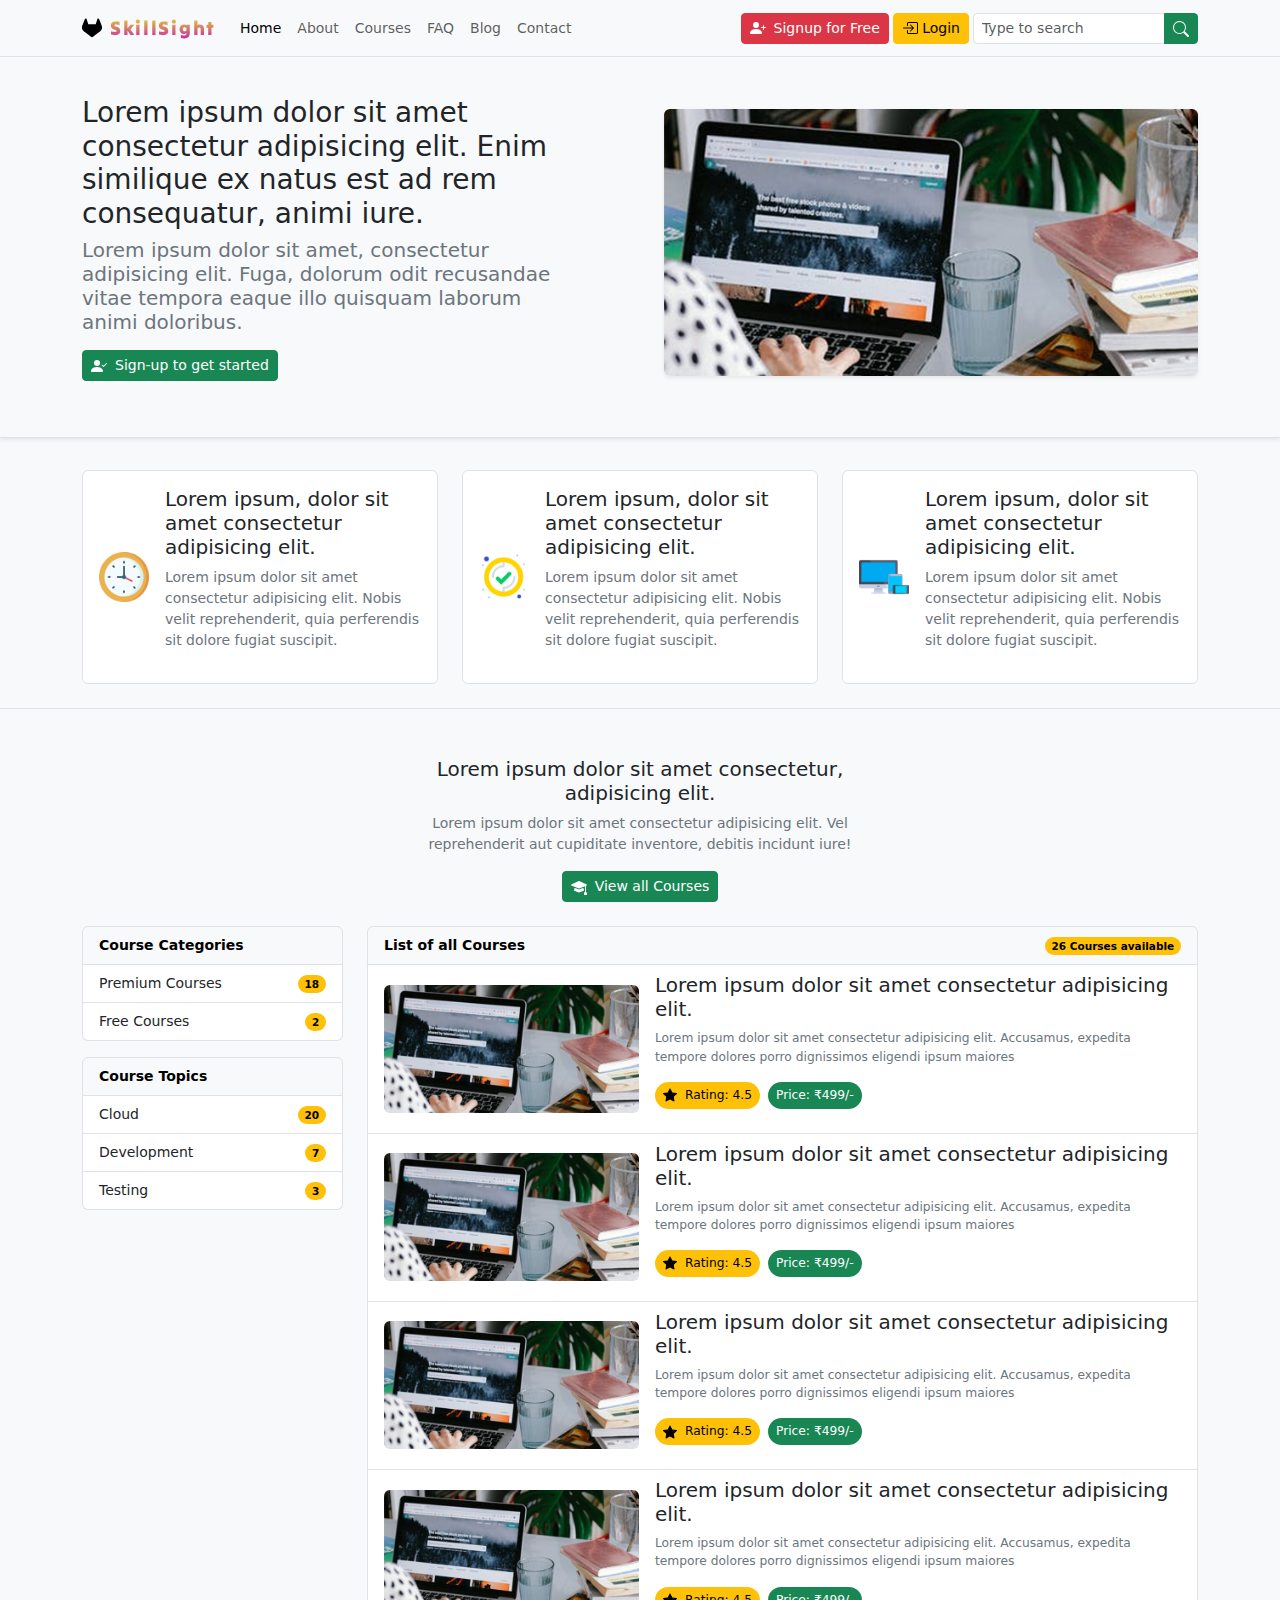
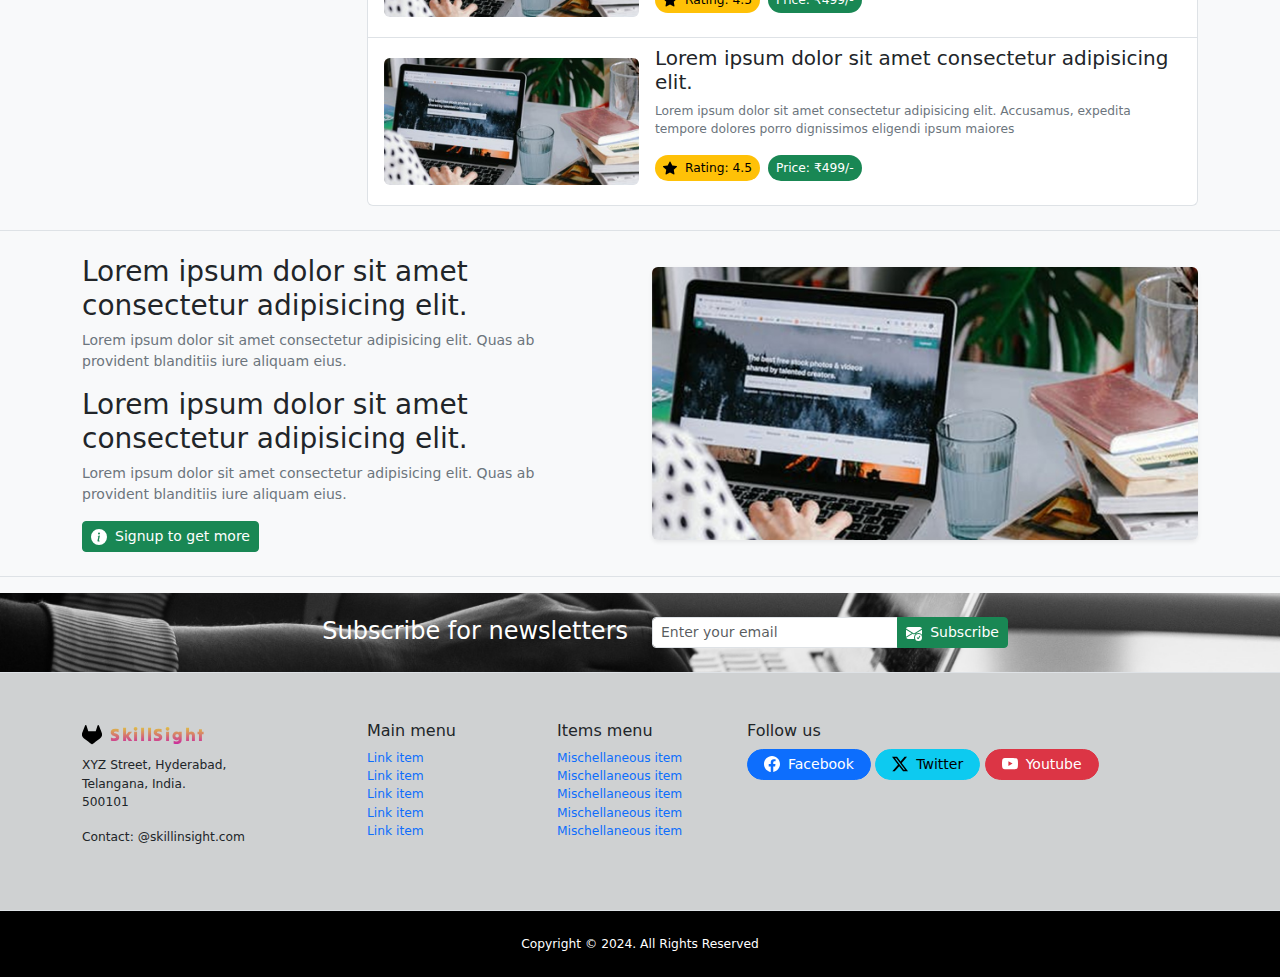
<file: index.html>
<!DOCTYPE html>
<html lang="en">

<head>
    <meta charset="UTF-8">
    <meta name="viewport" content="width=device-width, initial-scale=1.0">
    <title>Index</title>
    <link rel="stylesheet" href="https://cdn.jsdelivr.net/npm/bootstrap@5.2.3/dist/css/bootstrap.min.css">
    <link rel="stylesheet" href="style.css">
    <link rel="preconnect" href="https://fonts.googleapis.com">
    <link rel="preconnect" href="https://fonts.gstatic.com" crossorigin>
    <link href="https://fonts.googleapis.com/css2?family=Tilt+Warp&display=swap" rel="stylesheet">


</head>

<body class="bg-light">
    <!-- Navbar -->
    <nav class="navbar navbar-expand-lg bg-light fixed-top border-bottom small blur-filter">
        <div class="container">
            <a href="index.html" class="navbar-brand d-inline-flex align-items-center">
                <!-- <img src="img/Brand-logo.png" alt=""> -->
                <img src="img/gitlab.svg" alt="" class="img-fluid rounded me-2">
                <span class="brand-gradient">SkillSight</span>
            </a>
            <button type="button" class="navbar-toggler border-0 me-1" data-bs-toggle="collapse"
                data-bs-target="#navbar-content" aria-controls="navbar-content" aria-expanded="false"
                aria-label="Toggle Navigation">
                <span class="navbar-toggler-icon"></span>
            </button>

            <div class="collapse navbar-collapse" id="navbar-content">
                <ul class="navbar-nav me-auto mb-2 mb-lg-0">
                    <li class="nav-item">
                        <a href="index.html" class="nav-link active" aria-current="page">Home</a>
                    </li>
                    <li class="nav-item">
                        <a href="about.html" class="nav-link">About</a>
                    </li>
                    <li class="nav-item">
                        <a href="courses.html" class="nav-link">Courses</a>
                    </li>
                    <li class="nav-item">
                        <a href="faq.html" class="nav-link">FAQ</a>
                    </li>
                    <li class="nav-item">
                        <a href="blog.html" class="nav-link">Blog</a>
                    </li>
                    <li class="nav-item">
                        <a href="contact.html" class="nav-link">Contact</a>
                    </li>
                </ul>
                <div class="ms-auto me-1 d-grid d-md-block gap-2 mb-2 mb-md-0">
                    <a href="#" class="btn btn-sm btn-danger align-items-center d-inline-flex justify-content-center">
                        <svg xmlns="http://www.w3.org/2000/svg" width="16" height="16" fill="currentColor"
                            class="bi bi-person-plus-fill me-2" viewBox="0 0 16 16">
                            <path d="M1 14s-1 0-1-1 1-4 6-4 6 3 6 4-1 1-1 1zm5-6a3 3 0 1 0 0-6 3 3 0 0 0 0 6" />
                            <path fill-rule="evenodd"
                                d="M13.5 5a.5.5 0 0 1 .5.5V7h1.5a.5.5 0 0 1 0 1H14v1.5a.5.5 0 0 1-1 0V8h-1.5a.5.5 0 0 1 0-1H13V5.5a.5.5 0 0 1 .5-.5" />
                        </svg>
                        Signup for Free
                    </a>

                    <a href="#" class="btn btn-sm btn-warning align-items-center d-inline-flex justify-content-center">
                        <svg xmlns="http://www.w3.org/2000/svg" width="16" height="16" fill="currentColor"
                            class="bi bi-box-arrow-in-right me-1" viewBox="0 0 16 16">
                            <path fill-rule="evenodd"
                                d="M6 3.5a.5.5 0 0 1 .5-.5h8a.5.5 0 0 1 .5.5v9a.5.5 0 0 1-.5.5h-8a.5.5 0 0 1-.5-.5v-2a.5.5 0 0 0-1 0v2A1.5 1.5 0 0 0 6.5 14h8a1.5 1.5 0 0 0 1.5-1.5v-9A1.5 1.5 0 0 0 14.5 2h-8A1.5 1.5 0 0 0 5 3.5v2a.5.5 0 0 0 1 0z" />
                            <path fill-rule="evenodd"
                                d="M11.854 8.354a.5.5 0 0 0 0-.708l-3-3a.5.5 0 1 0-.708.708L10.293 7.5H1.5a.5.5 0 0 0 0 1h8.793l-2.147 2.146a.5.5 0 0 0 .708.708z" />
                        </svg>
                        Login
                    </a>
                </div>

                <form class="d-flex" role="search">
                    <div class="input-group">
                        <input type="search" class="form-control form-control-sm" placeholder="Type to search">
                        <button type="submit" class="btn btn-sm btn-success">
                            <svg xmlns="http://www.w3.org/2000/svg" width="16" height="16" fill="currentColor"
                                class="bi bi-search" viewBox="0 0 16 16">
                                <path
                                    d="M11.742 10.344a6.5 6.5 0 1 0-1.397 1.398h-.001q.044.06.098.115l3.85 3.85a1 1 0 0 0 1.415-1.414l-3.85-3.85a1 1 0 0 0-.115-.1zM12 6.5a5.5 5.5 0 1 1-11 0 5.5 5.5 0 0 1 11 0" />
                            </svg>
                        </button>
                    </div>
                </form>
            </div>
        </div>
    </nav>
    <!-- Navbar -->

    <!-- Home Banner -->
    <header class="main-header py-5 border-bottom shadow-sm">
        <div class="container mt-5">
            <div class="row align-items-center gx-5">
                <div class="col-md-6">
                    <div class="home-header-text-holder pe-md-5">
                        <h1 class="fs-3 fw-normal">Lorem ipsum dolor sit amet consectetur adipisicing elit. Enim
                            similique ex natus est ad rem consequatur, animi iure.
                        </h1>
                        <h2 class="fs-5 fw-light text-secondary">Lorem ipsum dolor sit amet, consectetur adipisicing
                            elit. Fuga, dolorum odit recusandae vitae tempora eaque illo quisquam laborum animi
                            doloribus.
                        </h2>
                        <a href="#"
                            class="btn btn-sm btn-success my-2 align-items-center d-inline-flex justify-content-center">
                            <svg xmlns="http://www.w3.org/2000/svg" width="16" height="16" fill="currentColor"
                                class="bi bi-person-check-fill me-2" viewBox="0 0 16 16">
                                <path fill-rule="evenodd"
                                    d="M15.854 5.146a.5.5 0 0 1 0 .708l-3 3a.5.5 0 0 1-.708 0l-1.5-1.5a.5.5 0 0 1 .708-.708L12.5 7.793l2.646-2.647a.5.5 0 0 1 .708 0" />
                                <path d="M1 14s-1 0-1-1 1-4 6-4 6 3 6 4-1 1-1 1zm5-6a3 3 0 1 0 0-6 3 3 0 0 0 0 6" />
                            </svg>
                            Sign-up to get started
                        </a>
                    </div>
                </div>

                <div class="col-md-6">
                    <div class="home-header-image-holder">
                        <img src="img/main-header.jpg" alt="" class="img-fluid rounded shadow-sm full-width">
                    </div>
                </div>
            </div>
        </div>
    </header>
    <!-- Home Banner -->

    <!-- Site Features -->
    <section class="site-features py-4 border-bottom">
        <div class="container mt-2">
            <div class="row">
                <div class="col-md-4">
                    <div class="feature-item d-flex align-items-center bg-white p-3 border rounded mb-md-0 mb-3">
                        <div class="flex-shrink-0">
                            <img src="img/clock.png" alt="" class="img-fluid">
                        </div>

                        <div class="flex-grow-1 ms-3">
                            <h3 class="fs-5">Lorem ipsum, dolor sit amet consectetur adipisicing elit.</h3>
                            <p class="small text-secondary">Lorem ipsum dolor sit amet consectetur adipisicing elit.
                                Nobis velit reprehenderit, quia perferendis sit dolore fugiat suscipit.
                            </p>
                        </div>
                    </div>
                </div>
                <div class="col-md-4">
                    <div class="feature-item d-flex align-items-center bg-white p-3 border rounded mb-md-0 mb-3">
                        <div class="flex-shrink-0">
                            <img src="img/tick.png" alt="" class="img-fluid">
                        </div>

                        <div class="flex-grow-1 ms-3">
                            <h3 class="fs-5">Lorem ipsum, dolor sit amet consectetur adipisicing elit.</h3>
                            <p class="small text-secondary">Lorem ipsum dolor sit amet consectetur adipisicing elit.
                                Nobis velit reprehenderit, quia perferendis sit dolore fugiat suscipit.
                            </p>
                        </div>
                    </div>
                </div>
                <div class="col-md-4">
                    <div class="feature-item d-flex align-items-center bg-white p-3 border rounded mb-md-0 mb-3">
                        <div class="flex-shrink-0">
                            <img src="img/responsive.png" alt="" class="img-fluid">
                        </div>

                        <div class="flex-grow-1 ms-3">
                            <h3 class="fs-5">Lorem ipsum, dolor sit amet consectetur adipisicing elit.</h3>
                            <p class="small text-secondary">Lorem ipsum dolor sit amet consectetur adipisicing elit.
                                Nobis velit reprehenderit, quia perferendis sit dolore fugiat suscipit.
                            </p>
                        </div>
                    </div>
                </div>
            </div>
        </div>
    </section>
    <!-- Site Features -->

    <!-- Course Loop -->
    <section class="course-loop py-4 border-bottom">
        <div class="container mt-4">
            <div class="row justify-content-center">
                <div class="col-md-5">
                    <div class="course-loop-heading text-md-center mb-4">
                        <h4 class="fs-5">Lorem ipsum dolor sit amet consectetur, adipisicing elit.</h4>
                        <p class="small text-secondary">Lorem ipsum dolor sit amet consectetur adipisicing elit. Vel
                            reprehenderit aut cupiditate inventore, debitis incidunt iure!</p>
                        <a href="courses.html"
                            class="btn btn-sm btn-success align-items-center d-inline-flex justify-content-center">
                            <svg xmlns="http://www.w3.org/2000/svg" width="16" height="16" fill="currentColor"
                                class="bi bi-mortarboard-fill me-2" viewBox="0 0 16 16">
                                <path
                                    d="M8.211 2.047a.5.5 0 0 0-.422 0l-7.5 3.5a.5.5 0 0 0 .025.917l7.5 3a.5.5 0 0 0 .372 0L14 7.14V13a1 1 0 0 0-1 1v2h3v-2a1 1 0 0 0-1-1V6.739l.686-.275a.5.5 0 0 0 .025-.917z" />
                                <path
                                    d="M4.176 9.032a.5.5 0 0 0-.656.327l-.5 1.7a.5.5 0 0 0 .294.605l4.5 1.8a.5.5 0 0 0 .372 0l4.5-1.8a.5.5 0 0 0 .294-.605l-.5-1.7a.5.5 0 0 0-.656-.327L8 10.466z" />
                            </svg>
                            View all Courses
                        </a>
                    </div>
                </div>
            </div>

            <!-- Course Loop Filter -->
            <div class="row">
                <div class="col-md-3">
                    <div class="list-group small mb-3">
                        <div class="list-group-item text-bg-light fw-bold">Course Categories</div>
                        <a href="#"
                            class="list-group-item list-group-item-action d-flex justify-content-between align-items-center">
                            Premium Courses
                            <span class="badge text-bg-warning rounded-pill">18</span>
                        </a>

                        <a href="#"
                            class="list-group-item list-group-item-action d-flex justify-content-between align-items-center">
                            Free Courses
                            <span class="badge text-bg-warning rounded-pill">2</span>
                        </a>
                    </div>

                    <div class="list-group small mb-3">
                        <div class="list-group-item text-bg-light fw-bold">Course Topics</div>
                        <a href="#"
                            class="list-group-item list-group-item-action d-flex justify-content-between align-items-center">
                            Cloud
                            <span class="badge text-bg-warning rounded-pill">20</span>
                        </a>

                        <a href="#"
                            class="list-group-item list-group-item-action d-flex justify-content-between align-items-center">
                            Development
                            <span class="badge text-bg-warning rounded-pill">7</span>
                        </a>

                        <a href="#"
                            class="list-group-item list-group-item-action d-flex justify-content-between align-items-center">
                            Testing
                            <span class="badge text-bg-warning rounded-pill">3</span>
                        </a>
                    </div>
                </div>

                <div class="col-md-9">
                    <div class="list-group small">
                        <div
                            class="list-group-item text-bg-light fw-bold d-flex align-items-center justify-content-between">
                            List of all Courses
                            <span class="badge text-bg-warning rounded-pill">26 Courses available</span>
                        </div>

                        <!-- Course List Items -->

                        <a href="single-course.html" class="list-group-item list-group-item-action">
                            <div class="row align-items-center g-3">
                                <div class="col-md-4">
                                    <div class="course-image-holder">
                                        <img src="img/main-header.jpg" alt=""
                                            class="img-fluid rounded mb-md-0 mt-md-0 mt-2">
                                    </div>
                                </div>

                                <div class="col-md-8">
                                    <h5 class="fs-5">Lorem ipsum dolor sit amet consectetur adipisicing elit.</h5>
                                    <p class="small text-secondary">Lorem ipsum dolor sit amet consectetur adipisicing
                                        elit.
                                        Accusamus, expedita tempore dolores porro dignissimos eligendi ipsum maiores</p>
                                    <p class="d-inline-flex align-items-center">
                                        <span
                                            class="me-2 rounded-pill text-bg-warning px-2 py-1 small d-inline-flex align-items-center">
                                            <svg xmlns="http://www.w3.org/2000/svg" width="14" height="14"
                                                fill="currentColor" class="bi bi-star-fill me-2" viewBox="0 0 16 16">
                                                <path
                                                    d="M3.612 15.443c-.386.198-.824-.149-.746-.592l.83-4.73L.173 6.765c-.329-.314-.158-.888.283-.95l4.898-.696L7.538.792c.197-.39.73-.39.927 0l2.184 4.327 4.898.696c.441.062.612.636.282.95l-3.522 3.356.83 4.73c.078.443-.36.79-.746.592L8 13.187l-4.389 2.256z" />
                                            </svg>
                                            Rating: 4.5
                                        </span>
                                        <span class="rounded-pill text-bg-success px-2 py-1 small">
                                            Price: &#8377;499/-
                                        </span>
                                    </p>
                                </div>
                            </div>
                        </a>

                        <a href="single-course.html" class="list-group-item list-group-item-action">
                            <div class="row align-items-center g-3">
                                <div class="col-md-4">
                                    <div class="course-image-holder">
                                        <img src="img/main-header.jpg" alt=""
                                            class="img-fluid rounded mb-md-0 mt-md-0 mt-2">
                                    </div>
                                </div>

                                <div class="col-md-8">
                                    <h5 class="fs-5">Lorem ipsum dolor sit amet consectetur adipisicing elit.</h5>
                                    <p class="small text-secondary">Lorem ipsum dolor sit amet consectetur adipisicing
                                        elit.
                                        Accusamus, expedita tempore dolores porro dignissimos eligendi ipsum maiores</p>
                                    <p class="d-inline-flex align-items-center">
                                        <span
                                            class="me-2 rounded-pill text-bg-warning px-2 py-1 small d-inline-flex align-items-center">
                                            <svg xmlns="http://www.w3.org/2000/svg" width="14" height="14"
                                                fill="currentColor" class="bi bi-star-fill me-2" viewBox="0 0 16 16">
                                                <path
                                                    d="M3.612 15.443c-.386.198-.824-.149-.746-.592l.83-4.73L.173 6.765c-.329-.314-.158-.888.283-.95l4.898-.696L7.538.792c.197-.39.73-.39.927 0l2.184 4.327 4.898.696c.441.062.612.636.282.95l-3.522 3.356.83 4.73c.078.443-.36.79-.746.592L8 13.187l-4.389 2.256z" />
                                            </svg>
                                            Rating: 4.5
                                        </span>
                                        <span class="rounded-pill text-bg-success px-2 py-1 small">
                                            Price: &#8377;499/-
                                        </span>
                                    </p>
                                </div>
                            </div>
                        </a>

                        <a href="single-course.html" class="list-group-item list-group-item-action">
                            <div class="row align-items-center g-3">
                                <div class="col-md-4">
                                    <div class="course-image-holder">
                                        <img src="img/main-header.jpg" alt=""
                                            class="img-fluid rounded mb-md-0 mt-md-0 mt-2">
                                    </div>
                                </div>

                                <div class="col-md-8">
                                    <h5 class="fs-5">Lorem ipsum dolor sit amet consectetur adipisicing elit.</h5>
                                    <p class="small text-secondary">Lorem ipsum dolor sit amet consectetur adipisicing
                                        elit.
                                        Accusamus, expedita tempore dolores porro dignissimos eligendi ipsum maiores</p>
                                    <p class="d-inline-flex align-items-center">
                                        <span
                                            class="me-2 rounded-pill text-bg-warning px-2 py-1 small d-inline-flex align-items-center">
                                            <svg xmlns="http://www.w3.org/2000/svg" width="14" height="14"
                                                fill="currentColor" class="bi bi-star-fill me-2" viewBox="0 0 16 16">
                                                <path
                                                    d="M3.612 15.443c-.386.198-.824-.149-.746-.592l.83-4.73L.173 6.765c-.329-.314-.158-.888.283-.95l4.898-.696L7.538.792c.197-.39.73-.39.927 0l2.184 4.327 4.898.696c.441.062.612.636.282.95l-3.522 3.356.83 4.73c.078.443-.36.79-.746.592L8 13.187l-4.389 2.256z" />
                                            </svg>
                                            Rating: 4.5
                                        </span>
                                        <span class="rounded-pill text-bg-success px-2 py-1 small">
                                            Price: &#8377;499/-
                                        </span>
                                    </p>
                                </div>
                            </div>
                        </a>

                        <a href="single-course.html" class="list-group-item list-group-item-action">
                            <div class="row align-items-center g-3">
                                <div class="col-md-4">
                                    <div class="course-image-holder">
                                        <img src="img/main-header.jpg" alt=""
                                            class="img-fluid rounded mb-md-0 mt-md-0 mt-2">
                                    </div>
                                </div>

                                <div class="col-md-8">
                                    <h5 class="fs-5">Lorem ipsum dolor sit amet consectetur adipisicing elit.</h5>
                                    <p class="small text-secondary">Lorem ipsum dolor sit amet consectetur adipisicing
                                        elit.
                                        Accusamus, expedita tempore dolores porro dignissimos eligendi ipsum maiores</p>
                                    <p class="d-inline-flex align-items-center">
                                        <span
                                            class="me-2 rounded-pill text-bg-warning px-2 py-1 small d-inline-flex align-items-center">
                                            <svg xmlns="http://www.w3.org/2000/svg" width="14" height="14"
                                                fill="currentColor" class="bi bi-star-fill me-2" viewBox="0 0 16 16">
                                                <path
                                                    d="M3.612 15.443c-.386.198-.824-.149-.746-.592l.83-4.73L.173 6.765c-.329-.314-.158-.888.283-.95l4.898-.696L7.538.792c.197-.39.73-.39.927 0l2.184 4.327 4.898.696c.441.062.612.636.282.95l-3.522 3.356.83 4.73c.078.443-.36.79-.746.592L8 13.187l-4.389 2.256z" />
                                            </svg>
                                            Rating: 4.5
                                        </span>
                                        <span class="rounded-pill text-bg-success px-2 py-1 small">
                                            Price: &#8377;499/-
                                        </span>
                                    </p>
                                </div>
                            </div>
                        </a>

                        <a href="single-course.html" class="list-group-item list-group-item-action">
                            <div class="row align-items-center g-3">
                                <div class="col-md-4">
                                    <div class="course-image-holder">
                                        <img src="img/main-header.jpg" alt=""
                                            class="img-fluid rounded mb-md-0 mt-md-0 mt-2">
                                    </div>
                                </div>

                                <div class="col-md-8">
                                    <h5 class="fs-5">Lorem ipsum dolor sit amet consectetur adipisicing elit.</h5>
                                    <p class="small text-secondary">Lorem ipsum dolor sit amet consectetur adipisicing
                                        elit.
                                        Accusamus, expedita tempore dolores porro dignissimos eligendi ipsum maiores</p>
                                    <p class="d-inline-flex align-items-center">
                                        <span
                                            class="me-2 rounded-pill text-bg-warning px-2 py-1 small d-inline-flex align-items-center">
                                            <svg xmlns="http://www.w3.org/2000/svg" width="14" height="14"
                                                fill="currentColor" class="bi bi-star-fill me-2" viewBox="0 0 16 16">
                                                <path
                                                    d="M3.612 15.443c-.386.198-.824-.149-.746-.592l.83-4.73L.173 6.765c-.329-.314-.158-.888.283-.95l4.898-.696L7.538.792c.197-.39.73-.39.927 0l2.184 4.327 4.898.696c.441.062.612.636.282.95l-3.522 3.356.83 4.73c.078.443-.36.79-.746.592L8 13.187l-4.389 2.256z" />
                                            </svg>
                                            Rating: 4.5
                                        </span>
                                        <span class="rounded-pill text-bg-success px-2 py-1 small">
                                            Price: &#8377;499/-
                                        </span>
                                    </p>
                                </div>
                            </div>
                        </a>
                        <!-- Course List Items -->
                    </div>
                </div>
            </div>
            <!-- Course Loop Filter -->
        </div>
    </section>
    <!-- Course Loop -->

    <!-- Home Page Content -->
    <section class="home-page-content py-4 mb-3 border-bottom">
        <div class="container">
            <div class="row align-items-center">
                <div class="col-md-6">
                    <div class="home-content-holder pe-md-5">
                        <h1 class="fs-3">Lorem ipsum dolor sit amet consectetur adipisicing elit.</h2>
                            <p class="small text-secondary">Lorem ipsum dolor sit amet consectetur adipisicing elit.
                                Quas ab
                                provident blanditiis iure aliquam eius.</p>

                            <h1 class="fs-3">Lorem ipsum dolor sit amet consectetur adipisicing elit.</h2>
                                <p class="small text-secondary">Lorem ipsum dolor sit amet consectetur adipisicing elit.
                                    Quas ab
                                    provident blanditiis iure aliquam eius.</p>

                                <a href="#"
                                    class="btn btn-sm btn-success d-inline-flex align-items-center mb-md-0 mb-3">
                                    <svg xmlns="http://www.w3.org/2000/svg" width="16" height="16" fill="currentColor"
                                        class="bi bi-info-circle-fill me-2" viewBox="0 0 16 16">
                                        <path
                                            d="M8 16A8 8 0 1 0 8 0a8 8 0 0 0 0 16m.93-9.412-1 4.705c-.07.34.029.533.304.533.194 0 .487-.07.686-.246l-.088.416c-.287.346-.92.598-1.465.598-.703 0-1.002-.422-.808-1.319l.738-3.468c.064-.293.006-.399-.287-.47l-.451-.081.082-.381 2.29-.287zM8 5.5a1 1 0 1 1 0-2 1 1 0 0 1 0 2" />
                                    </svg>
                                    Signup to get more
                                </a>

                    </div>
                </div>
                <!-- Home Content Image -->
                <div class="col-md-6">
                    <div class="home-content-image">
                        <img class="img-fluid full-width rounded shadow-sm" src="img/main-header.jpg" alt="">
                    </div>
                </div>
                <!-- Home Content Image -->
            </div>
        </div>
    </section>
    <!-- Home Page Content -->

    <!-- Subscribe Area -->
    <section class="subscribe py-4 border-bottom">
        <div class="container">
            <div class="row justify-content-center">
                <div class="col-md-4">
                    <div class="subscribe-heading text-white text-md-end text-center">
                        <h5 class="fs-4 fw-light m-0 mb-md-0 mb-3">Subscribe for newsletters</h5>
                    </div>
                </div>

                <div class="col-md-4">
                    <form class="d-flex justify-content-center">
                        <div class="input-group">
                            <input type="email" class="form-control form-control-sm" placeholder="Enter your email">
                            <button type="submit" class="btn btn-sm btn-success d-inline-flex align-items-center">
                                <svg xmlns="http://www.w3.org/2000/svg" width="16" height="16" fill="currentColor"
                                    class="bi bi-envelope-check-fill me-2" viewBox="0 0 16 16">
                                    <path
                                        d="M.05 3.555A2 2 0 0 1 2 2h12a2 2 0 0 1 1.95 1.555L8 8.414zM0 4.697v7.104l5.803-3.558zM6.761 8.83l-6.57 4.026A2 2 0 0 0 2 14h6.256A4.5 4.5 0 0 1 8 12.5a4.49 4.49 0 0 1 1.606-3.446l-.367-.225L8 9.586zM16 4.697v4.974A4.5 4.5 0 0 0 12.5 8a4.5 4.5 0 0 0-1.965.45l-.338-.207z" />
                                    <path
                                        d="M16 12.5a3.5 3.5 0 1 1-7 0 3.5 3.5 0 0 1 7 0m-1.993-1.679a.5.5 0 0 0-.686.172l-1.17 1.95-.547-.547a.5.5 0 0 0-.708.708l.774.773a.75.75 0 0 0 1.174-.144l1.335-2.226a.5.5 0 0 0-.172-.686" />
                                </svg>
                                Subscribe
                            </button>
                        </div>
                    </form>
                </div>
            </div>
        </div>
    </section>
    <!-- Subscribe Area -->

    <!-- Main Footer -->
    <footer class="main-footer py-5 small border-bottom footer-gradient">
        <div class="container">
            <div class="row justify-content-center">
                <!-- Address Bar-->
                <div class="col-md-3">
                    <div class="brand-icon mb-2 d-inline-flex align-items-center">
                        <img src="img/gitlab.svg" alt="" class="img-fluid me-2">
                        <span class="brand-gradient" style="font-size:large;">SkillSight</span>
                    </div>
                    <address class="small">
                        XYZ Street, Hyderabad, <br />
                        Telangana, India. <br />
                        500101
                    </address>
                    <p class="small">
                        Contact: &commat;skillinsight.com
                    </p>
                </div>
                <!-- Address Bar -->

                <!-- Link items -->
                <div class="col-md-2">
                    <h6>Main menu</h6>
                    <ul class="list-unstyled small">
                        <li><a href="#" class="text-decoration-none">Link item</a></li>
                        <li><a href="#" class="text-decoration-none">Link item</a></li>
                        <li><a href="#" class="text-decoration-none">Link item</a></li>
                        <li><a href="#" class="text-decoration-none">Link item</a></li>
                        <li><a href="#" class="text-decoration-none">Link item</a></li>
                    </ul>
                </div>
                <!-- Link items -->

                <!-- Mischellaneous items -->
                <div class="col-md-2">
                    <h6>Items menu</h6>
                    <ul class="list-unstyled small">
                        <li><a href="#" class="text-decoration-none">Mischellaneous item</a></li>
                        <li><a href="#" class="text-decoration-none">Mischellaneous item</a></li>
                        <li><a href="#" class="text-decoration-none">Mischellaneous item</a></li>
                        <li><a href="#" class="text-decoration-none">Mischellaneous item</a></li>
                        <li><a href="#" class="text-decoration-none">Mischellaneous item</a></li>
                    </ul>
                </div>
                <!-- Mischellaneous items -->

                <!-- Social Icons -->
                <div class="col-md-5">
                    <h6>Follow us</h6>
                    <p>
                        <a href="#"
                            class="btn btn-sm btn-primary rounded-pill px-md-3 d-inline-flex align-items-center mb-2">
                            <svg xmlns="http://www.w3.org/2000/svg" width="16" height="16" fill="currentColor"
                                class="bi bi-facebook me-md-2" viewBox="0 0 16 16">
                                <path
                                    d="M16 8.049c0-4.446-3.582-8.05-8-8.05C3.58 0-.002 3.603-.002 8.05c0 4.017 2.926 7.347 6.75 7.951v-5.625h-2.03V8.05H6.75V6.275c0-2.017 1.195-3.131 3.022-3.131.876 0 1.791.157 1.791.157v1.98h-1.009c-.993 0-1.303.621-1.303 1.258v1.51h2.218l-.354 2.326H9.25V16c3.824-.604 6.75-3.934 6.75-7.951" />
                            </svg>
                            <span class="d-md-block d-none">Facebook</span>
                        </a>

                        <a href="#"
                            class="btn btn-sm btn-info rounded-pill px-md-3 d-inline-flex align-items-center mb-2">
                            <svg xmlns="http://www.w3.org/2000/svg" width="16" height="16" fill="currentColor"
                                class="bi bi-twitter-x me-md-2" viewBox="0 0 16 16">
                                <path
                                    d="M12.6.75h2.454l-5.36 6.142L16 15.25h-4.937l-3.867-5.07-4.425 5.07H.316l5.733-6.57L0 .75h5.063l3.495 4.633L12.601.75Zm-.86 13.028h1.36L4.323 2.145H2.865z" />
                            </svg>
                            <span class="d-md-block d-none">Twitter</span>
                        </a>

                        <a href="#"
                            class="btn btn-sm btn-danger rounded-pill px-md-3 d-inline-flex align-items-center mb-2">
                            <svg xmlns="http://www.w3.org/2000/svg" width="16" height="16" fill="currentColor"
                                class="bi bi-youtube me-md-2" viewBox="0 0 16 16">
                                <path
                                    d="M8.051 1.999h.089c.822.003 4.987.033 6.11.335a2.01 2.01 0 0 1 1.415 1.42c.101.38.172.883.22 1.402l.01.104.022.26.008.104c.065.914.073 1.77.074 1.957v.075c-.001.194-.01 1.108-.082 2.06l-.008.105-.009.104c-.05.572-.124 1.14-.235 1.558a2.01 2.01 0 0 1-1.415 1.42c-1.16.312-5.569.334-6.18.335h-.142c-.309 0-1.587-.006-2.927-.052l-.17-.006-.087-.004-.171-.007-.171-.007c-1.11-.049-2.167-.128-2.654-.26a2.01 2.01 0 0 1-1.415-1.419c-.111-.417-.185-.986-.235-1.558L.09 9.82l-.008-.104A31 31 0 0 1 0 7.68v-.123c.002-.215.01-.958.064-1.778l.007-.103.003-.052.008-.104.022-.26.01-.104c.048-.519.119-1.023.22-1.402a2.01 2.01 0 0 1 1.415-1.42c.487-.13 1.544-.21 2.654-.26l.17-.007.172-.006.086-.003.171-.007A100 100 0 0 1 7.858 2zM6.4 5.209v4.818l4.157-2.408z" />
                            </svg>
                            <span class="d-md-block d-none">Youtube</span>
                        </a>

                    </p>
                </div>
                <!-- Social Icons -->
            </div>
        </div>
    </footer>
    <!-- Main Footer -->

    <!-- Copyright info -->
    <div class="copy py-4 small" style="background-color: black;">
        <div class="container">
            <div class="row justify-content-center text-center text-white">
                <p class="m-0 small">Copyright &copy; 2024. All Rights Reserved</p>
            </div>
        </div>
    </div>
    <!-- Copyright info -->

    <!-- Mobile Padding -->
    <div class="mobile-padding pt-5 pb-4 d-md-none" style="background-color: black;"></div>
    <!-- Mobile Padding -->


    <!-- Sticky Footer -->
    <div class="d-md-none d-block d-flex p-3 fixed-bottom justify-content-center blur-filter shadow-lg"
        style="width: 97%;">
        <a href="#" class="rounded-pill btn btn-sm btn-warning small px-3 fw-bold d-inline-flex align-items-center">
            <svg xmlns="http://www.w3.org/2000/svg" width="16" height="16" fill="currentColor" class="bi bi-person-plus me-md-0 me-2"
                viewBox="0 0 16 16">
                <path
                    d="M6 8a3 3 0 1 0 0-6 3 3 0 0 0 0 6m2-3a2 2 0 1 1-4 0 2 2 0 0 1 4 0m4 8c0 1-1 1-1 1H1s-1 0-1-1 1-4 6-4 6 3 6 4m-1-.004c-.001-.246-.154-.986-.832-1.664C9.516 10.68 8.289 10 6 10s-3.516.68-4.168 1.332c-.678.678-.83 1.418-.832 1.664z" />
                <path fill-rule="evenodd"
                    d="M13.5 5a.5.5 0 0 1 .5.5V7h1.5a.5.5 0 0 1 0 1H14v1.5a.5.5 0 0 1-1 0V8h-1.5a.5.5 0 0 1 0-1H13V5.5a.5.5 0 0 1 .5-.5" />
            </svg>
            Signup for free
        </a>
    </div>
    <!-- Sticky Footer -->

    <script src="https://cdn.jsdelivr.net/npm/bootstrap@5.2.3/dist/js/bootstrap.bundle.min.js"></script>
</body>

</html>
</file>
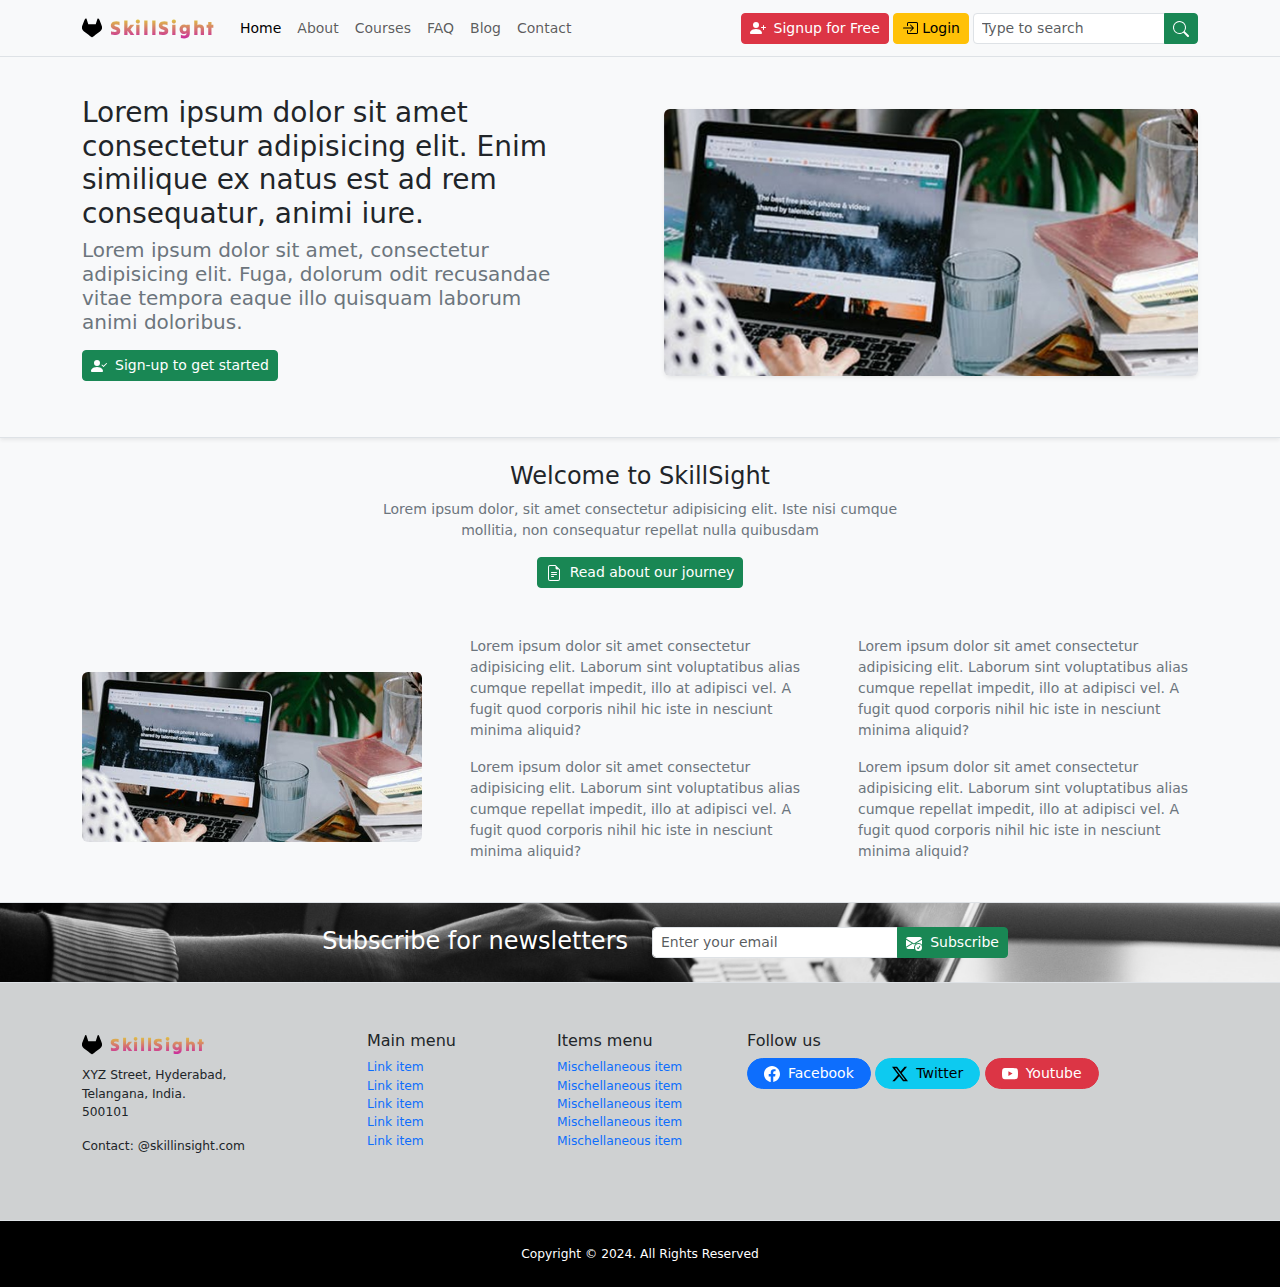
<file: about.html>
<!DOCTYPE html>
<html lang="en">

<head>
    <meta charset="UTF-8">
    <meta name="viewport" content="width=device-width, initial-scale=1.0">
    <title>About</title>
    <link rel="stylesheet" href="https://cdn.jsdelivr.net/npm/bootstrap@5.2.3/dist/css/bootstrap.min.css">
    <link rel="stylesheet" href="style.css">
    <link rel="preconnect" href="https://fonts.googleapis.com">
    <link rel="preconnect" href="https://fonts.gstatic.com" crossorigin>
    <link href="https://fonts.googleapis.com/css2?family=Tilt+Warp&display=swap" rel="stylesheet">
</head>

<body class="bg-light">
    <!-- Navbar -->
    <nav class="navbar navbar-expand-lg bg-light fixed-top border-bottom small blur-filter">
        <div class="container">
            <a href="index.html" class="navbar-brand d-inline-flex align-items-center">
                <!-- <img src="img/Brand-logo.png" alt=""> -->
                <img src="img/gitlab.svg" alt="" class="img-fluid rounded me-2">
                <span class="brand-gradient">SkillSight</span>
            </a>
            <button type="button" class="navbar-toggler border-0 me-1" data-bs-toggle="collapse"
                data-bs-target="#navbar-content" aria-controls="navbar-content" aria-expanded="false"
                aria-label="Toggle Navigation">
                <span class="navbar-toggler-icon"></span>
            </button>

            <div class="collapse navbar-collapse" id="navbar-content">
                <ul class="navbar-nav me-auto mb-2 mb-lg-0">
                    <li class="nav-item">
                        <a href="index.html" class="nav-link active" aria-current="page">Home</a>
                    </li>
                    <li class="nav-item">
                        <a href="about.html" class="nav-link">About</a>
                    </li>
                    <li class="nav-item">
                        <a href="courses.html" class="nav-link">Courses</a>
                    </li>
                    <li class="nav-item">
                        <a href="faq.html" class="nav-link">FAQ</a>
                    </li>
                    <li class="nav-item">
                        <a href="blog.html" class="nav-link">Blog</a>
                    </li>
                    <li class="nav-item">
                        <a href="contact.html" class="nav-link">Contact</a>
                    </li>
                </ul>
                <div class="ms-auto me-1 d-grid d-md-block gap-2 mb-2 mb-md-0">
                    <a href="#" class="btn btn-sm btn-danger align-items-center d-inline-flex justify-content-center">
                        <svg xmlns="http://www.w3.org/2000/svg" width="16" height="16" fill="currentColor"
                            class="bi bi-person-plus-fill me-2" viewBox="0 0 16 16">
                            <path d="M1 14s-1 0-1-1 1-4 6-4 6 3 6 4-1 1-1 1zm5-6a3 3 0 1 0 0-6 3 3 0 0 0 0 6" />
                            <path fill-rule="evenodd"
                                d="M13.5 5a.5.5 0 0 1 .5.5V7h1.5a.5.5 0 0 1 0 1H14v1.5a.5.5 0 0 1-1 0V8h-1.5a.5.5 0 0 1 0-1H13V5.5a.5.5 0 0 1 .5-.5" />
                        </svg>
                        Signup for Free
                    </a>

                    <a href="#" class="btn btn-sm btn-warning align-items-center d-inline-flex justify-content-center">
                        <svg xmlns="http://www.w3.org/2000/svg" width="16" height="16" fill="currentColor"
                            class="bi bi-box-arrow-in-right me-1" viewBox="0 0 16 16">
                            <path fill-rule="evenodd"
                                d="M6 3.5a.5.5 0 0 1 .5-.5h8a.5.5 0 0 1 .5.5v9a.5.5 0 0 1-.5.5h-8a.5.5 0 0 1-.5-.5v-2a.5.5 0 0 0-1 0v2A1.5 1.5 0 0 0 6.5 14h8a1.5 1.5 0 0 0 1.5-1.5v-9A1.5 1.5 0 0 0 14.5 2h-8A1.5 1.5 0 0 0 5 3.5v2a.5.5 0 0 0 1 0z" />
                            <path fill-rule="evenodd"
                                d="M11.854 8.354a.5.5 0 0 0 0-.708l-3-3a.5.5 0 1 0-.708.708L10.293 7.5H1.5a.5.5 0 0 0 0 1h8.793l-2.147 2.146a.5.5 0 0 0 .708.708z" />
                        </svg>
                        Login
                    </a>
                </div>

                <form class="d-flex" role="search">
                    <div class="input-group">
                        <input type="search" class="form-control form-control-sm" placeholder="Type to search">
                        <button type="submit" class="btn btn-sm btn-success">
                            <svg xmlns="http://www.w3.org/2000/svg" width="16" height="16" fill="currentColor"
                                class="bi bi-search" viewBox="0 0 16 16">
                                <path
                                    d="M11.742 10.344a6.5 6.5 0 1 0-1.397 1.398h-.001q.044.06.098.115l3.85 3.85a1 1 0 0 0 1.415-1.414l-3.85-3.85a1 1 0 0 0-.115-.1zM12 6.5a5.5 5.5 0 1 1-11 0 5.5 5.5 0 0 1 11 0" />
                            </svg>
                        </button>
                    </div>
                </form>
            </div>
        </div>
    </nav>
    <!-- Navbar -->

    <!-- About Banner -->
    <header class="about-header py-5 border-bottom shadow-sm">
        <div class="container mt-5">
            <div class="row align-items-center gx-5">
                <div class="col-md-6">
                    <div class="about-header-text-holder pe-md-5">
                        <h1 class="fs-3 fw-normal">Lorem ipsum dolor sit amet consectetur adipisicing elit. Enim
                            similique ex natus est ad rem consequatur, animi iure.
                        </h1>
                        <h2 class="fs-5 fw-light text-secondary">Lorem ipsum dolor sit amet, consectetur adipisicing
                            elit. Fuga, dolorum odit recusandae vitae tempora eaque illo quisquam laborum animi
                            doloribus.
                        </h2>
                        <a href="#"
                            class="btn btn-sm btn-success my-2 align-items-center d-inline-flex justify-content-center">
                            <svg xmlns="http://www.w3.org/2000/svg" width="16" height="16" fill="currentColor"
                                class="bi bi-person-check-fill me-2" viewBox="0 0 16 16">
                                <path fill-rule="evenodd"
                                    d="M15.854 5.146a.5.5 0 0 1 0 .708l-3 3a.5.5 0 0 1-.708 0l-1.5-1.5a.5.5 0 0 1 .708-.708L12.5 7.793l2.646-2.647a.5.5 0 0 1 .708 0" />
                                <path d="M1 14s-1 0-1-1 1-4 6-4 6 3 6 4-1 1-1 1zm5-6a3 3 0 1 0 0-6 3 3 0 0 0 0 6" />
                            </svg>
                            Sign-up to get started
                        </a>
                    </div>
                </div>

                <div class="col-md-6">
                    <div class="about-header-image-holder">
                        <img src="img/main-header.jpg" alt="" class="img-fluid rounded shadow-sm full-width">
                    </div>
                </div>
            </div>
        </div>
    </header>
    <!-- About Banner -->

    <!-- About Content -->
    <section class="about-content py-4 border-bottom">
        <div class="container">
            <div class="row justify-content-center">
                <div class="col-md-6">
                    <div class="about-content-header text-center pb-5">
                        <h3 class="fs-4 fw-normal">Welcome to SkillSight</h3>
                        <p class="text-secondary small">Lorem ipsum dolor, sit amet consectetur adipisicing elit. Iste
                            nisi cumque mollitia, non consequatur repellat nulla quibusdam</p>
                        <a href="#" class="btn btn-sm btn-success d-inline-flex align-items-center">
                            <svg xmlns="http://www.w3.org/2000/svg" width="16" height="16" fill="currentColor"
                                class="bi bi-file-earmark-text me-md-2" viewBox="0 0 16 16">
                                <path
                                    d="M5.5 7a.5.5 0 0 0 0 1h5a.5.5 0 0 0 0-1zM5 9.5a.5.5 0 0 1 .5-.5h5a.5.5 0 0 1 0 1h-5a.5.5 0 0 1-.5-.5m0 2a.5.5 0 0 1 .5-.5h2a.5.5 0 0 1 0 1h-2a.5.5 0 0 1-.5-.5" />
                                <path
                                    d="M9.5 0H4a2 2 0 0 0-2 2v12a2 2 0 0 0 2 2h8a2 2 0 0 0 2-2V4.5zm0 1v2A1.5 1.5 0 0 0 11 4.5h2V14a1 1 0 0 1-1 1H4a1 1 0 0 1-1-1V2a1 1 0 0 1 1-1z" />
                            </svg>
                            Read about our journey
                        </a>
                    </div>
                </div>
            </div>

            <div class="row gx-5 align-items-center">
                <div class="col-md-4">
                    <div class="about-content-image">
                        <img class="img-fluid rounded full-width mb-md-0 mb-3" src="img/main-header.jpg" alt="">
                    </div>
                </div>
                <div class="col-md-4">
                    <div class="about-content-holder">
                        <p class="text-secondary small">Lorem ipsum dolor sit amet consectetur adipisicing elit. Laborum
                            sint voluptatibus alias cumque repellat impedit, illo at adipisci vel. A fugit quod corporis
                            nihil hic iste in nesciunt minima aliquid?</p>
                        <p class="text-secondary small">Lorem ipsum dolor sit amet consectetur adipisicing elit. Laborum
                            sint voluptatibus alias cumque repellat impedit, illo at adipisci vel. A fugit quod corporis
                            nihil hic iste in nesciunt minima aliquid?</p>
                    </div>
                </div>
                <div class="col-md-4">
                    <div class="about-content-holder">
                        <p class="text-secondary small">Lorem ipsum dolor sit amet consectetur adipisicing elit. Laborum
                            sint voluptatibus alias cumque repellat impedit, illo at adipisci vel. A fugit quod corporis
                            nihil hic iste in nesciunt minima aliquid?</p>
                        <p class="text-secondary small">Lorem ipsum dolor sit amet consectetur adipisicing elit. Laborum
                            sint voluptatibus alias cumque repellat impedit, illo at adipisci vel. A fugit quod corporis
                            nihil hic iste in nesciunt minima aliquid?</p>
                    </div>
                </div>
            </div>
        </div>
    </section>
    <!-- About Content -->

    <!-- Subscribe Area -->
    <section class="subscribe py-4 border-bottom">
        <div class="container">
            <div class="row justify-content-center">
                <div class="col-md-4">
                    <div class="subscribe-heading text-white text-md-end text-center">
                        <h5 class="fs-4 fw-light m-0 mb-md-0 mb-3">Subscribe for newsletters</h5>
                    </div>
                </div>

                <div class="col-md-4">
                    <form class="d-flex justify-content-center">
                        <div class="input-group">
                            <input type="email" class="form-control form-control-sm" placeholder="Enter your email">
                            <button type="submit" class="btn btn-sm btn-success d-inline-flex align-items-center">
                                <svg xmlns="http://www.w3.org/2000/svg" width="16" height="16" fill="currentColor"
                                    class="bi bi-envelope-check-fill me-2" viewBox="0 0 16 16">
                                    <path
                                        d="M.05 3.555A2 2 0 0 1 2 2h12a2 2 0 0 1 1.95 1.555L8 8.414zM0 4.697v7.104l5.803-3.558zM6.761 8.83l-6.57 4.026A2 2 0 0 0 2 14h6.256A4.5 4.5 0 0 1 8 12.5a4.49 4.49 0 0 1 1.606-3.446l-.367-.225L8 9.586zM16 4.697v4.974A4.5 4.5 0 0 0 12.5 8a4.5 4.5 0 0 0-1.965.45l-.338-.207z" />
                                    <path
                                        d="M16 12.5a3.5 3.5 0 1 1-7 0 3.5 3.5 0 0 1 7 0m-1.993-1.679a.5.5 0 0 0-.686.172l-1.17 1.95-.547-.547a.5.5 0 0 0-.708.708l.774.773a.75.75 0 0 0 1.174-.144l1.335-2.226a.5.5 0 0 0-.172-.686" />
                                </svg>
                                Subscribe
                            </button>
                        </div>
                    </form>
                </div>
            </div>
        </div>
    </section>
    <!-- Subscribe Area -->

    <!-- About Footer -->
    <footer class="about-footer py-5 small border-bottom footer-gradient">
        <div class="container">
            <div class="row justify-content-center">
                <!-- Address Bar-->
                <div class="col-md-3">
                    <div class="brand-icon mb-2 d-inline-flex align-items-center">
                        <img src="img/gitlab.svg" alt="" class="img-fluid me-2">
                        <span class="brand-gradient" style="font-size:large;">SkillSight</span>
                    </div>
                    <address class="small">
                        XYZ Street, Hyderabad, <br />
                        Telangana, India. <br />
                        500101
                    </address>
                    <p class="small">
                        Contact: &commat;skillinsight.com
                    </p>
                </div>
                <!-- Address Bar -->

                <!-- Link items -->
                <div class="col-md-2">
                    <h6>Main menu</h6>
                    <ul class="list-unstyled small">
                        <li><a href="#" class="text-decoration-none">Link item</a></li>
                        <li><a href="#" class="text-decoration-none">Link item</a></li>
                        <li><a href="#" class="text-decoration-none">Link item</a></li>
                        <li><a href="#" class="text-decoration-none">Link item</a></li>
                        <li><a href="#" class="text-decoration-none">Link item</a></li>
                    </ul>
                </div>
                <!-- Link items -->

                <!-- Mischellaneous items -->
                <div class="col-md-2">
                    <h6>Items menu</h6>
                    <ul class="list-unstyled small">
                        <li><a href="#" class="text-decoration-none">Mischellaneous item</a></li>
                        <li><a href="#" class="text-decoration-none">Mischellaneous item</a></li>
                        <li><a href="#" class="text-decoration-none">Mischellaneous item</a></li>
                        <li><a href="#" class="text-decoration-none">Mischellaneous item</a></li>
                        <li><a href="#" class="text-decoration-none">Mischellaneous item</a></li>
                    </ul>
                </div>
                <!-- Mischellaneous items -->

                <!-- Social Icons -->
                <div class="col-md-5">
                    <h6>Follow us</h6>
                    <p>
                        <a href="#"
                            class="btn btn-sm btn-primary rounded-pill px-md-3 d-inline-flex align-items-center mb-2">
                            <svg xmlns="http://www.w3.org/2000/svg" width="16" height="16" fill="currentColor"
                                class="bi bi-facebook me-md-2" viewBox="0 0 16 16">
                                <path
                                    d="M16 8.049c0-4.446-3.582-8.05-8-8.05C3.58 0-.002 3.603-.002 8.05c0 4.017 2.926 7.347 6.75 7.951v-5.625h-2.03V8.05H6.75V6.275c0-2.017 1.195-3.131 3.022-3.131.876 0 1.791.157 1.791.157v1.98h-1.009c-.993 0-1.303.621-1.303 1.258v1.51h2.218l-.354 2.326H9.25V16c3.824-.604 6.75-3.934 6.75-7.951" />
                            </svg>
                            <span class="d-md-block d-none">Facebook</span>
                        </a>

                        <a href="#"
                            class="btn btn-sm btn-info rounded-pill px-md-3 d-inline-flex align-items-center mb-2">
                            <svg xmlns="http://www.w3.org/2000/svg" width="16" height="16" fill="currentColor"
                                class="bi bi-twitter-x me-md-2" viewBox="0 0 16 16">
                                <path
                                    d="M12.6.75h2.454l-5.36 6.142L16 15.25h-4.937l-3.867-5.07-4.425 5.07H.316l5.733-6.57L0 .75h5.063l3.495 4.633L12.601.75Zm-.86 13.028h1.36L4.323 2.145H2.865z" />
                            </svg>
                            <span class="d-md-block d-none">Twitter</span>
                        </a>

                        <a href="#"
                            class="btn btn-sm btn-danger rounded-pill px-md-3 d-inline-flex align-items-center mb-2">
                            <svg xmlns="http://www.w3.org/2000/svg" width="16" height="16" fill="currentColor"
                                class="bi bi-youtube me-md-2" viewBox="0 0 16 16">
                                <path
                                    d="M8.051 1.999h.089c.822.003 4.987.033 6.11.335a2.01 2.01 0 0 1 1.415 1.42c.101.38.172.883.22 1.402l.01.104.022.26.008.104c.065.914.073 1.77.074 1.957v.075c-.001.194-.01 1.108-.082 2.06l-.008.105-.009.104c-.05.572-.124 1.14-.235 1.558a2.01 2.01 0 0 1-1.415 1.42c-1.16.312-5.569.334-6.18.335h-.142c-.309 0-1.587-.006-2.927-.052l-.17-.006-.087-.004-.171-.007-.171-.007c-1.11-.049-2.167-.128-2.654-.26a2.01 2.01 0 0 1-1.415-1.419c-.111-.417-.185-.986-.235-1.558L.09 9.82l-.008-.104A31 31 0 0 1 0 7.68v-.123c.002-.215.01-.958.064-1.778l.007-.103.003-.052.008-.104.022-.26.01-.104c.048-.519.119-1.023.22-1.402a2.01 2.01 0 0 1 1.415-1.42c.487-.13 1.544-.21 2.654-.26l.17-.007.172-.006.086-.003.171-.007A100 100 0 0 1 7.858 2zM6.4 5.209v4.818l4.157-2.408z" />
                            </svg>
                            <span class="d-md-block d-none">Youtube</span>
                        </a>

                    </p>
                </div>
                <!-- Social Icons -->
            </div>
        </div>
    </footer>
    <!-- About Footer -->

    <!-- Copyright info -->
    <div class="copy py-4 small" style="background-color: black;">
        <div class="container">
            <div class="row justify-content-center text-center text-white">
                <p class="m-0 small">Copyright &copy; 2024. All Rights Reserved</p>
            </div>
        </div>
    </div>
    <!-- Copyright info -->

    <!-- Mobile Padding -->
    <div class="mobile-padding pt-5 pb-4 d-md-none" style="background-color: black;"></div>
    <!-- Mobile Padding -->


    <!-- Sticky Footer -->
    <div class="d-md-none d-block d-flex p-3 fixed-bottom justify-content-center blur-filter shadow-lg"
        style="width: 97%;">
        <a href="#" class="rounded-pill btn btn-sm btn-warning small px-3 fw-bold d-inline-flex align-items-center">
            <svg xmlns="http://www.w3.org/2000/svg" width="16" height="16" fill="currentColor"
                class="bi bi-person-plus me-md-0 me-2" viewBox="0 0 16 16">
                <path
                    d="M6 8a3 3 0 1 0 0-6 3 3 0 0 0 0 6m2-3a2 2 0 1 1-4 0 2 2 0 0 1 4 0m4 8c0 1-1 1-1 1H1s-1 0-1-1 1-4 6-4 6 3 6 4m-1-.004c-.001-.246-.154-.986-.832-1.664C9.516 10.68 8.289 10 6 10s-3.516.68-4.168 1.332c-.678.678-.83 1.418-.832 1.664z" />
                <path fill-rule="evenodd"
                    d="M13.5 5a.5.5 0 0 1 .5.5V7h1.5a.5.5 0 0 1 0 1H14v1.5a.5.5 0 0 1-1 0V8h-1.5a.5.5 0 0 1 0-1H13V5.5a.5.5 0 0 1 .5-.5" />
            </svg>
            Signup for free
        </a>
    </div>
    <!-- Sticky Footer -->

    <script src="https://cdn.jsdelivr.net/npm/bootstrap@5.2.3/dist/js/bootstrap.bundle.min.js"></script>
</body>
</file>
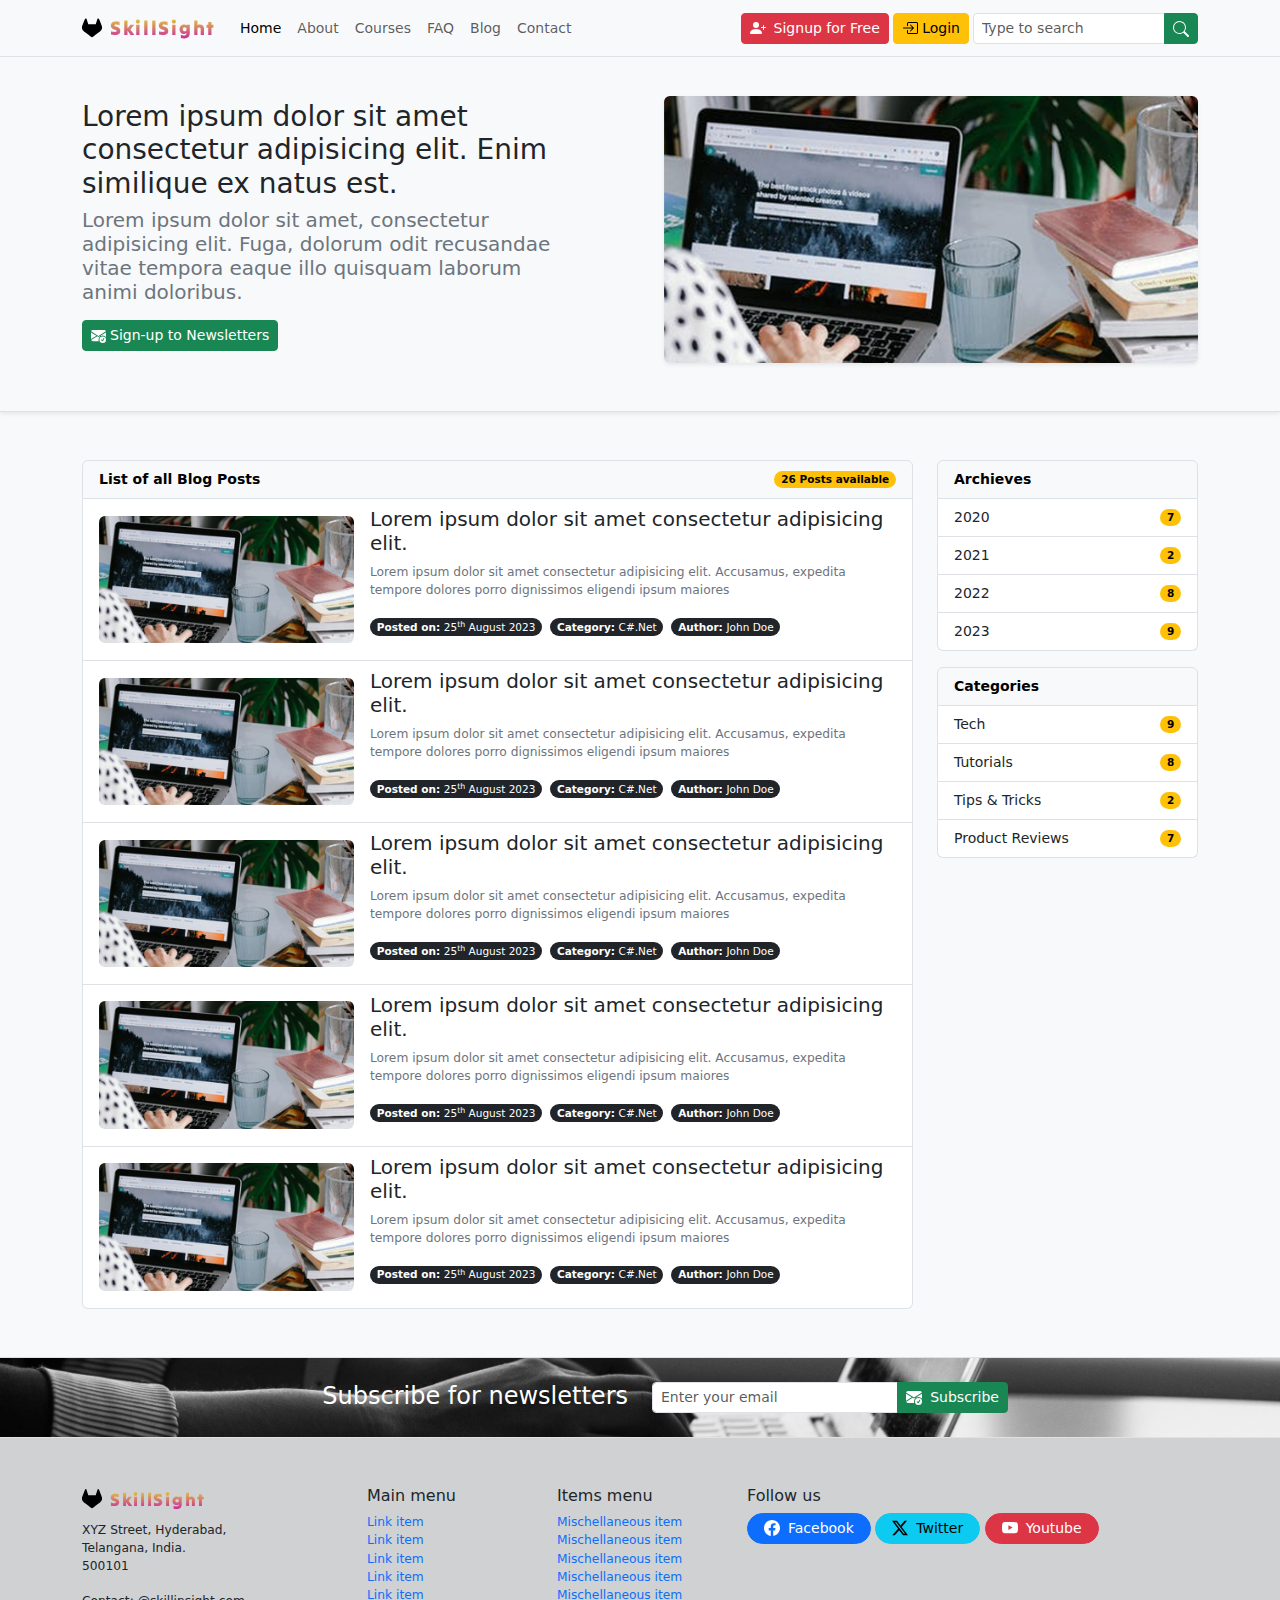
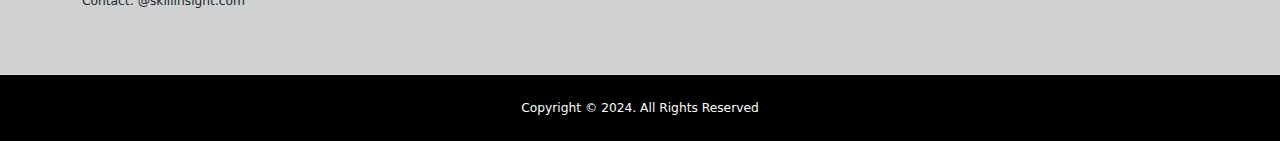
<file: blog.html>
<!DOCTYPE html>
<html lang="en">

<head>
    <meta charset="UTF-8">
    <meta name="viewport" content="width=device-width, initial-scale=1.0">
    <title>Blog</title>
    <link rel="stylesheet" href="https://cdn.jsdelivr.net/npm/bootstrap@5.2.3/dist/css/bootstrap.min.css">
    <link rel="stylesheet" href="style.css">
    <link rel="preconnect" href="https://fonts.googleapis.com">
    <link rel="preconnect" href="https://fonts.gstatic.com" crossorigin>
    <link href="https://fonts.googleapis.com/css2?family=Tilt+Warp&display=swap" rel="stylesheet">


</head>

<body class="bg-light">
    <!-- Navbar -->
    <nav class="navbar navbar-expand-lg bg-light fixed-top border-bottom small blur-filter">
        <div class="container">
            <a href="index.html" class="navbar-brand d-inline-flex align-items-center">
                <!-- <img src="img/Brand-logo.png" alt=""> -->
                <img src="img/gitlab.svg" alt="" class="img-fluid rounded me-2">
                <span class="brand-gradient">SkillSight</span>
            </a>
            <button type="button" class="navbar-toggler border-0 me-1" data-bs-toggle="collapse"
                data-bs-target="#navbar-content" aria-controls="navbar-content" aria-expanded="false"
                aria-label="Toggle Navigation">
                <span class="navbar-toggler-icon"></span>
            </button>

            <div class="collapse navbar-collapse" id="navbar-content">
                <ul class="navbar-nav me-auto mb-2 mb-lg-0">
                    <li class="nav-item">
                        <a href="index.html" class="nav-link active" aria-current="page">Home</a>
                    </li>
                    <li class="nav-item">
                        <a href="about.html" class="nav-link">About</a>
                    </li>
                    <li class="nav-item">
                        <a href="courses.html" class="nav-link">Courses</a>
                    </li>
                    <li class="nav-item">
                        <a href="faq.html" class="nav-link">FAQ</a>
                    </li>
                    <li class="nav-item">
                        <a href="blog.html" class="nav-link">Blog</a>
                    </li>
                    <li class="nav-item">
                        <a href="contact.html" class="nav-link">Contact</a>
                    </li>
                </ul>
                <div class="ms-auto me-1 d-grid d-md-block gap-2 mb-2 mb-md-0">
                    <a href="#" class="btn btn-sm btn-danger align-items-center d-inline-flex justify-content-center">
                        <svg xmlns="http://www.w3.org/2000/svg" width="16" height="16" fill="currentColor"
                            class="bi bi-person-plus-fill me-2" viewBox="0 0 16 16">
                            <path d="M1 14s-1 0-1-1 1-4 6-4 6 3 6 4-1 1-1 1zm5-6a3 3 0 1 0 0-6 3 3 0 0 0 0 6" />
                            <path fill-rule="evenodd"
                                d="M13.5 5a.5.5 0 0 1 .5.5V7h1.5a.5.5 0 0 1 0 1H14v1.5a.5.5 0 0 1-1 0V8h-1.5a.5.5 0 0 1 0-1H13V5.5a.5.5 0 0 1 .5-.5" />
                        </svg>
                        Signup for Free
                    </a>

                    <a href="#" class="btn btn-sm btn-warning align-items-center d-inline-flex justify-content-center">
                        <svg xmlns="http://www.w3.org/2000/svg" width="16" height="16" fill="currentColor"
                            class="bi bi-box-arrow-in-right me-1" viewBox="0 0 16 16">
                            <path fill-rule="evenodd"
                                d="M6 3.5a.5.5 0 0 1 .5-.5h8a.5.5 0 0 1 .5.5v9a.5.5 0 0 1-.5.5h-8a.5.5 0 0 1-.5-.5v-2a.5.5 0 0 0-1 0v2A1.5 1.5 0 0 0 6.5 14h8a1.5 1.5 0 0 0 1.5-1.5v-9A1.5 1.5 0 0 0 14.5 2h-8A1.5 1.5 0 0 0 5 3.5v2a.5.5 0 0 0 1 0z" />
                            <path fill-rule="evenodd"
                                d="M11.854 8.354a.5.5 0 0 0 0-.708l-3-3a.5.5 0 1 0-.708.708L10.293 7.5H1.5a.5.5 0 0 0 0 1h8.793l-2.147 2.146a.5.5 0 0 0 .708.708z" />
                        </svg>
                        Login
                    </a>
                </div>

                <form class="d-flex" role="search">
                    <div class="input-group">
                        <input type="search" class="form-control form-control-sm" placeholder="Type to search">
                        <button type="submit" class="btn btn-sm btn-success">
                            <svg xmlns="http://www.w3.org/2000/svg" width="16" height="16" fill="currentColor"
                                class="bi bi-search" viewBox="0 0 16 16">
                                <path
                                    d="M11.742 10.344a6.5 6.5 0 1 0-1.397 1.398h-.001q.044.06.098.115l3.85 3.85a1 1 0 0 0 1.415-1.414l-3.85-3.85a1 1 0 0 0-.115-.1zM12 6.5a5.5 5.5 0 1 1-11 0 5.5 5.5 0 0 1 11 0" />
                            </svg>
                        </button>
                    </div>
                </form>
            </div>
        </div>
    </nav>
    <!-- Navbar -->

    <!-- Blog Banner -->
    <header class="blog-header py-5 border-bottom shadow-sm">
        <div class="container mt-5">
            <div class="row align-items-center gx-5">
                <div class="col-md-6">
                    <div class="blog-header-text-holder pe-md-5">
                        <h1 class="fs-3 fw-normal">Lorem ipsum dolor sit amet consectetur adipisicing elit. Enim
                            similique ex natus est.
                        </h1>
                        <h2 class="fs-5 fw-light text-secondary">Lorem ipsum dolor sit amet, consectetur adipisicing
                            elit. Fuga, dolorum odit recusandae vitae tempora eaque illo quisquam laborum animi
                            doloribus.
                        </h2>
                        <a href="#"
                            class="btn btn-sm btn-success my-2 align-items-center d-inline-flex justify-content-center"
                            data-bs-toggle="modal" data-bs-target="#subscribe-modal">
                            <svg xmlns="http://www.w3.org/2000/svg" width="15" height="15" fill="currentColor"
                                class="bi bi-envelope-check-fill me-1" viewBox="0 0 16 16">
                                <path
                                    d="M.05 3.555A2 2 0 0 1 2 2h12a2 2 0 0 1 1.95 1.555L8 8.414zM0 4.697v7.104l5.803-3.558zM6.761 8.83l-6.57 4.026A2 2 0 0 0 2 14h6.256A4.5 4.5 0 0 1 8 12.5a4.49 4.49 0 0 1 1.606-3.446l-.367-.225L8 9.586zM16 4.697v4.974A4.5 4.5 0 0 0 12.5 8a4.5 4.5 0 0 0-1.965.45l-.338-.207z" />
                                <path
                                    d="M16 12.5a3.5 3.5 0 1 1-7 0 3.5 3.5 0 0 1 7 0m-1.993-1.679a.5.5 0 0 0-.686.172l-1.17 1.95-.547-.547a.5.5 0 0 0-.708.708l.774.773a.75.75 0 0 0 1.174-.144l1.335-2.226a.5.5 0 0 0-.172-.686" />
                            </svg>
                            Sign-up to Newsletters
                        </a>
                    </div>
                </div>

                <div class="col-md-6">
                    <div class="blog-header-image-holder">
                        <img src="img/main-header.jpg" alt="" class="img-fluid rounded shadow-sm full-width">
                    </div>
                </div>
            </div>
        </div>
    </header>
    <!-- Blog Banner -->

    <!-- Blog Post List -->
    <section class="blog-post-list py-5 border-bottom">
        <div class="container">
            <div class="row">
                <div class="col-md-9">
                    <div class="list-group small">
                        <div
                            class="list-group-item text-bg-light fw-bold d-flex align-items-center justify-content-between">
                            List of all Blog Posts
                            <span class="badge text-bg-warning rounded-pill">26 Posts available</span>
                        </div>

                        <!-- Blog List Items -->
                        <a href="single-post.html" class="list-group-item list-group-item-action">
                            <div class="row align-items-center g-3">
                                <div class="col-md-4">
                                    <div class="course-image-holder">
                                        <img src="img/main-header.jpg" alt=""
                                            class="img-fluid rounded mb-md-0 mt-md-0 mt-2">
                                    </div>
                                </div>

                                <div class="col-md-8">
                                    <h5 class="fs-5">Lorem ipsum dolor sit amet consectetur adipisicing elit.</h5>
                                    <p class="small text-secondary">Lorem ipsum dolor sit amet consectetur adipisicing
                                        elit.
                                        Accusamus, expedita tempore dolores porro dignissimos eligendi ipsum maiores</p>
                                    <p class="d-inline-flex align-items-center">
                                        <span class="badge text-bg-dark rounded-pill me-2">
                                            <strong>Posted on: </strong>
                                            <span class="fw-normal">25<sup>th</sup> August 2023</span>
                                        </span>

                                        <span class="badge text-bg-dark rounded-pill me-2">
                                            <strong>Category: </strong>
                                            <span class="fw-normal">C#.Net</span>
                                        </span>

                                        <span class="badge text-bg-dark rounded-pill me-2">
                                            <strong>Author: </strong>
                                            <span class="fw-normal">John Doe</span>
                                        </span>
                                    </p>
                                </div>
                            </div>
                        </a>
                        <a href="single-post.html" class="list-group-item list-group-item-action">
                            <div class="row align-items-center g-3">
                                <div class="col-md-4">
                                    <div class="course-image-holder">
                                        <img src="img/main-header.jpg" alt=""
                                            class="img-fluid rounded mb-md-0 mt-md-0 mt-2">
                                    </div>
                                </div>

                                <div class="col-md-8">
                                    <h5 class="fs-5">Lorem ipsum dolor sit amet consectetur adipisicing elit.</h5>
                                    <p class="small text-secondary">Lorem ipsum dolor sit amet consectetur adipisicing
                                        elit.
                                        Accusamus, expedita tempore dolores porro dignissimos eligendi ipsum maiores</p>
                                    <p class="d-inline-flex align-items-center">
                                        <span class="badge text-bg-dark rounded-pill me-2">
                                            <strong>Posted on: </strong>
                                            <span class="fw-normal">25<sup>th</sup> August 2023</span>
                                        </span>

                                        <span class="badge text-bg-dark rounded-pill me-2">
                                            <strong>Category: </strong>
                                            <span class="fw-normal">C#.Net</span>
                                        </span>

                                        <span class="badge text-bg-dark rounded-pill me-2">
                                            <strong>Author: </strong>
                                            <span class="fw-normal">John Doe</span>
                                        </span>
                                    </p>
                                </div>
                            </div>
                        </a>
                        <a href="single-post.html" class="list-group-item list-group-item-action">
                            <div class="row align-items-center g-3">
                                <div class="col-md-4">
                                    <div class="course-image-holder">
                                        <img src="img/main-header.jpg" alt=""
                                            class="img-fluid rounded mb-md-0 mt-md-0 mt-2">
                                    </div>
                                </div>

                                <div class="col-md-8">
                                    <h5 class="fs-5">Lorem ipsum dolor sit amet consectetur adipisicing elit.</h5>
                                    <p class="small text-secondary">Lorem ipsum dolor sit amet consectetur adipisicing
                                        elit.
                                        Accusamus, expedita tempore dolores porro dignissimos eligendi ipsum maiores</p>
                                    <p class="d-inline-flex align-items-center">
                                        <span class="badge text-bg-dark rounded-pill me-2">
                                            <strong>Posted on: </strong>
                                            <span class="fw-normal">25<sup>th</sup> August 2023</span>
                                        </span>

                                        <span class="badge text-bg-dark rounded-pill me-2">
                                            <strong>Category: </strong>
                                            <span class="fw-normal">C#.Net</span>
                                        </span>

                                        <span class="badge text-bg-dark rounded-pill me-2">
                                            <strong>Author: </strong>
                                            <span class="fw-normal">John Doe</span>
                                        </span>
                                    </p>
                                </div>
                            </div>
                        </a>
                        <a href="single-post.html" class="list-group-item list-group-item-action">
                            <div class="row align-items-center g-3">
                                <div class="col-md-4">
                                    <div class="course-image-holder">
                                        <img src="img/main-header.jpg" alt=""
                                            class="img-fluid rounded mb-md-0 mt-md-0 mt-2">
                                    </div>
                                </div>

                                <div class="col-md-8">
                                    <h5 class="fs-5">Lorem ipsum dolor sit amet consectetur adipisicing elit.</h5>
                                    <p class="small text-secondary">Lorem ipsum dolor sit amet consectetur adipisicing
                                        elit.
                                        Accusamus, expedita tempore dolores porro dignissimos eligendi ipsum maiores</p>
                                    <p class="d-inline-flex align-items-center">
                                        <span class="badge text-bg-dark rounded-pill me-2">
                                            <strong>Posted on: </strong>
                                            <span class="fw-normal">25<sup>th</sup> August 2023</span>
                                        </span>

                                        <span class="badge text-bg-dark rounded-pill me-2">
                                            <strong>Category: </strong>
                                            <span class="fw-normal">C#.Net</span>
                                        </span>

                                        <span class="badge text-bg-dark rounded-pill me-2">
                                            <strong>Author: </strong>
                                            <span class="fw-normal">John Doe</span>
                                        </span>
                                    </p>
                                </div>
                            </div>
                        </a>
                        <a href="single-post.html" class="list-group-item list-group-item-action">
                            <div class="row align-items-center g-3">
                                <div class="col-md-4">
                                    <div class="course-image-holder">
                                        <img src="img/main-header.jpg" alt=""
                                            class="img-fluid rounded mb-md-0 mt-md-0 mt-2">
                                    </div>
                                </div>

                                <div class="col-md-8">
                                    <h5 class="fs-5">Lorem ipsum dolor sit amet consectetur adipisicing elit.</h5>
                                    <p class="small text-secondary">Lorem ipsum dolor sit amet consectetur adipisicing
                                        elit.
                                        Accusamus, expedita tempore dolores porro dignissimos eligendi ipsum maiores</p>
                                    <p class="d-inline-flex align-items-center">
                                        <span class="badge text-bg-dark rounded-pill me-2">
                                            <strong>Posted on: </strong>
                                            <span class="fw-normal">25<sup>th</sup> August 2023</span>
                                        </span>

                                        <span class="badge text-bg-dark rounded-pill me-2">
                                            <strong>Category: </strong>
                                            <span class="fw-normal">C#.Net</span>
                                        </span>

                                        <span class="badge text-bg-dark rounded-pill me-2">
                                            <strong>Author: </strong>
                                            <span class="fw-normal">John Doe</span>
                                        </span>
                                    </p>
                                </div>
                            </div>
                        </a>
                        <!-- Blog List Items -->
                    </div>
                </div>


                <div class="col-md-3">
                    <div class="list-group small mb-3">
                        <div class="list-group-item text-bg-light fw-bold">Archieves</div>
                        <a href="#"
                            class="list-group-item list-group-item-action d-flex justify-content-between align-items-center">
                            2020
                            <span class="badge text-bg-warning rounded-pill">7</span>
                        </a>

                        <a href="#"
                            class="list-group-item list-group-item-action d-flex justify-content-between align-items-center">
                            2021
                            <span class="badge text-bg-warning rounded-pill">2</span>
                        </a>

                        <a href="#"
                            class="list-group-item list-group-item-action d-flex justify-content-between align-items-center">
                            2022
                            <span class="badge text-bg-warning rounded-pill">8</span>
                        </a>

                        <a href="#"
                            class="list-group-item list-group-item-action d-flex justify-content-between align-items-center">
                            2023
                            <span class="badge text-bg-warning rounded-pill">9</span>
                        </a>
                    </div>

                    <div class="list-group small mb-3">
                        <div class="list-group-item text-bg-light fw-bold">Categories</div>
                        <a href="#"
                            class="list-group-item list-group-item-action d-flex justify-content-between align-items-center">
                            Tech
                            <span class="badge text-bg-warning rounded-pill">9</span>
                        </a>

                        <a href="#"
                            class="list-group-item list-group-item-action d-flex justify-content-between align-items-center">
                            Tutorials
                            <span class="badge text-bg-warning rounded-pill">8</span>
                        </a>

                        <a href="#"
                            class="list-group-item list-group-item-action d-flex justify-content-between align-items-center">
                            Tips &amp; Tricks
                            <span class="badge text-bg-warning rounded-pill">2</span>
                        </a>

                        <a href="#"
                            class="list-group-item list-group-item-action d-flex justify-content-between align-items-center">
                            Product Reviews
                            <span class="badge text-bg-warning rounded-pill">7</span>
                        </a>
                    </div>
                </div>
            </div>
        </div>
    </section>
    <!-- Blog Post List -->


    <!-- Subscribe Area -->
    <section class="subscribe py-4 border-bottom">
        <div class="container">
            <div class="row justify-content-center">
                <div class="col-md-4">
                    <div class="subscribe-heading text-white text-md-end text-center">
                        <h5 class="fs-4 fw-light m-0 mb-md-0 mb-3">Subscribe for newsletters</h5>
                    </div>
                </div>

                <div class="col-md-4">
                    <form class="d-flex justify-content-center">
                        <div class="input-group">
                            <input type="email" class="form-control form-control-sm" placeholder="Enter your email">
                            <button type="submit" class="btn btn-sm btn-success d-inline-flex align-items-center">
                                <svg xmlns="http://www.w3.org/2000/svg" width="16" height="16" fill="currentColor"
                                    class="bi bi-envelope-check-fill me-2" viewBox="0 0 16 16">
                                    <path
                                        d="M.05 3.555A2 2 0 0 1 2 2h12a2 2 0 0 1 1.95 1.555L8 8.414zM0 4.697v7.104l5.803-3.558zM6.761 8.83l-6.57 4.026A2 2 0 0 0 2 14h6.256A4.5 4.5 0 0 1 8 12.5a4.49 4.49 0 0 1 1.606-3.446l-.367-.225L8 9.586zM16 4.697v4.974A4.5 4.5 0 0 0 12.5 8a4.5 4.5 0 0 0-1.965.45l-.338-.207z" />
                                    <path
                                        d="M16 12.5a3.5 3.5 0 1 1-7 0 3.5 3.5 0 0 1 7 0m-1.993-1.679a.5.5 0 0 0-.686.172l-1.17 1.95-.547-.547a.5.5 0 0 0-.708.708l.774.773a.75.75 0 0 0 1.174-.144l1.335-2.226a.5.5 0 0 0-.172-.686" />
                                </svg>
                                Subscribe
                            </button>
                        </div>
                    </form>
                </div>
            </div>
        </div>
    </section>
    <!-- Subscribe Area -->

    <!-- Main Footer -->
    <footer class="main-footer py-5 small border-bottom footer-gradient">
        <div class="container">
            <div class="row justify-content-center">
                <!-- Address Bar-->
                <div class="col-md-3">
                    <div class="brand-icon mb-2 d-inline-flex align-items-center">
                        <img src="img/gitlab.svg" alt="" class="img-fluid me-2">
                        <span class="brand-gradient" style="font-size:large;">SkillSight</span>
                    </div>
                    <address class="small">
                        XYZ Street, Hyderabad, <br />
                        Telangana, India. <br />
                        500101
                    </address>
                    <p class="small">
                        Contact: &commat;skillinsight.com
                    </p>
                </div>
                <!-- Address Bar -->

                <!-- Link items -->
                <div class="col-md-2">
                    <h6>Main menu</h6>
                    <ul class="list-unstyled small">
                        <li><a href="#" class="text-decoration-none">Link item</a></li>
                        <li><a href="#" class="text-decoration-none">Link item</a></li>
                        <li><a href="#" class="text-decoration-none">Link item</a></li>
                        <li><a href="#" class="text-decoration-none">Link item</a></li>
                        <li><a href="#" class="text-decoration-none">Link item</a></li>
                    </ul>
                </div>
                <!-- Link items -->

                <!-- Mischellaneous items -->
                <div class="col-md-2">
                    <h6>Items menu</h6>
                    <ul class="list-unstyled small">
                        <li><a href="#" class="text-decoration-none">Mischellaneous item</a></li>
                        <li><a href="#" class="text-decoration-none">Mischellaneous item</a></li>
                        <li><a href="#" class="text-decoration-none">Mischellaneous item</a></li>
                        <li><a href="#" class="text-decoration-none">Mischellaneous item</a></li>
                        <li><a href="#" class="text-decoration-none">Mischellaneous item</a></li>
                    </ul>
                </div>
                <!-- Mischellaneous items -->

                <!-- Social Icons -->
                <div class="col-md-5">
                    <h6>Follow us</h6>
                    <p>
                        <a href="#"
                            class="btn btn-sm btn-primary rounded-pill px-md-3 d-inline-flex align-items-center mb-2">
                            <svg xmlns="http://www.w3.org/2000/svg" width="16" height="16" fill="currentColor"
                                class="bi bi-facebook me-md-2" viewBox="0 0 16 16">
                                <path
                                    d="M16 8.049c0-4.446-3.582-8.05-8-8.05C3.58 0-.002 3.603-.002 8.05c0 4.017 2.926 7.347 6.75 7.951v-5.625h-2.03V8.05H6.75V6.275c0-2.017 1.195-3.131 3.022-3.131.876 0 1.791.157 1.791.157v1.98h-1.009c-.993 0-1.303.621-1.303 1.258v1.51h2.218l-.354 2.326H9.25V16c3.824-.604 6.75-3.934 6.75-7.951" />
                            </svg>
                            <span class="d-md-block d-none">Facebook</span>
                        </a>

                        <a href="#"
                            class="btn btn-sm btn-info rounded-pill px-md-3 d-inline-flex align-items-center mb-2">
                            <svg xmlns="http://www.w3.org/2000/svg" width="16" height="16" fill="currentColor"
                                class="bi bi-twitter-x me-md-2" viewBox="0 0 16 16">
                                <path
                                    d="M12.6.75h2.454l-5.36 6.142L16 15.25h-4.937l-3.867-5.07-4.425 5.07H.316l5.733-6.57L0 .75h5.063l3.495 4.633L12.601.75Zm-.86 13.028h1.36L4.323 2.145H2.865z" />
                            </svg>
                            <span class="d-md-block d-none">Twitter</span>
                        </a>

                        <a href="#"
                            class="btn btn-sm btn-danger rounded-pill px-md-3 d-inline-flex align-items-center mb-2">
                            <svg xmlns="http://www.w3.org/2000/svg" width="16" height="16" fill="currentColor"
                                class="bi bi-youtube me-md-2" viewBox="0 0 16 16">
                                <path
                                    d="M8.051 1.999h.089c.822.003 4.987.033 6.11.335a2.01 2.01 0 0 1 1.415 1.42c.101.38.172.883.22 1.402l.01.104.022.26.008.104c.065.914.073 1.77.074 1.957v.075c-.001.194-.01 1.108-.082 2.06l-.008.105-.009.104c-.05.572-.124 1.14-.235 1.558a2.01 2.01 0 0 1-1.415 1.42c-1.16.312-5.569.334-6.18.335h-.142c-.309 0-1.587-.006-2.927-.052l-.17-.006-.087-.004-.171-.007-.171-.007c-1.11-.049-2.167-.128-2.654-.26a2.01 2.01 0 0 1-1.415-1.419c-.111-.417-.185-.986-.235-1.558L.09 9.82l-.008-.104A31 31 0 0 1 0 7.68v-.123c.002-.215.01-.958.064-1.778l.007-.103.003-.052.008-.104.022-.26.01-.104c.048-.519.119-1.023.22-1.402a2.01 2.01 0 0 1 1.415-1.42c.487-.13 1.544-.21 2.654-.26l.17-.007.172-.006.086-.003.171-.007A100 100 0 0 1 7.858 2zM6.4 5.209v4.818l4.157-2.408z" />
                            </svg>
                            <span class="d-md-block d-none">Youtube</span>
                        </a>

                    </p>
                </div>
                <!-- Social Icons -->
            </div>
        </div>
    </footer>
    <!-- Main Footer -->

    <!-- Copyright info -->
    <div class="copy py-4 small" style="background-color: black;">
        <div class="container">
            <div class="row justify-content-center text-center text-white">
                <p class="m-0 small">Copyright &copy; 2024. All Rights Reserved</p>
            </div>
        </div>
    </div>
    <!-- Copyright info -->

    <!-- Mobile Padding -->
    <div class="mobile-padding pt-5 pb-4 d-md-none" style="background-color: black;"></div>
    <!-- Mobile Padding -->


    <!-- Sticky Footer -->
    <div class="d-md-none d-block d-flex p-3 fixed-bottom justify-content-center blur-filter shadow-lg"
        style="width: 97%;">
        <a href="#" class="rounded-pill btn btn-sm btn-warning small px-3 fw-bold d-inline-flex align-items-center">
            <svg xmlns="http://www.w3.org/2000/svg" width="16" height="16" fill="currentColor"
                class="bi bi-person-plus me-md-0 me-2" viewBox="0 0 16 16">
                <path
                    d="M6 8a3 3 0 1 0 0-6 3 3 0 0 0 0 6m2-3a2 2 0 1 1-4 0 2 2 0 0 1 4 0m4 8c0 1-1 1-1 1H1s-1 0-1-1 1-4 6-4 6 3 6 4m-1-.004c-.001-.246-.154-.986-.832-1.664C9.516 10.68 8.289 10 6 10s-3.516.68-4.168 1.332c-.678.678-.83 1.418-.832 1.664z" />
                <path fill-rule="evenodd"
                    d="M13.5 5a.5.5 0 0 1 .5.5V7h1.5a.5.5 0 0 1 0 1H14v1.5a.5.5 0 0 1-1 0V8h-1.5a.5.5 0 0 1 0-1H13V5.5a.5.5 0 0 1 .5-.5" />
            </svg>
            Signup for free
        </a>
    </div>
    <!-- Sticky Footer -->

    <!-- Subscribe Modal -->
    <div class="modal fade" id="subscribe-modal" aria-labelledby="subscribe-modal" data-bs-backdrop="static"
        data-bs-keyboard="false" tabindex="-1" aria-hidden="true" style="backdrop-filter: blur(8px);">
        <div class="modal-dialog modal-dialog-centered">
            <div class="modal-content">
                <div class="modal-header text-bg-dark">
                    <h5 class="modal-title">Subscribe to Newsletters</h5>
                    <button type="button" class="btn-close btn-close-white" data-bs-dismiss="modal"
                        aria-label="Close"></button>
                </div>
                <div class="modal-body">
                    <form>
                        <div class="row gx-2">
                            <div class="col-md-6">
                                <div class="mb-2">
                                    <input type="text" class="form-control form-control-sm" placeholder="First Name"
                                        required>
                                </div>
                            </div>
                            <div class="col-md-6">
                                <div class="mb-2">
                                    <input type="text" class="form-control form-control-sm" placeholder="Last Name"
                                        required>
                                </div>
                            </div>
                            <div class="col-md-12">
                                <div class="mb-2">
                                    <input type="email" class="form-control form-control-sm" placeholder="Email Address"
                                        required>
                                </div>
                            </div>
                            <div class="col-md-9">
                                <div class="d-grid">
                                    <button type="submit"
                                        class="btn btn-sm btn-success d-inline-flex align-items-center justify-content-center">
                                        <svg xmlns="http://www.w3.org/2000/svg" width="13" height="13"
                                            fill="currentColor" class="bi bi-envelope-check-fill me-1"
                                            viewBox="0 0 16 16">
                                            <path
                                                d="M.05 3.555A2 2 0 0 1 2 2h12a2 2 0 0 1 1.95 1.555L8 8.414zM0 4.697v7.104l5.803-3.558zM6.761 8.83l-6.57 4.026A2 2 0 0 0 2 14h6.256A4.5 4.5 0 0 1 8 12.5a4.49 4.49 0 0 1 1.606-3.446l-.367-.225L8 9.586zM16 4.697v4.974A4.5 4.5 0 0 0 12.5 8a4.5 4.5 0 0 0-1.965.45l-.338-.207z" />
                                            <path
                                                d="M16 12.5a3.5 3.5 0 1 1-7 0 3.5 3.5 0 0 1 7 0m-1.993-1.679a.5.5 0 0 0-.686.172l-1.17 1.95-.547-.547a.5.5 0 0 0-.708.708l.774.773a.75.75 0 0 0 1.174-.144l1.335-2.226a.5.5 0 0 0-.172-.686" />
                                        </svg>
                                        Subscribe
                                    </button>
                                </div>
                            </div>
                            <div class="col-md-3">
                                <div class="d-grid">
                                    <button type="button"
                                        class="btn btn-sm btn-secondary d-inline-flex align-items-center justify-content-center"
                                        data-bs-dismiss="modal" aria-label="Close">
                                        <svg xmlns="http://www.w3.org/2000/svg" width="13" height="13"
                                            fill="currentColor" class="bi bi-box-arrow-left me-1" viewBox="0 0 16 16">
                                            <path fill-rule="evenodd"
                                                d="M6 12.5a.5.5 0 0 0 .5.5h8a.5.5 0 0 0 .5-.5v-9a.5.5 0 0 0-.5-.5h-8a.5.5 0 0 0-.5.5v2a.5.5 0 0 1-1 0v-2A1.5 1.5 0 0 1 6.5 2h8A1.5 1.5 0 0 1 16 3.5v9a1.5 1.5 0 0 1-1.5 1.5h-8A1.5 1.5 0 0 1 5 12.5v-2a.5.5 0 0 1 1 0z" />
                                            <path fill-rule="evenodd"
                                                d="M.146 8.354a.5.5 0 0 1 0-.708l3-3a.5.5 0 1 1 .708.708L1.707 7.5H10.5a.5.5 0 0 1 0 1H1.707l2.147 2.146a.5.5 0 0 1-.708.708z" />
                                        </svg>
                                        Close
                                    </button>
                                </div>
                            </div>
                        </div>
                    </form>
                </div>
            </div>
        </div>
    </div>
    <!-- Subscribe Modal -->

    <script src="https://cdn.jsdelivr.net/npm/bootstrap@5.2.3/dist/js/bootstrap.bundle.min.js"></script>
</body>

</html>
</file>
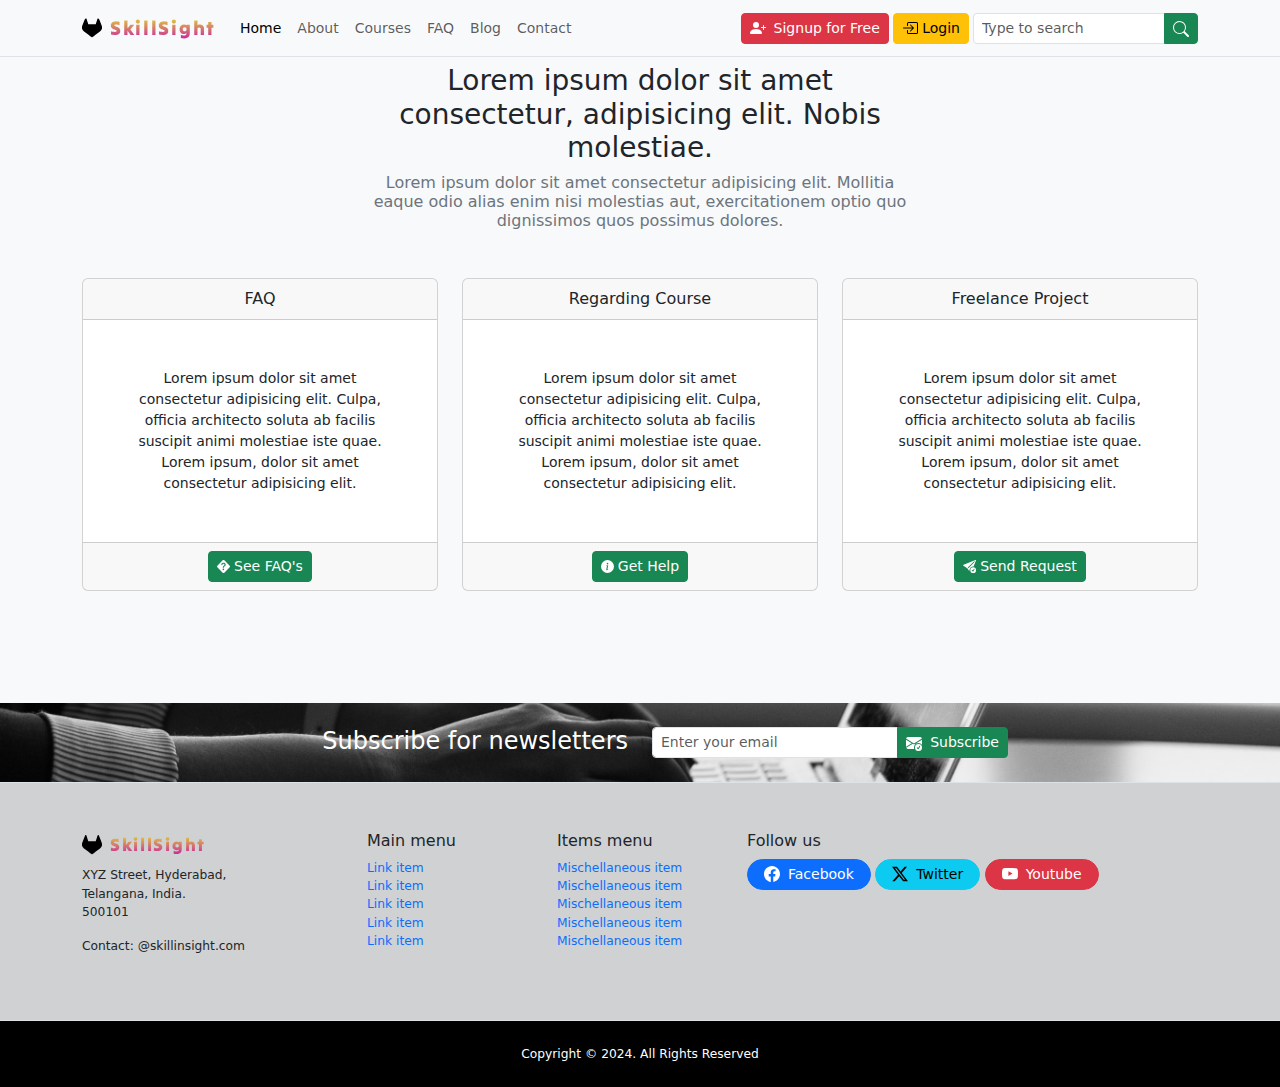
<file: contact.html>
<!DOCTYPE html>
<html lang="en">

<head>
    <meta charset="UTF-8">
    <meta name="viewport" content="width=device-width, initial-scale=1.0">
    <title>Contact</title>
    <link rel="stylesheet" href="https://cdn.jsdelivr.net/npm/bootstrap@5.2.3/dist/css/bootstrap.min.css">
    <link rel="stylesheet" href="style.css">
    <link rel="preconnect" href="https://fonts.googleapis.com">
    <link rel="preconnect" href="https://fonts.gstatic.com" crossorigin>
    <link href="https://fonts.googleapis.com/css2?family=Tilt+Warp&display=swap" rel="stylesheet">


</head>

<body class="bg-light">
    <!-- Navbar -->
    <nav class="navbar navbar-expand-lg bg-light fixed-top border-bottom small blur-filter">
        <div class="container">
            <a href="index.html" class="navbar-brand d-inline-flex align-items-center">
                <!-- <img src="img/Brand-logo.png" alt=""> -->
                <img src="img/gitlab.svg" alt="" class="img-fluid rounded me-2">
                <span class="brand-gradient">SkillSight</span>
            </a>
            <button type="button" class="navbar-toggler border-0 me-1" data-bs-toggle="collapse"
                data-bs-target="#navbar-content" aria-controls="navbar-content" aria-expanded="false"
                aria-label="Toggle Navigation">
                <span class="navbar-toggler-icon"></span>
            </button>

            <div class="collapse navbar-collapse" id="navbar-content">
                <ul class="navbar-nav me-auto mb-2 mb-lg-0">
                    <li class="nav-item">
                        <a href="index.html" class="nav-link active" aria-current="page">Home</a>
                    </li>
                    <li class="nav-item">
                        <a href="about.html" class="nav-link">About</a>
                    </li>
                    <li class="nav-item">
                        <a href="courses.html" class="nav-link">Courses</a>
                    </li>
                    <li class="nav-item">
                        <a href="faq.html" class="nav-link">FAQ</a>
                    </li>
                    <li class="nav-item">
                        <a href="blog.html" class="nav-link">Blog</a>
                    </li>
                    <li class="nav-item">
                        <a href="contact.html" class="nav-link">Contact</a>
                    </li>
                </ul>
                <div class="ms-auto me-1 d-grid d-md-block gap-2 mb-2 mb-md-0">
                    <a href="#" class="btn btn-sm btn-danger align-items-center d-inline-flex justify-content-center">
                        <svg xmlns="http://www.w3.org/2000/svg" width="16" height="16" fill="currentColor"
                            class="bi bi-person-plus-fill me-2" viewBox="0 0 16 16">
                            <path d="M1 14s-1 0-1-1 1-4 6-4 6 3 6 4-1 1-1 1zm5-6a3 3 0 1 0 0-6 3 3 0 0 0 0 6" />
                            <path fill-rule="evenodd"
                                d="M13.5 5a.5.5 0 0 1 .5.5V7h1.5a.5.5 0 0 1 0 1H14v1.5a.5.5 0 0 1-1 0V8h-1.5a.5.5 0 0 1 0-1H13V5.5a.5.5 0 0 1 .5-.5" />
                        </svg>
                        Signup for Free
                    </a>

                    <a href="#" class="btn btn-sm btn-warning align-items-center d-inline-flex justify-content-center">
                        <svg xmlns="http://www.w3.org/2000/svg" width="16" height="16" fill="currentColor"
                            class="bi bi-box-arrow-in-right me-1" viewBox="0 0 16 16">
                            <path fill-rule="evenodd"
                                d="M6 3.5a.5.5 0 0 1 .5-.5h8a.5.5 0 0 1 .5.5v9a.5.5 0 0 1-.5.5h-8a.5.5 0 0 1-.5-.5v-2a.5.5 0 0 0-1 0v2A1.5 1.5 0 0 0 6.5 14h8a1.5 1.5 0 0 0 1.5-1.5v-9A1.5 1.5 0 0 0 14.5 2h-8A1.5 1.5 0 0 0 5 3.5v2a.5.5 0 0 0 1 0z" />
                            <path fill-rule="evenodd"
                                d="M11.854 8.354a.5.5 0 0 0 0-.708l-3-3a.5.5 0 1 0-.708.708L10.293 7.5H1.5a.5.5 0 0 0 0 1h8.793l-2.147 2.146a.5.5 0 0 0 .708.708z" />
                        </svg>
                        Login
                    </a>
                </div>

                <form class="d-flex" role="search">
                    <div class="input-group">
                        <input type="search" class="form-control form-control-sm" placeholder="Type to search">
                        <button type="submit" class="btn btn-sm btn-success">
                            <svg xmlns="http://www.w3.org/2000/svg" width="16" height="16" fill="currentColor"
                                class="bi bi-search" viewBox="0 0 16 16">
                                <path
                                    d="M11.742 10.344a6.5 6.5 0 1 0-1.397 1.398h-.001q.044.06.098.115l3.85 3.85a1 1 0 0 0 1.415-1.414l-3.85-3.85a1 1 0 0 0-.115-.1zM12 6.5a5.5 5.5 0 1 1-11 0 5.5 5.5 0 0 1 11 0" />
                            </svg>
                        </button>
                    </div>
                </form>
            </div>
        </div>
    </nav>
    <!-- Navbar -->

    <!-- Contact Content -->
    <header class="contact-content-header py-5 mb-5">
        <div class="container">
            <div class="row justify-content-center">
                <div class="col-md-6">
                    <div class="contact-content-holder text-center py-3 mb-4">
                        <h1 class="fs-3 fw-light">Lorem ipsum dolor sit amet consectetur, adipisicing elit. Nobis
                            molestiae.
                        </h1>
                        <h2 class="fs-6 fw-normal text-secondary">
                            Lorem ipsum dolor sit amet consectetur adipisicing elit. Mollitia eaque odio alias enim nisi
                            molestias aut, exercitationem optio quo dignissimos quos possimus dolores.
                        </h2>

                    </div>
                </div>
            </div>

            <!-- Contact Page Cards -->
            <div class="row justify-content-center">
                <div class="col-md-4">
                    <div class="card text-center mb-3">
                        <div class="card-header">FAQ</div>
                        <div class="card-body p-5">
                            <p class="m-0 small">
                                Lorem ipsum dolor sit amet consectetur adipisicing elit. Culpa, officia architecto
                                soluta ab facilis suscipit animi molestiae iste quae. Lorem ipsum, dolor sit amet
                                consectetur adipisicing elit.
                            </p>
                        </div>
                        <div class="card-footer">
                            <a href="faq.html" class="btn btn-sm btn-success d-inline-flex align-items-center">
                                <svg xmlns="http://www.w3.org/2000/svg" width="13" height="13" fill="currentColor"
                                    class="bi bi-question-diamond-fill me-1" viewBox="0 0 16 16">
                                    <path
                                        d="M9.05.435c-.58-.58-1.52-.58-2.1 0L.436 6.95c-.58.58-.58 1.519 0 2.098l6.516 6.516c.58.58 1.519.58 2.098 0l6.516-6.516c.58-.58.58-1.519 0-2.098zM5.495 6.033a.237.237 0 0 1-.24-.247C5.35 4.091 6.737 3.5 8.005 3.5c1.396 0 2.672.73 2.672 2.24 0 1.08-.635 1.594-1.244 2.057-.737.559-1.01.768-1.01 1.486v.105a.25.25 0 0 1-.25.25h-.81a.25.25 0 0 1-.25-.246l-.004-.217c-.038-.927.495-1.498 1.168-1.987.59-.444.965-.736.965-1.371 0-.825-.628-1.168-1.314-1.168-.803 0-1.253.478-1.342 1.134-.018.137-.128.25-.266.25zm2.325 6.443c-.584 0-1.009-.394-1.009-.927 0-.552.425-.94 1.01-.94.609 0 1.028.388 1.028.94 0 .533-.42.927-1.029.927" />
                                </svg>
                                See FAQ's
                            </a>
                        </div>
                    </div>
                </div>
                <div class="col-md-4">
                    <div class="card text-center mb-3">
                        <div class="card-header">Regarding Course</div>
                        <div class="card-body p-5">
                            <p class="m-0 small">
                                Lorem ipsum dolor sit amet consectetur adipisicing elit. Culpa, officia architecto
                                soluta ab facilis suscipit animi molestiae iste quae. Lorem ipsum, dolor sit amet
                                consectetur adipisicing elit.
                            </p>
                        </div>
                        <div class="card-footer">
                            <a href="#" class="btn btn-sm btn-success d-inline-flex align-items-center"
                                data-bs-toggle="modal" data-bs-target="#contact-modal">
                                <svg xmlns="http://www.w3.org/2000/svg" width="13" height="13" fill="currentColor"
                                    class="bi bi-info-circle-fill me-1" viewBox="0 0 16 16">
                                    <path
                                        d="M8 16A8 8 0 1 0 8 0a8 8 0 0 0 0 16m.93-9.412-1 4.705c-.07.34.029.533.304.533.194 0 .487-.07.686-.246l-.088.416c-.287.346-.92.598-1.465.598-.703 0-1.002-.422-.808-1.319l.738-3.468c.064-.293.006-.399-.287-.47l-.451-.081.082-.381 2.29-.287zM8 5.5a1 1 0 1 1 0-2 1 1 0 0 1 0 2" />
                                </svg>
                                Get Help
                            </a>
                        </div>
                    </div>
                </div>
                <div class="col-md-4">
                    <div class="card text-center mb-3">
                        <div class="card-header">Freelance Project</div>
                        <div class="card-body p-5">
                            <p class="m-0 small">
                                Lorem ipsum dolor sit amet consectetur adipisicing elit. Culpa, officia architecto
                                soluta ab facilis suscipit animi molestiae iste quae. Lorem ipsum, dolor sit amet
                                consectetur adipisicing elit.
                            </p>
                        </div>
                        <div class="card-footer">
                            <a href="https://www.google.com/"
                                class="btn btn-sm btn-success d-inline-flex align-items-center" target="_blank">
                                <svg xmlns="http://www.w3.org/2000/svg" width="13" height="13" fill="currentColor"
                                    class="bi bi-send-check-fill me-1" viewBox="0 0 16 16">
                                    <path
                                        d="M15.964.686a.5.5 0 0 0-.65-.65L.767 5.855H.766l-.452.18a.5.5 0 0 0-.082.887l.41.26.001.002 4.995 3.178 1.59 2.498C8 14 8 13 8 12.5a4.5 4.5 0 0 1 5.026-4.47zm-1.833 1.89L6.637 10.07l-.215-.338a.5.5 0 0 0-.154-.154l-.338-.215 7.494-7.494 1.178-.471z" />
                                    <path
                                        d="M16 12.5a3.5 3.5 0 1 1-7 0 3.5 3.5 0 0 1 7 0m-1.993-1.679a.5.5 0 0 0-.686.172l-1.17 1.95-.547-.547a.5.5 0 0 0-.708.708l.774.773a.75.75 0 0 0 1.174-.144l1.335-2.226a.5.5 0 0 0-.172-.686" />
                                </svg>
                                Send Request
                            </a>
                        </div>
                    </div>
                </div>
            </div>
            <!-- Contact Page Cards -->
        </div>
    </header>
    <!-- Contact Content -->


    <!-- Subscribe Area -->
    <section class="subscribe py-4 border-bottom">
        <div class="container">
            <div class="row justify-content-center">
                <div class="col-md-4">
                    <div class="subscribe-heading text-white text-md-end text-center">
                        <h5 class="fs-4 fw-light m-0 mb-md-0 mb-3">Subscribe for newsletters</h5>
                    </div>
                </div>

                <div class="col-md-4">
                    <form class="d-flex justify-content-center">
                        <div class="input-group">
                            <input type="email" class="form-control form-control-sm" placeholder="Enter your email">
                            <button type="submit" class="btn btn-sm btn-success d-inline-flex align-items-center">
                                <svg xmlns="http://www.w3.org/2000/svg" width="16" height="16" fill="currentColor"
                                    class="bi bi-envelope-check-fill me-2" viewBox="0 0 16 16">
                                    <path
                                        d="M.05 3.555A2 2 0 0 1 2 2h12a2 2 0 0 1 1.95 1.555L8 8.414zM0 4.697v7.104l5.803-3.558zM6.761 8.83l-6.57 4.026A2 2 0 0 0 2 14h6.256A4.5 4.5 0 0 1 8 12.5a4.49 4.49 0 0 1 1.606-3.446l-.367-.225L8 9.586zM16 4.697v4.974A4.5 4.5 0 0 0 12.5 8a4.5 4.5 0 0 0-1.965.45l-.338-.207z" />
                                    <path
                                        d="M16 12.5a3.5 3.5 0 1 1-7 0 3.5 3.5 0 0 1 7 0m-1.993-1.679a.5.5 0 0 0-.686.172l-1.17 1.95-.547-.547a.5.5 0 0 0-.708.708l.774.773a.75.75 0 0 0 1.174-.144l1.335-2.226a.5.5 0 0 0-.172-.686" />
                                </svg>
                                Subscribe
                            </button>
                        </div>
                    </form>
                </div>
            </div>
        </div>
    </section>
    <!-- Subscribe Area -->

    <!-- Main Footer -->
    <footer class="main-footer py-5 small border-bottom footer-gradient">
        <div class="container">
            <div class="row justify-content-center">
                <!-- Address Bar-->
                <div class="col-md-3">
                    <div class="brand-icon mb-2 d-inline-flex align-items-center">
                        <img src="img/gitlab.svg" alt="" class="img-fluid me-2">
                        <span class="brand-gradient" style="font-size:large;">SkillSight</span>
                    </div>
                    <address class="small">
                        XYZ Street, Hyderabad, <br />
                        Telangana, India. <br />
                        500101
                    </address>
                    <p class="small">
                        Contact: &commat;skillinsight.com
                    </p>
                </div>
                <!-- Address Bar -->

                <!-- Link items -->
                <div class="col-md-2">
                    <h6>Main menu</h6>
                    <ul class="list-unstyled small">
                        <li><a href="#" class="text-decoration-none">Link item</a></li>
                        <li><a href="#" class="text-decoration-none">Link item</a></li>
                        <li><a href="#" class="text-decoration-none">Link item</a></li>
                        <li><a href="#" class="text-decoration-none">Link item</a></li>
                        <li><a href="#" class="text-decoration-none">Link item</a></li>
                    </ul>
                </div>
                <!-- Link items -->

                <!-- Mischellaneous items -->
                <div class="col-md-2">
                    <h6>Items menu</h6>
                    <ul class="list-unstyled small">
                        <li><a href="#" class="text-decoration-none">Mischellaneous item</a></li>
                        <li><a href="#" class="text-decoration-none">Mischellaneous item</a></li>
                        <li><a href="#" class="text-decoration-none">Mischellaneous item</a></li>
                        <li><a href="#" class="text-decoration-none">Mischellaneous item</a></li>
                        <li><a href="#" class="text-decoration-none">Mischellaneous item</a></li>
                    </ul>
                </div>
                <!-- Mischellaneous items -->

                <!-- Social Icons -->
                <div class="col-md-5">
                    <h6>Follow us</h6>
                    <p>
                        <a href="#"
                            class="btn btn-sm btn-primary rounded-pill px-md-3 d-inline-flex align-items-center mb-2">
                            <svg xmlns="http://www.w3.org/2000/svg" width="16" height="16" fill="currentColor"
                                class="bi bi-facebook me-md-2" viewBox="0 0 16 16">
                                <path
                                    d="M16 8.049c0-4.446-3.582-8.05-8-8.05C3.58 0-.002 3.603-.002 8.05c0 4.017 2.926 7.347 6.75 7.951v-5.625h-2.03V8.05H6.75V6.275c0-2.017 1.195-3.131 3.022-3.131.876 0 1.791.157 1.791.157v1.98h-1.009c-.993 0-1.303.621-1.303 1.258v1.51h2.218l-.354 2.326H9.25V16c3.824-.604 6.75-3.934 6.75-7.951" />
                            </svg>
                            <span class="d-md-block d-none">Facebook</span>
                        </a>

                        <a href="#"
                            class="btn btn-sm btn-info rounded-pill px-md-3 d-inline-flex align-items-center mb-2">
                            <svg xmlns="http://www.w3.org/2000/svg" width="16" height="16" fill="currentColor"
                                class="bi bi-twitter-x me-md-2" viewBox="0 0 16 16">
                                <path
                                    d="M12.6.75h2.454l-5.36 6.142L16 15.25h-4.937l-3.867-5.07-4.425 5.07H.316l5.733-6.57L0 .75h5.063l3.495 4.633L12.601.75Zm-.86 13.028h1.36L4.323 2.145H2.865z" />
                            </svg>
                            <span class="d-md-block d-none">Twitter</span>
                        </a>

                        <a href="#"
                            class="btn btn-sm btn-danger rounded-pill px-md-3 d-inline-flex align-items-center mb-2">
                            <svg xmlns="http://www.w3.org/2000/svg" width="16" height="16" fill="currentColor"
                                class="bi bi-youtube me-md-2" viewBox="0 0 16 16">
                                <path
                                    d="M8.051 1.999h.089c.822.003 4.987.033 6.11.335a2.01 2.01 0 0 1 1.415 1.42c.101.38.172.883.22 1.402l.01.104.022.26.008.104c.065.914.073 1.77.074 1.957v.075c-.001.194-.01 1.108-.082 2.06l-.008.105-.009.104c-.05.572-.124 1.14-.235 1.558a2.01 2.01 0 0 1-1.415 1.42c-1.16.312-5.569.334-6.18.335h-.142c-.309 0-1.587-.006-2.927-.052l-.17-.006-.087-.004-.171-.007-.171-.007c-1.11-.049-2.167-.128-2.654-.26a2.01 2.01 0 0 1-1.415-1.419c-.111-.417-.185-.986-.235-1.558L.09 9.82l-.008-.104A31 31 0 0 1 0 7.68v-.123c.002-.215.01-.958.064-1.778l.007-.103.003-.052.008-.104.022-.26.01-.104c.048-.519.119-1.023.22-1.402a2.01 2.01 0 0 1 1.415-1.42c.487-.13 1.544-.21 2.654-.26l.17-.007.172-.006.086-.003.171-.007A100 100 0 0 1 7.858 2zM6.4 5.209v4.818l4.157-2.408z" />
                            </svg>
                            <span class="d-md-block d-none">Youtube</span>
                        </a>

                    </p>
                </div>
                <!-- Social Icons -->
            </div>
        </div>
    </footer>
    <!-- Main Footer -->

    <!-- Copyright info -->
    <div class="copy py-4 small" style="background-color: black;">
        <div class="container">
            <div class="row justify-content-center text-center text-white">
                <p class="m-0 small">Copyright &copy; 2024. All Rights Reserved</p>
            </div>
        </div>
    </div>
    <!-- Copyright info -->

    <!-- Mobile Padding -->
    <div class="mobile-padding pt-5 pb-4 d-md-none" style="background-color: black;"></div>
    <!-- Mobile Padding -->


    <!-- Sticky Footer -->
    <div class="d-md-none d-block d-flex p-3 fixed-bottom justify-content-center blur-filter shadow-lg"
        style="width: 97%;">
        <a href="#" class="rounded-pill btn btn-sm btn-warning small px-3 fw-bold d-inline-flex align-items-center">
            <svg xmlns="http://www.w3.org/2000/svg" width="16" height="16" fill="currentColor"
                class="bi bi-person-plus me-md-0 me-2" viewBox="0 0 16 16">
                <path
                    d="M6 8a3 3 0 1 0 0-6 3 3 0 0 0 0 6m2-3a2 2 0 1 1-4 0 2 2 0 0 1 4 0m4 8c0 1-1 1-1 1H1s-1 0-1-1 1-4 6-4 6 3 6 4m-1-.004c-.001-.246-.154-.986-.832-1.664C9.516 10.68 8.289 10 6 10s-3.516.68-4.168 1.332c-.678.678-.83 1.418-.832 1.664z" />
                <path fill-rule="evenodd"
                    d="M13.5 5a.5.5 0 0 1 .5.5V7h1.5a.5.5 0 0 1 0 1H14v1.5a.5.5 0 0 1-1 0V8h-1.5a.5.5 0 0 1 0-1H13V5.5a.5.5 0 0 1 .5-.5" />
            </svg>
            Signup for free
        </a>
    </div>
    <!-- Sticky Footer -->

    <!-- Contact Modal -->
    <div class="modal fade" id="contact-modal" aria-labelledby="contact-modal" data-bs-backdrop="static"
        data-bs-keyboard="false" tabindex="-1" aria-hidden="true" style="backdrop-filter: blur(8px);">
        <div class="modal-dialog modal-dialog-centered">
            <div class="modal-content">
                <div class="modal-header text-bg-dark">
                    <h5 class="modal-title">Get Help</h5>
                    <button type="button" class="btn-close btn-close-white" data-bs-dismiss="modal"
                        aria-label="Close"></button>
                </div>
                <div class="modal-body">
                    <form>
                        <div class="row gx-2">
                            <div class="col-md-6">
                                <div class="mb-2">
                                    <input type="text" class="form-control form-control-sm" placeholder="First Name"
                                        required>
                                </div>
                            </div>
                            <div class="col-md-6">
                                <div class="mb-2">
                                    <input type="text" class="form-control form-control-sm" placeholder="Last Name"
                                        required>
                                </div>
                            </div>
                            <div class="col-md-12">
                                <div class="mb-2">
                                    <input type="email" class="form-control form-control-sm" placeholder="Email Address"
                                        required>
                                </div>
                            </div>
                            <div class="col-md-12">
                                <div class="mb-2">
                                    <input type="text" class="form-control form-control-sm" placeholder="Subject"
                                        required>
                                </div>
                            </div>
                            <div class="col-md-12">
                                <div class="mb-2">
                                    <textarea rows="5" class="form-control form-control-sm"
                                        placeholder="Message"></textarea>
                                </div>
                            </div>
                            <div class="col-md-9">
                                <div class="d-grid">
                                    <button type="submit"
                                        class="btn btn-sm btn-success d-inline-flex align-items-center justify-content-center">
                                        <svg xmlns="http://www.w3.org/2000/svg" width="13" height="13"
                                            fill="currentColor" class="bi bi-envelope-check-fill me-1"
                                            viewBox="0 0 16 16">
                                            <path
                                                d="M.05 3.555A2 2 0 0 1 2 2h12a2 2 0 0 1 1.95 1.555L8 8.414zM0 4.697v7.104l5.803-3.558zM6.761 8.83l-6.57 4.026A2 2 0 0 0 2 14h6.256A4.5 4.5 0 0 1 8 12.5a4.49 4.49 0 0 1 1.606-3.446l-.367-.225L8 9.586zM16 4.697v4.974A4.5 4.5 0 0 0 12.5 8a4.5 4.5 0 0 0-1.965.45l-.338-.207z" />
                                            <path
                                                d="M16 12.5a3.5 3.5 0 1 1-7 0 3.5 3.5 0 0 1 7 0m-1.993-1.679a.5.5 0 0 0-.686.172l-1.17 1.95-.547-.547a.5.5 0 0 0-.708.708l.774.773a.75.75 0 0 0 1.174-.144l1.335-2.226a.5.5 0 0 0-.172-.686" />
                                        </svg>
                                        Subscribe
                                    </button>
                                </div>
                            </div>
                            <div class="col-md-3">
                                <div class="d-grid">
                                    <button type="button"
                                        class="btn btn-sm btn-secondary d-inline-flex align-items-center justify-content-center"
                                        data-bs-dismiss="modal" aria-label="Close">
                                        <svg xmlns="http://www.w3.org/2000/svg" width="13" height="13"
                                            fill="currentColor" class="bi bi-box-arrow-left me-1" viewBox="0 0 16 16">
                                            <path fill-rule="evenodd"
                                                d="M6 12.5a.5.5 0 0 0 .5.5h8a.5.5 0 0 0 .5-.5v-9a.5.5 0 0 0-.5-.5h-8a.5.5 0 0 0-.5.5v2a.5.5 0 0 1-1 0v-2A1.5 1.5 0 0 1 6.5 2h8A1.5 1.5 0 0 1 16 3.5v9a1.5 1.5 0 0 1-1.5 1.5h-8A1.5 1.5 0 0 1 5 12.5v-2a.5.5 0 0 1 1 0z" />
                                            <path fill-rule="evenodd"
                                                d="M.146 8.354a.5.5 0 0 1 0-.708l3-3a.5.5 0 1 1 .708.708L1.707 7.5H10.5a.5.5 0 0 1 0 1H1.707l2.147 2.146a.5.5 0 0 1-.708.708z" />
                                        </svg>
                                        Close
                                    </button>
                                </div>
                            </div>
                        </div>
                    </form>
                </div>
            </div>
        </div>
    </div>
    <!-- Contact Modal -->


    <script src="https://cdn.jsdelivr.net/npm/bootstrap@5.2.3/dist/js/bootstrap.bundle.min.js"></script>
</body>

</html>
</file>
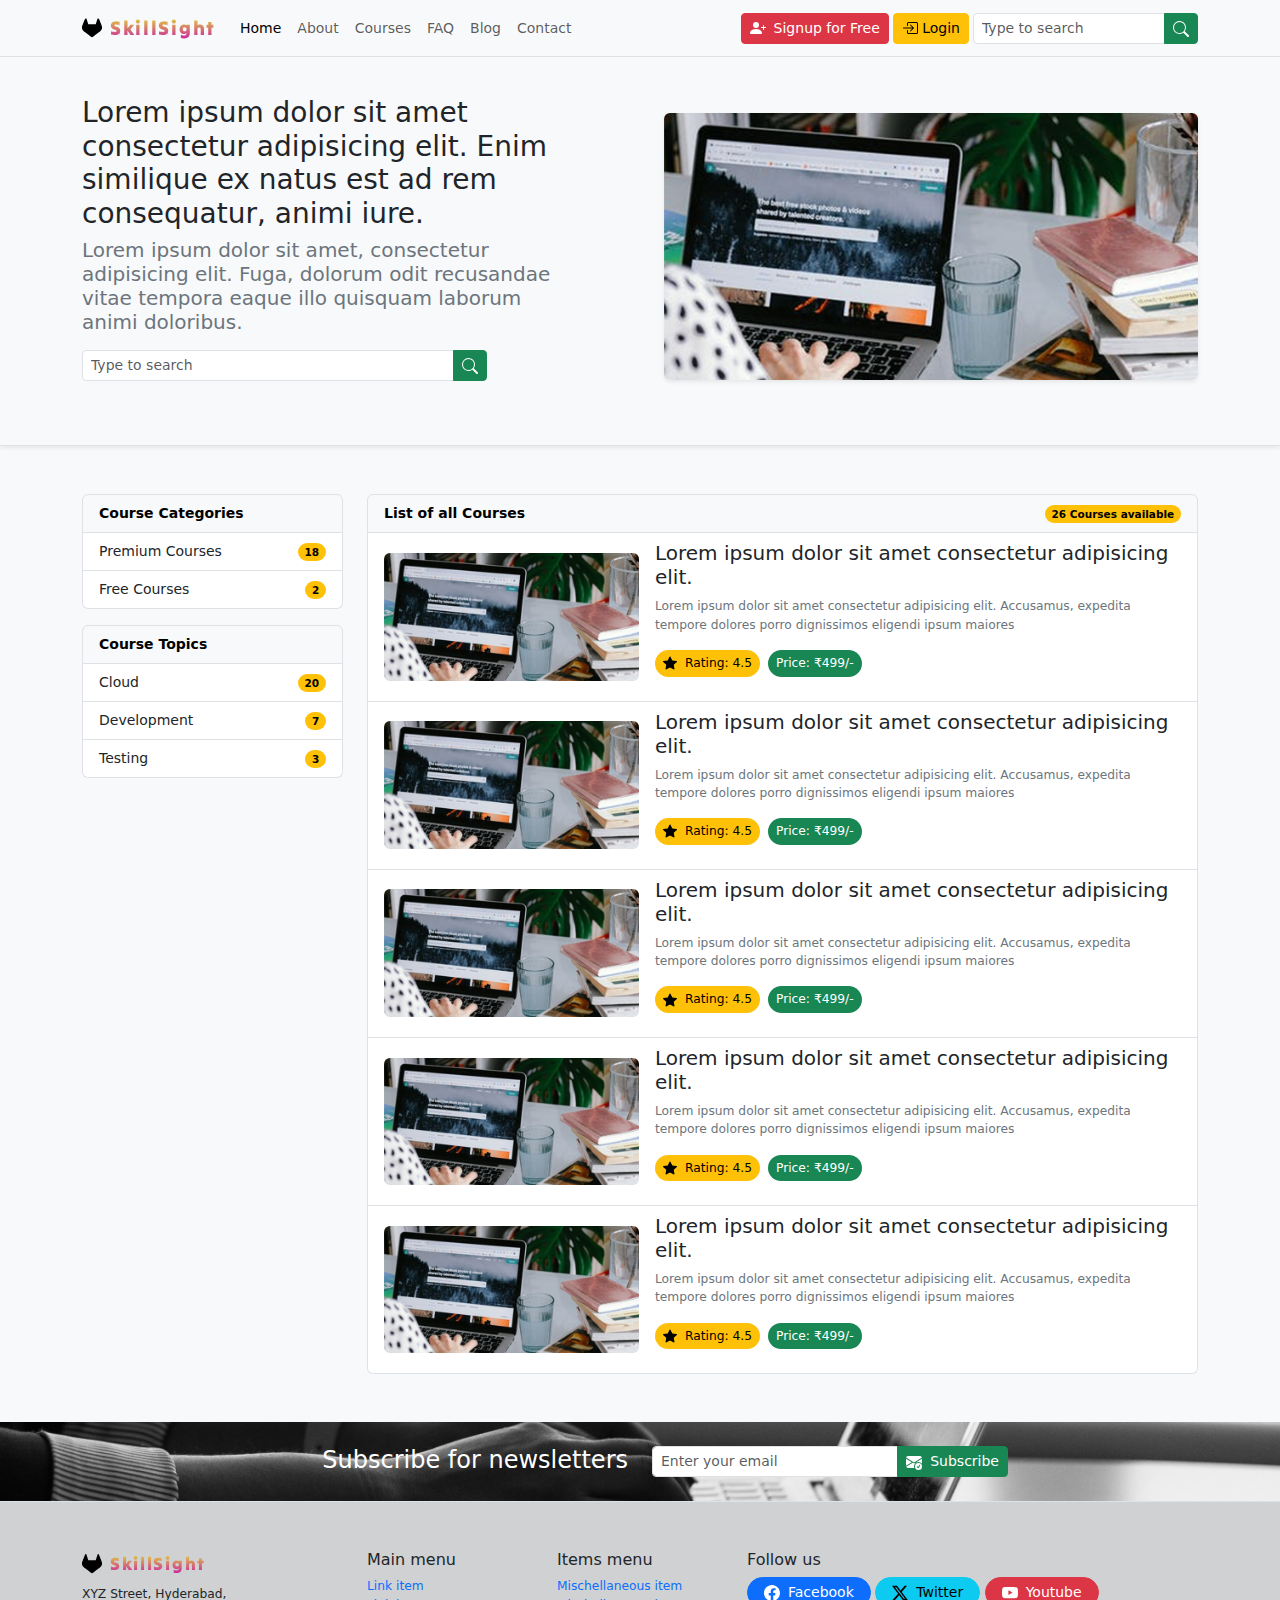
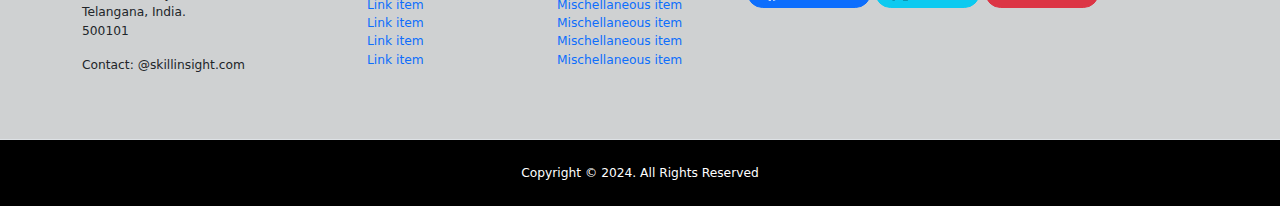
<file: courses.html>
<!DOCTYPE html>
<html lang="en">

<head>
    <meta charset="UTF-8">
    <meta name="viewport" content="width=device-width, initial-scale=1.0">
    <title>Courses</title>
    <link rel="stylesheet" href="https://cdn.jsdelivr.net/npm/bootstrap@5.2.3/dist/css/bootstrap.min.css">
    <link rel="stylesheet" href="style.css">
    <link rel="preconnect" href="https://fonts.googleapis.com">
    <link rel="preconnect" href="https://fonts.gstatic.com" crossorigin>
    <link href="https://fonts.googleapis.com/css2?family=Tilt+Warp&display=swap" rel="stylesheet">
</head>

<body class="bg-light">
    <!-- Navbar -->
    <nav class="navbar navbar-expand-lg bg-light fixed-top border-bottom small blur-filter">
        <div class="container">
            <a href="index.html" class="navbar-brand d-inline-flex align-items-center">
                <!-- <img src="img/Brand-logo.png" alt=""> -->
                <img src="img/gitlab.svg" alt="" class="img-fluid rounded me-2">
                <span class="brand-gradient">SkillSight</span>
            </a>
            <button type="button" class="navbar-toggler border-0 me-1" data-bs-toggle="collapse"
                data-bs-target="#navbar-content" aria-controls="navbar-content" aria-expanded="false"
                aria-label="Toggle Navigation">
                <span class="navbar-toggler-icon"></span>
            </button>

            <div class="collapse navbar-collapse" id="navbar-content">
                <ul class="navbar-nav me-auto mb-2 mb-lg-0">
                    <li class="nav-item">
                        <a href="index.html" class="nav-link active" aria-current="page">Home</a>
                    </li>
                    <li class="nav-item">
                        <a href="about.html" class="nav-link">About</a>
                    </li>
                    <li class="nav-item">
                        <a href="courses.html" class="nav-link">Courses</a>
                    </li>
                    <li class="nav-item">
                        <a href="faq.html" class="nav-link">FAQ</a>
                    </li>
                    <li class="nav-item">
                        <a href="blog.html" class="nav-link">Blog</a>
                    </li>
                    <li class="nav-item">
                        <a href="contact.html" class="nav-link">Contact</a>
                    </li>
                </ul>
                <div class="ms-auto me-1 d-grid d-md-block gap-2 mb-2 mb-md-0">
                    <a href="#" class="btn btn-sm btn-danger align-items-center d-inline-flex justify-content-center">
                        <svg xmlns="http://www.w3.org/2000/svg" width="16" height="16" fill="currentColor"
                            class="bi bi-person-plus-fill me-2" viewBox="0 0 16 16">
                            <path d="M1 14s-1 0-1-1 1-4 6-4 6 3 6 4-1 1-1 1zm5-6a3 3 0 1 0 0-6 3 3 0 0 0 0 6" />
                            <path fill-rule="evenodd"
                                d="M13.5 5a.5.5 0 0 1 .5.5V7h1.5a.5.5 0 0 1 0 1H14v1.5a.5.5 0 0 1-1 0V8h-1.5a.5.5 0 0 1 0-1H13V5.5a.5.5 0 0 1 .5-.5" />
                        </svg>
                        Signup for Free
                    </a>

                    <a href="#" class="btn btn-sm btn-warning align-items-center d-inline-flex justify-content-center">
                        <svg xmlns="http://www.w3.org/2000/svg" width="16" height="16" fill="currentColor"
                            class="bi bi-box-arrow-in-right me-1" viewBox="0 0 16 16">
                            <path fill-rule="evenodd"
                                d="M6 3.5a.5.5 0 0 1 .5-.5h8a.5.5 0 0 1 .5.5v9a.5.5 0 0 1-.5.5h-8a.5.5 0 0 1-.5-.5v-2a.5.5 0 0 0-1 0v2A1.5 1.5 0 0 0 6.5 14h8a1.5 1.5 0 0 0 1.5-1.5v-9A1.5 1.5 0 0 0 14.5 2h-8A1.5 1.5 0 0 0 5 3.5v2a.5.5 0 0 0 1 0z" />
                            <path fill-rule="evenodd"
                                d="M11.854 8.354a.5.5 0 0 0 0-.708l-3-3a.5.5 0 1 0-.708.708L10.293 7.5H1.5a.5.5 0 0 0 0 1h8.793l-2.147 2.146a.5.5 0 0 0 .708.708z" />
                        </svg>
                        Login
                    </a>
                </div>

                <form class="d-flex" role="search">
                    <div class="input-group">
                        <input type="search" class="form-control form-control-sm" placeholder="Type to search">
                        <button type="submit" class="btn btn-sm btn-success">
                            <svg xmlns="http://www.w3.org/2000/svg" width="16" height="16" fill="currentColor"
                                class="bi bi-search" viewBox="0 0 16 16">
                                <path
                                    d="M11.742 10.344a6.5 6.5 0 1 0-1.397 1.398h-.001q.044.06.098.115l3.85 3.85a1 1 0 0 0 1.415-1.414l-3.85-3.85a1 1 0 0 0-.115-.1zM12 6.5a5.5 5.5 0 1 1-11 0 5.5 5.5 0 0 1 11 0" />
                            </svg>
                        </button>
                    </div>
                </form>
            </div>
        </div>
    </nav>
    <!-- Navbar -->

    <!-- Courses Banner -->
    <header class="courses-header py-5 border-bottom shadow-sm">
        <div class="container mt-5">
            <div class="row align-items-center gx-5">
                <div class="col-md-6">
                    <div class="courses-header-text-holder pe-md-5">
                        <h1 class="fs-3 fw-normal">Lorem ipsum dolor sit amet consectetur adipisicing elit. Enim
                            similique ex natus est ad rem consequatur, animi iure.
                        </h1>
                        <h2 class="fs-5 fw-light text-secondary">Lorem ipsum dolor sit amet, consectetur adipisicing
                            elit. Fuga, dolorum odit recusandae vitae tempora eaque illo quisquam laborum animi
                            doloribus.
                        </h2>
                        <div class="col-md-10 my-3 courses-search-form">
                            <form class="d-flex" role="search">
                                <div class="input-group">
                                    <input type="search" class="form-control form-control-sm"
                                        placeholder="Type to search">
                                    <button type="submit" class="btn btn-sm btn-success">
                                        <svg xmlns="http://www.w3.org/2000/svg" width="16" height="16"
                                            fill="currentColor" class="bi bi-search" viewBox="0 0 16 16">
                                            <path
                                                d="M11.742 10.344a6.5 6.5 0 1 0-1.397 1.398h-.001q.044.06.098.115l3.85 3.85a1 1 0 0 0 1.415-1.414l-3.85-3.85a1 1 0 0 0-.115-.1zM12 6.5a5.5 5.5 0 1 1-11 0 5.5 5.5 0 0 1 11 0" />
                                        </svg>
                                    </button>
                                </div>
                            </form>
                        </div>
                    </div>
                </div>

                <div class="col-md-6">
                    <div class="about-header-image-holder">
                        <img src="img/main-header.jpg" alt="" class="img-fluid rounded shadow-sm full-width">
                    </div>
                </div>
            </div>
        </div>
    </header>
    <!-- Courses Banner -->

    <!-- Courses List -->
    <section class="courses-list py-5">
        <div class="container">
            <!-- Course Loop Filter -->
            <div class="row">
                <div class="col-md-3">
                    <div class="list-group small mb-3">
                        <div class="list-group-item text-bg-light fw-bold">Course Categories</div>
                        <a href="#"
                            class="list-group-item list-group-item-action d-flex justify-content-between align-items-center">
                            Premium Courses
                            <span class="badge text-bg-warning rounded-pill">18</span>
                        </a>

                        <a href="#"
                            class="list-group-item list-group-item-action d-flex justify-content-between align-items-center">
                            Free Courses
                            <span class="badge text-bg-warning rounded-pill">2</span>
                        </a>
                    </div>

                    <div class="list-group small mb-3">
                        <div class="list-group-item text-bg-light fw-bold">Course Topics</div>
                        <a href="#"
                            class="list-group-item list-group-item-action d-flex justify-content-between align-items-center">
                            Cloud
                            <span class="badge text-bg-warning rounded-pill">20</span>
                        </a>

                        <a href="#"
                            class="list-group-item list-group-item-action d-flex justify-content-between align-items-center">
                            Development
                            <span class="badge text-bg-warning rounded-pill">7</span>
                        </a>

                        <a href="#"
                            class="list-group-item list-group-item-action d-flex justify-content-between align-items-center">
                            Testing
                            <span class="badge text-bg-warning rounded-pill">3</span>
                        </a>
                    </div>
                </div>

                <div class="col-md-9">
                    <div class="list-group small">
                        <div
                            class="list-group-item text-bg-light fw-bold d-flex align-items-center justify-content-between">
                            List of all Courses
                            <span class="badge text-bg-warning rounded-pill">26 Courses available</span>
                        </div>

                        <!-- Course List Items -->

                        <a href="single-course.html" class="list-group-item list-group-item-action">
                            <div class="row align-items-center g-3">
                                <div class="col-md-4">
                                    <div class="course-image-holder">
                                        <img src="img/main-header.jpg" alt=""
                                            class="img-fluid rounded mb-md-0 mt-md-0 mt-2">
                                    </div>
                                </div>

                                <div class="col-md-8">
                                    <h5 class="fs-5">Lorem ipsum dolor sit amet consectetur adipisicing elit.</h5>
                                    <p class="small text-secondary">Lorem ipsum dolor sit amet consectetur adipisicing
                                        elit.
                                        Accusamus, expedita tempore dolores porro dignissimos eligendi ipsum maiores</p>
                                    <p class="d-inline-flex align-items-center">
                                        <span
                                            class="me-2 rounded-pill text-bg-warning px-2 py-1 small d-inline-flex align-items-center">
                                            <svg xmlns="http://www.w3.org/2000/svg" width="14" height="14"
                                                fill="currentColor" class="bi bi-star-fill me-2" viewBox="0 0 16 16">
                                                <path
                                                    d="M3.612 15.443c-.386.198-.824-.149-.746-.592l.83-4.73L.173 6.765c-.329-.314-.158-.888.283-.95l4.898-.696L7.538.792c.197-.39.73-.39.927 0l2.184 4.327 4.898.696c.441.062.612.636.282.95l-3.522 3.356.83 4.73c.078.443-.36.79-.746.592L8 13.187l-4.389 2.256z" />
                                            </svg>
                                            Rating: 4.5
                                        </span>
                                        <span class="rounded-pill text-bg-success px-2 py-1 small">
                                            Price: &#8377;499/-
                                        </span>
                                    </p>
                                </div>
                            </div>
                        </a>

                        <a href="single-course.html" class="list-group-item list-group-item-action">
                            <div class="row align-items-center g-3">
                                <div class="col-md-4">
                                    <div class="course-image-holder">
                                        <img src="img/main-header.jpg" alt=""
                                            class="img-fluid rounded mb-md-0 mt-md-0 mt-2">
                                    </div>
                                </div>

                                <div class="col-md-8">
                                    <h5 class="fs-5">Lorem ipsum dolor sit amet consectetur adipisicing elit.</h5>
                                    <p class="small text-secondary">Lorem ipsum dolor sit amet consectetur adipisicing
                                        elit.
                                        Accusamus, expedita tempore dolores porro dignissimos eligendi ipsum maiores</p>
                                    <p class="d-inline-flex align-items-center">
                                        <span
                                            class="me-2 rounded-pill text-bg-warning px-2 py-1 small d-inline-flex align-items-center">
                                            <svg xmlns="http://www.w3.org/2000/svg" width="14" height="14"
                                                fill="currentColor" class="bi bi-star-fill me-2" viewBox="0 0 16 16">
                                                <path
                                                    d="M3.612 15.443c-.386.198-.824-.149-.746-.592l.83-4.73L.173 6.765c-.329-.314-.158-.888.283-.95l4.898-.696L7.538.792c.197-.39.73-.39.927 0l2.184 4.327 4.898.696c.441.062.612.636.282.95l-3.522 3.356.83 4.73c.078.443-.36.79-.746.592L8 13.187l-4.389 2.256z" />
                                            </svg>
                                            Rating: 4.5
                                        </span>
                                        <span class="rounded-pill text-bg-success px-2 py-1 small">
                                            Price: &#8377;499/-
                                        </span>
                                    </p>
                                </div>
                            </div>
                        </a>

                        <a href="single-course.html" class="list-group-item list-group-item-action">
                            <div class="row align-items-center g-3">
                                <div class="col-md-4">
                                    <div class="course-image-holder">
                                        <img src="img/main-header.jpg" alt=""
                                            class="img-fluid rounded mb-md-0 mt-md-0 mt-2">
                                    </div>
                                </div>

                                <div class="col-md-8">
                                    <h5 class="fs-5">Lorem ipsum dolor sit amet consectetur adipisicing elit.</h5>
                                    <p class="small text-secondary">Lorem ipsum dolor sit amet consectetur adipisicing
                                        elit.
                                        Accusamus, expedita tempore dolores porro dignissimos eligendi ipsum maiores</p>
                                    <p class="d-inline-flex align-items-center">
                                        <span
                                            class="me-2 rounded-pill text-bg-warning px-2 py-1 small d-inline-flex align-items-center">
                                            <svg xmlns="http://www.w3.org/2000/svg" width="14" height="14"
                                                fill="currentColor" class="bi bi-star-fill me-2" viewBox="0 0 16 16">
                                                <path
                                                    d="M3.612 15.443c-.386.198-.824-.149-.746-.592l.83-4.73L.173 6.765c-.329-.314-.158-.888.283-.95l4.898-.696L7.538.792c.197-.39.73-.39.927 0l2.184 4.327 4.898.696c.441.062.612.636.282.95l-3.522 3.356.83 4.73c.078.443-.36.79-.746.592L8 13.187l-4.389 2.256z" />
                                            </svg>
                                            Rating: 4.5
                                        </span>
                                        <span class="rounded-pill text-bg-success px-2 py-1 small">
                                            Price: &#8377;499/-
                                        </span>
                                    </p>
                                </div>
                            </div>
                        </a>

                        <a href="single-course.html" class="list-group-item list-group-item-action">
                            <div class="row align-items-center g-3">
                                <div class="col-md-4">
                                    <div class="course-image-holder">
                                        <img src="img/main-header.jpg" alt=""
                                            class="img-fluid rounded mb-md-0 mt-md-0 mt-2">
                                    </div>
                                </div>

                                <div class="col-md-8">
                                    <h5 class="fs-5">Lorem ipsum dolor sit amet consectetur adipisicing elit.</h5>
                                    <p class="small text-secondary">Lorem ipsum dolor sit amet consectetur adipisicing
                                        elit.
                                        Accusamus, expedita tempore dolores porro dignissimos eligendi ipsum maiores</p>
                                    <p class="d-inline-flex align-items-center">
                                        <span
                                            class="me-2 rounded-pill text-bg-warning px-2 py-1 small d-inline-flex align-items-center">
                                            <svg xmlns="http://www.w3.org/2000/svg" width="14" height="14"
                                                fill="currentColor" class="bi bi-star-fill me-2" viewBox="0 0 16 16">
                                                <path
                                                    d="M3.612 15.443c-.386.198-.824-.149-.746-.592l.83-4.73L.173 6.765c-.329-.314-.158-.888.283-.95l4.898-.696L7.538.792c.197-.39.73-.39.927 0l2.184 4.327 4.898.696c.441.062.612.636.282.95l-3.522 3.356.83 4.73c.078.443-.36.79-.746.592L8 13.187l-4.389 2.256z" />
                                            </svg>
                                            Rating: 4.5
                                        </span>
                                        <span class="rounded-pill text-bg-success px-2 py-1 small">
                                            Price: &#8377;499/-
                                        </span>
                                    </p>
                                </div>
                            </div>
                        </a>

                        <a href="single-course.html" class="list-group-item list-group-item-action">
                            <div class="row align-items-center g-3">
                                <div class="col-md-4">
                                    <div class="course-image-holder">
                                        <img src="img/main-header.jpg" alt=""
                                            class="img-fluid rounded mb-md-0 mt-md-0 mt-2">
                                    </div>
                                </div>

                                <div class="col-md-8">
                                    <h5 class="fs-5">Lorem ipsum dolor sit amet consectetur adipisicing elit.</h5>
                                    <p class="small text-secondary">Lorem ipsum dolor sit amet consectetur adipisicing
                                        elit.
                                        Accusamus, expedita tempore dolores porro dignissimos eligendi ipsum maiores</p>
                                    <p class="d-inline-flex align-items-center">
                                        <span
                                            class="me-2 rounded-pill text-bg-warning px-2 py-1 small d-inline-flex align-items-center">
                                            <svg xmlns="http://www.w3.org/2000/svg" width="14" height="14"
                                                fill="currentColor" class="bi bi-star-fill me-2" viewBox="0 0 16 16">
                                                <path
                                                    d="M3.612 15.443c-.386.198-.824-.149-.746-.592l.83-4.73L.173 6.765c-.329-.314-.158-.888.283-.95l4.898-.696L7.538.792c.197-.39.73-.39.927 0l2.184 4.327 4.898.696c.441.062.612.636.282.95l-3.522 3.356.83 4.73c.078.443-.36.79-.746.592L8 13.187l-4.389 2.256z" />
                                            </svg>
                                            Rating: 4.5
                                        </span>
                                        <span class="rounded-pill text-bg-success px-2 py-1 small">
                                            Price: &#8377;499/-
                                        </span>
                                    </p>
                                </div>
                            </div>
                        </a>
                        <!-- Course List Items -->
                    </div>
                </div>
            </div>
            <!-- Course Loop Filter -->
        </div>
    </section>
    <!-- Courses List -->

    <!-- Subscribe Area -->
    <section class="subscribe py-4 border-bottom">
        <div class="container">
            <div class="row justify-content-center">
                <div class="col-md-4">
                    <div class="subscribe-heading text-white text-md-end text-center">
                        <h5 class="fs-4 fw-light m-0 mb-md-0 mb-3">Subscribe for newsletters</h5>
                    </div>
                </div>

                <div class="col-md-4">
                    <form class="d-flex justify-content-center">
                        <div class="input-group">
                            <input type="email" class="form-control form-control-sm" placeholder="Enter your email">
                            <button type="submit" class="btn btn-sm btn-success d-inline-flex align-items-center">
                                <svg xmlns="http://www.w3.org/2000/svg" width="16" height="16" fill="currentColor"
                                    class="bi bi-envelope-check-fill me-2" viewBox="0 0 16 16">
                                    <path
                                        d="M.05 3.555A2 2 0 0 1 2 2h12a2 2 0 0 1 1.95 1.555L8 8.414zM0 4.697v7.104l5.803-3.558zM6.761 8.83l-6.57 4.026A2 2 0 0 0 2 14h6.256A4.5 4.5 0 0 1 8 12.5a4.49 4.49 0 0 1 1.606-3.446l-.367-.225L8 9.586zM16 4.697v4.974A4.5 4.5 0 0 0 12.5 8a4.5 4.5 0 0 0-1.965.45l-.338-.207z" />
                                    <path
                                        d="M16 12.5a3.5 3.5 0 1 1-7 0 3.5 3.5 0 0 1 7 0m-1.993-1.679a.5.5 0 0 0-.686.172l-1.17 1.95-.547-.547a.5.5 0 0 0-.708.708l.774.773a.75.75 0 0 0 1.174-.144l1.335-2.226a.5.5 0 0 0-.172-.686" />
                                </svg>
                                Subscribe
                            </button>
                        </div>
                    </form>
                </div>
            </div>
        </div>
    </section>
    <!-- Subscribe Area -->

    <!-- Courses Footer -->
    <footer class="courses-footer py-5 small border-bottom footer-gradient">
        <div class="container">
            <div class="row justify-content-center">
                <!-- Address Bar-->
                <div class="col-md-3">
                    <div class="brand-icon mb-2 d-inline-flex align-items-center">
                        <img src="img/gitlab.svg" alt="" class="img-fluid me-2">
                        <span class="brand-gradient" style="font-size:large;">SkillSight</span>
                    </div>
                    <address class="small">
                        XYZ Street, Hyderabad, <br />
                        Telangana, India. <br />
                        500101
                    </address>
                    <p class="small">
                        Contact: &commat;skillinsight.com
                    </p>
                </div>
                <!-- Address Bar -->

                <!-- Link items -->
                <div class="col-md-2">
                    <h6>Main menu</h6>
                    <ul class="list-unstyled small">
                        <li><a href="#" class="text-decoration-none">Link item</a></li>
                        <li><a href="#" class="text-decoration-none">Link item</a></li>
                        <li><a href="#" class="text-decoration-none">Link item</a></li>
                        <li><a href="#" class="text-decoration-none">Link item</a></li>
                        <li><a href="#" class="text-decoration-none">Link item</a></li>
                    </ul>
                </div>
                <!-- Link items -->

                <!-- Mischellaneous items -->
                <div class="col-md-2">
                    <h6>Items menu</h6>
                    <ul class="list-unstyled small">
                        <li><a href="#" class="text-decoration-none">Mischellaneous item</a></li>
                        <li><a href="#" class="text-decoration-none">Mischellaneous item</a></li>
                        <li><a href="#" class="text-decoration-none">Mischellaneous item</a></li>
                        <li><a href="#" class="text-decoration-none">Mischellaneous item</a></li>
                        <li><a href="#" class="text-decoration-none">Mischellaneous item</a></li>
                    </ul>
                </div>
                <!-- Mischellaneous items -->

                <!-- Social Icons -->
                <div class="col-md-5">
                    <h6>Follow us</h6>
                    <p>
                        <a href="#"
                            class="btn btn-sm btn-primary rounded-pill px-md-3 d-inline-flex align-items-center mb-2">
                            <svg xmlns="http://www.w3.org/2000/svg" width="16" height="16" fill="currentColor"
                                class="bi bi-facebook me-md-2" viewBox="0 0 16 16">
                                <path
                                    d="M16 8.049c0-4.446-3.582-8.05-8-8.05C3.58 0-.002 3.603-.002 8.05c0 4.017 2.926 7.347 6.75 7.951v-5.625h-2.03V8.05H6.75V6.275c0-2.017 1.195-3.131 3.022-3.131.876 0 1.791.157 1.791.157v1.98h-1.009c-.993 0-1.303.621-1.303 1.258v1.51h2.218l-.354 2.326H9.25V16c3.824-.604 6.75-3.934 6.75-7.951" />
                            </svg>
                            <span class="d-md-block d-none">Facebook</span>
                        </a>

                        <a href="#"
                            class="btn btn-sm btn-info rounded-pill px-md-3 d-inline-flex align-items-center mb-2">
                            <svg xmlns="http://www.w3.org/2000/svg" width="16" height="16" fill="currentColor"
                                class="bi bi-twitter-x me-md-2" viewBox="0 0 16 16">
                                <path
                                    d="M12.6.75h2.454l-5.36 6.142L16 15.25h-4.937l-3.867-5.07-4.425 5.07H.316l5.733-6.57L0 .75h5.063l3.495 4.633L12.601.75Zm-.86 13.028h1.36L4.323 2.145H2.865z" />
                            </svg>
                            <span class="d-md-block d-none">Twitter</span>
                        </a>

                        <a href="#"
                            class="btn btn-sm btn-danger rounded-pill px-md-3 d-inline-flex align-items-center mb-2">
                            <svg xmlns="http://www.w3.org/2000/svg" width="16" height="16" fill="currentColor"
                                class="bi bi-youtube me-md-2" viewBox="0 0 16 16">
                                <path
                                    d="M8.051 1.999h.089c.822.003 4.987.033 6.11.335a2.01 2.01 0 0 1 1.415 1.42c.101.38.172.883.22 1.402l.01.104.022.26.008.104c.065.914.073 1.77.074 1.957v.075c-.001.194-.01 1.108-.082 2.06l-.008.105-.009.104c-.05.572-.124 1.14-.235 1.558a2.01 2.01 0 0 1-1.415 1.42c-1.16.312-5.569.334-6.18.335h-.142c-.309 0-1.587-.006-2.927-.052l-.17-.006-.087-.004-.171-.007-.171-.007c-1.11-.049-2.167-.128-2.654-.26a2.01 2.01 0 0 1-1.415-1.419c-.111-.417-.185-.986-.235-1.558L.09 9.82l-.008-.104A31 31 0 0 1 0 7.68v-.123c.002-.215.01-.958.064-1.778l.007-.103.003-.052.008-.104.022-.26.01-.104c.048-.519.119-1.023.22-1.402a2.01 2.01 0 0 1 1.415-1.42c.487-.13 1.544-.21 2.654-.26l.17-.007.172-.006.086-.003.171-.007A100 100 0 0 1 7.858 2zM6.4 5.209v4.818l4.157-2.408z" />
                            </svg>
                            <span class="d-md-block d-none">Youtube</span>
                        </a>

                    </p>
                </div>
                <!-- Social Icons -->
            </div>
        </div>
    </footer>
    <!-- Courses Footer -->

    <!-- Copyright info -->
    <div class="copy py-4 small" style="background-color: black;">
        <div class="container">
            <div class="row justify-content-center text-center text-white">
                <p class="m-0 small">Copyright &copy; 2024. All Rights Reserved</p>
            </div>
        </div>
    </div>
    <!-- Copyright info -->

    <!-- Mobile Padding -->
    <div class="mobile-padding pt-5 pb-4 d-md-none" style="background-color: black;"></div>
    <!-- Mobile Padding -->


    <!-- Sticky Footer -->
    <div class="d-md-none d-block d-flex p-3 fixed-bottom justify-content-center blur-filter shadow-lg"
        style="width: 97%;">
        <a href="#" class="rounded-pill btn btn-sm btn-warning small px-3 fw-bold d-inline-flex align-items-center">
            <svg xmlns="http://www.w3.org/2000/svg" width="16" height="16" fill="currentColor"
                class="bi bi-person-plus me-md-0 me-2" viewBox="0 0 16 16">
                <path
                    d="M6 8a3 3 0 1 0 0-6 3 3 0 0 0 0 6m2-3a2 2 0 1 1-4 0 2 2 0 0 1 4 0m4 8c0 1-1 1-1 1H1s-1 0-1-1 1-4 6-4 6 3 6 4m-1-.004c-.001-.246-.154-.986-.832-1.664C9.516 10.68 8.289 10 6 10s-3.516.68-4.168 1.332c-.678.678-.83 1.418-.832 1.664z" />
                <path fill-rule="evenodd"
                    d="M13.5 5a.5.5 0 0 1 .5.5V7h1.5a.5.5 0 0 1 0 1H14v1.5a.5.5 0 0 1-1 0V8h-1.5a.5.5 0 0 1 0-1H13V5.5a.5.5 0 0 1 .5-.5" />
            </svg>
            Signup for free
        </a>
    </div>
    <!-- Sticky Footer -->

    <script src="https://cdn.jsdelivr.net/npm/bootstrap@5.2.3/dist/js/bootstrap.bundle.min.js"></script>
</body>
</file>
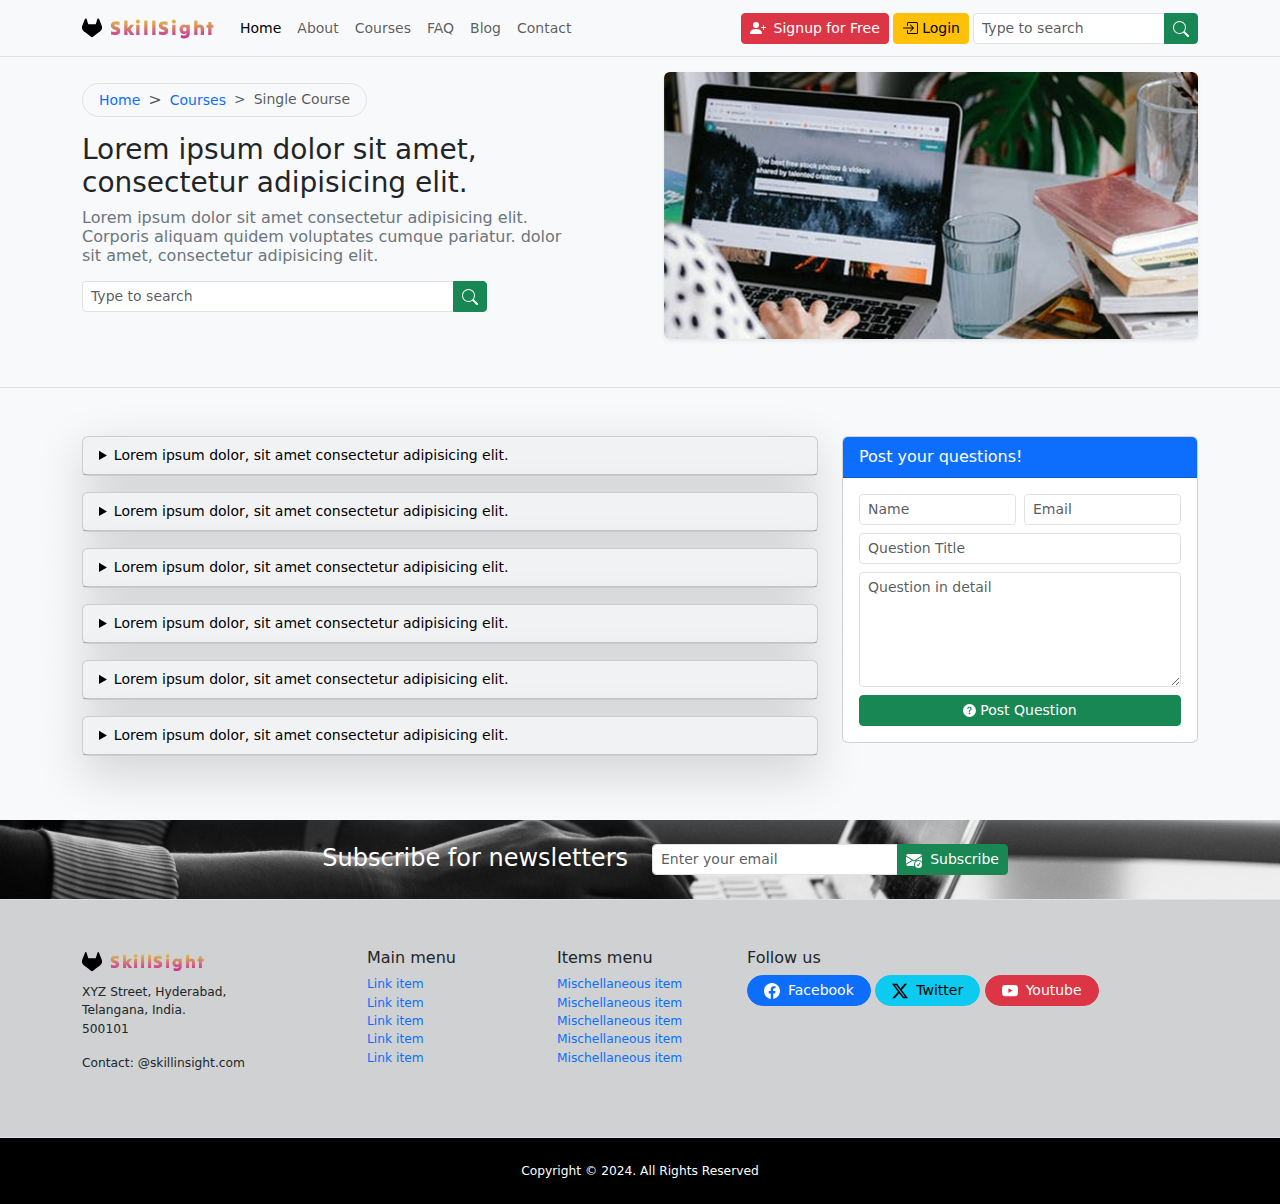
<file: faq.html>
<!DOCTYPE html>
<html lang="en">

<head>
    <meta charset="UTF-8">
    <meta name="viewport" content="width=device-width, initial-scale=1.0">
    <title>FAQ</title>
    <link rel="stylesheet" href="https://cdn.jsdelivr.net/npm/bootstrap@5.2.3/dist/css/bootstrap.min.css">
    <link rel="stylesheet" href="style.css">
    <link rel="preconnect" href="https://fonts.googleapis.com">
    <link rel="preconnect" href="https://fonts.gstatic.com" crossorigin>
    <link href="https://fonts.googleapis.com/css2?family=Tilt+Warp&display=swap" rel="stylesheet">
</head>

<body class="bg-light">
    <!-- Navbar -->
    <nav class="navbar navbar-expand-lg bg-light fixed-top border-bottom small blur-filter">
        <div class="container">
            <a href="index.html" class="navbar-brand d-inline-flex align-items-center">
                <!-- <img src="img/Brand-logo.png" alt=""> -->
                <img src="img/gitlab.svg" alt="" class="img-fluid rounded me-2">
                <span class="brand-gradient">SkillSight</span>
            </a>
            <button type="button" class="navbar-toggler border-0 me-1" data-bs-toggle="collapse"
                data-bs-target="#navbar-content" aria-controls="navbar-content" aria-expanded="false"
                aria-label="Toggle Navigation">
                <span class="navbar-toggler-icon"></span>
            </button>

            <div class="collapse navbar-collapse" id="navbar-content">
                <ul class="navbar-nav me-auto mb-2 mb-lg-0">
                    <li class="nav-item">
                        <a href="index.html" class="nav-link active" aria-current="page">Home</a>
                    </li>
                    <li class="nav-item">
                        <a href="about.html" class="nav-link">About</a>
                    </li>
                    <li class="nav-item">
                        <a href="courses.html" class="nav-link">Courses</a>
                    </li>
                    <li class="nav-item">
                        <a href="faq.html" class="nav-link">FAQ</a>
                    </li>
                    <li class="nav-item">
                        <a href="blog.html" class="nav-link">Blog</a>
                    </li>
                    <li class="nav-item">
                        <a href="contact.html" class="nav-link">Contact</a>
                    </li>
                </ul>
                <div class="ms-auto me-1 d-grid d-md-block gap-2 mb-2 mb-md-0">
                    <a href="#" class="btn btn-sm btn-danger align-items-center d-inline-flex justify-content-center">
                        <svg xmlns="http://www.w3.org/2000/svg" width="16" height="16" fill="currentColor"
                            class="bi bi-person-plus-fill me-2" viewBox="0 0 16 16">
                            <path d="M1 14s-1 0-1-1 1-4 6-4 6 3 6 4-1 1-1 1zm5-6a3 3 0 1 0 0-6 3 3 0 0 0 0 6" />
                            <path fill-rule="evenodd"
                                d="M13.5 5a.5.5 0 0 1 .5.5V7h1.5a.5.5 0 0 1 0 1H14v1.5a.5.5 0 0 1-1 0V8h-1.5a.5.5 0 0 1 0-1H13V5.5a.5.5 0 0 1 .5-.5" />
                        </svg>
                        Signup for Free
                    </a>

                    <a href="#" class="btn btn-sm btn-warning align-items-center d-inline-flex justify-content-center">
                        <svg xmlns="http://www.w3.org/2000/svg" width="16" height="16" fill="currentColor"
                            class="bi bi-box-arrow-in-right me-1" viewBox="0 0 16 16">
                            <path fill-rule="evenodd"
                                d="M6 3.5a.5.5 0 0 1 .5-.5h8a.5.5 0 0 1 .5.5v9a.5.5 0 0 1-.5.5h-8a.5.5 0 0 1-.5-.5v-2a.5.5 0 0 0-1 0v2A1.5 1.5 0 0 0 6.5 14h8a1.5 1.5 0 0 0 1.5-1.5v-9A1.5 1.5 0 0 0 14.5 2h-8A1.5 1.5 0 0 0 5 3.5v2a.5.5 0 0 0 1 0z" />
                            <path fill-rule="evenodd"
                                d="M11.854 8.354a.5.5 0 0 0 0-.708l-3-3a.5.5 0 1 0-.708.708L10.293 7.5H1.5a.5.5 0 0 0 0 1h8.793l-2.147 2.146a.5.5 0 0 0 .708.708z" />
                        </svg>
                        Login
                    </a>
                </div>

                <form class="d-flex" role="search">
                    <div class="input-group">
                        <input type="search" class="form-control form-control-sm" placeholder="Type to search">
                        <button type="submit" class="btn btn-sm btn-success">
                            <svg xmlns="http://www.w3.org/2000/svg" width="16" height="16" fill="currentColor"
                                class="bi bi-search" viewBox="0 0 16 16">
                                <path
                                    d="M11.742 10.344a6.5 6.5 0 1 0-1.397 1.398h-.001q.044.06.098.115l3.85 3.85a1 1 0 0 0 1.415-1.414l-3.85-3.85a1 1 0 0 0-.115-.1zM12 6.5a5.5 5.5 0 1 1-11 0 5.5 5.5 0 0 1 11 0" />
                            </svg>
                        </button>
                    </div>
                </form>
            </div>
        </div>
    </nav>
    <!-- Navbar -->

    <!-- FAQ Header -->
    <header class="faq-header py-5 border-bottom">
        <div class="container mt-4">
            <div class="row gx-md-5 align-items-center">
                <div class="col-md-6 order-md-0 order-2">
                    <div class="breadcrumb-holder">
                        <nav aria-label="breadcrumb" style="--bs-breadcrumb-divider: '&gt;'" ;>
                            <ol
                                class="breadcrumb text-bg-light border d-inline-flex align-items-center px-3 py-1 rounded-pill">
                                <li class="breadcrumb-item">
                                    <a href="#" class="text-decoration-none small">Home</a>
                                </li>
                                <li class="breadcrumb-item">
                                    <a href="#" class="text-decoration-none small">Courses</a>
                                </li>
                                <li class="breadcrumb-item active small" aria-current="page">
                                    Single Course
                                </li>
                            </ol>

                        </nav>
                    </div>

                    <!-- FAQ Header description-->
                    <div class="faq-content-holder pe-md-5 mb-3">
                        <h1 class="fw-normal fs-3">Lorem ipsum dolor sit amet, consectetur adipisicing elit.</h1>
                        <h2 class="fs-6 fw-light text-secondary">Lorem ipsum dolor sit amet consectetur adipisicing
                            elit. Corporis aliquam quidem voluptates cumque pariatur. dolor sit amet, consectetur
                            adipisicing elit.
                        </h2>

                        <div class="col-md-10 my-3 faq-search-form">
                            <form class="d-flex" role="search">
                                <div class="input-group">
                                    <input type="search" class="form-control form-control-sm"
                                        placeholder="Type to search">
                                    <button type="submit" class="btn btn-sm btn-success">
                                        <svg xmlns="http://www.w3.org/2000/svg" width="16" height="16"
                                            fill="currentColor" class="bi bi-search" viewBox="0 0 16 16">
                                            <path
                                                d="M11.742 10.344a6.5 6.5 0 1 0-1.397 1.398h-.001q.044.06.098.115l3.85 3.85a1 1 0 0 0 1.415-1.414l-3.85-3.85a1 1 0 0 0-.115-.1zM12 6.5a5.5 5.5 0 1 1-11 0 5.5 5.5 0 0 1 11 0" />
                                        </svg>
                                    </button>
                                </div>
                            </form>
                        </div>
                    </div>
                    <!-- FAQ Header description-->
                </div>

                <!-- Single-Course Image -->
                <div class="col-md-6">
                    <div class="single-course-image mb-md-0 mb-3">
                        <img class="img-fluid rounded full-width shadow-sm" src="img/main-header.jpg" alt="">
                    </div>
                </div>
                <!-- Single-Course Image -->
            </div>
        </div>
    </header>
    <!-- FAQ Header -->

    <!-- FAQ List -->
    <section class="faq-list py-5">
        <div class="container">
            <div class="row">
                <div class="col-md-8">
                    <details class="card text-bg-light small shadow-lg mb-3">
                        <summary class="card-header">Lorem ipsum dolor, sit amet consectetur adipisicing elit.</summary>
                        <div class="card-body">
                            <p>Lorem ipsum dolor sit amet, consectetur adipisicing elit. In, facere quae cupiditate
                                magni ab ad. Soluta a totam officia, laboriosam fugiat accusantium reprehenderit!
                                Adipisci similique voluptate sunt non voluptatum ratione.</p>
                        </div>
                    </details>
                    <details class="card text-bg-light small shadow-lg mb-3">
                        <summary class="card-header">Lorem ipsum dolor, sit amet consectetur adipisicing elit.</summary>
                        <div class="card-body">
                            <p>Lorem ipsum dolor sit amet, consectetur adipisicing elit. In, facere quae cupiditate
                                magni ab ad. Soluta a totam officia, laboriosam fugiat accusantium reprehenderit!
                                Adipisci similique voluptate sunt non voluptatum ratione.</p>
                        </div>
                    </details>
                    <details class="card text-bg-light small shadow-lg mb-3">
                        <summary class="card-header">Lorem ipsum dolor, sit amet consectetur adipisicing elit.</summary>
                        <div class="card-body">
                            <p>Lorem ipsum dolor sit amet, consectetur adipisicing elit. In, facere quae cupiditate
                                magni ab ad. Soluta a totam officia, laboriosam fugiat accusantium reprehenderit!
                                Adipisci similique voluptate sunt non voluptatum ratione.</p>
                        </div>
                    </details>
                    <details class="card text-bg-light small shadow-lg mb-3">
                        <summary class="card-header">Lorem ipsum dolor, sit amet consectetur adipisicing elit.</summary>
                        <div class="card-body">
                            <p>Lorem ipsum dolor sit amet, consectetur adipisicing elit. In, facere quae cupiditate
                                magni ab ad. Soluta a totam officia, laboriosam fugiat accusantium reprehenderit!
                                Adipisci similique voluptate sunt non voluptatum ratione.</p>
                        </div>
                    </details>
                    <details class="card text-bg-light small shadow-lg mb-3">
                        <summary class="card-header">Lorem ipsum dolor, sit amet consectetur adipisicing elit.</summary>
                        <div class="card-body">
                            <p>Lorem ipsum dolor sit amet, consectetur adipisicing elit. In, facere quae cupiditate
                                magni ab ad. Soluta a totam officia, laboriosam fugiat accusantium reprehenderit!
                                Adipisci similique voluptate sunt non voluptatum ratione.</p>
                        </div>
                    </details>
                    <details class="card text-bg-light small shadow-lg mb-3">
                        <summary class="card-header">Lorem ipsum dolor, sit amet consectetur adipisicing elit.</summary>
                        <div class="card-body">
                            <p>Lorem ipsum dolor sit amet, consectetur adipisicing elit. In, facere quae cupiditate
                                magni ab ad. Soluta a totam officia, laboriosam fugiat accusantium reprehenderit!
                                Adipisci similique voluptate sunt non voluptatum ratione.</p>
                        </div>
                    </details>
                </div>

                <!-- Post Question Form -->
                <div class="col-md-4">
                    <div class="card mb-3">
                        <div class="card-header text-bg-primary">Post your questions!</div>
                        <div class="card-body">
                            <form>
                                <div class="row gx-2">
                                    <div class="col-md-6">
                                        <div class="mb-2">
                                            <input type="text" class="form-control form-control-sm" placeholder="Name"
                                                required>
                                        </div>
                                    </div>
                                    <div class="col-md-6">
                                        <div class="mb-2">
                                            <input type="email" class="form-control form-control-sm" placeholder="Email"
                                                required>
                                        </div>
                                    </div>
                                    <div class="col-md-12">
                                        <div class="mb-2">
                                            <input type="text" class="form-control form-control-sm"
                                                placeholder="Question Title" required>
                                        </div>
                                    </div>
                                    <div class="col-md-12">
                                        <div class="mb-2">
                                            <textarea rows="5" class="form-control form-control-sm"
                                                placeholder="Question in detail"></textarea>
                                        </div>
                                    </div>
                                    <div class="col-md-12">
                                        <div class="d-grid">
                                            <button type="submit"
                                                class="btn btn-sm btn-success d-inline-flex align-items-center justify-content-center">
                                                <svg xmlns="http://www.w3.org/2000/svg" width="13" height="13"
                                                    fill="currentColor" class="bi bi-question-circle-fill me-1"
                                                    viewBox="0 0 16 16">
                                                    <path
                                                        d="M16 8A8 8 0 1 1 0 8a8 8 0 0 1 16 0M5.496 6.033h.825c.138 0 .248-.113.266-.25.09-.656.54-1.134 1.342-1.134.686 0 1.314.343 1.314 1.168 0 .635-.374.927-.965 1.371-.673.489-1.206 1.06-1.168 1.987l.003.217a.25.25 0 0 0 .25.246h.811a.25.25 0 0 0 .25-.25v-.105c0-.718.273-.927 1.01-1.486.609-.463 1.244-.977 1.244-2.056 0-1.511-1.276-2.241-2.673-2.241-1.267 0-2.655.59-2.75 2.286a.237.237 0 0 0 .241.247m2.325 6.443c.61 0 1.029-.394 1.029-.927 0-.552-.42-.94-1.029-.94-.584 0-1.009.388-1.009.94 0 .533.425.927 1.01.927z" />
                                                </svg>
                                                Post Question
                                            </button>
                                        </div>
                                    </div>
                                </div>
                            </form>
                        </div>
                    </div>
                </div>
                <!-- Post Question Form -->

            </div>
        </div>
    </section>
    <!-- FAQ List -->

    <!-- Subscribe Area -->
    <section class="subscribe py-4 border-bottom">
        <div class="container">
            <div class="row justify-content-center">
                <div class="col-md-4">
                    <div class="subscribe-heading text-white text-md-end text-center">
                        <h5 class="fs-4 fw-light m-0 mb-md-0 mb-3">Subscribe for newsletters</h5>
                    </div>
                </div>

                <div class="col-md-4">
                    <form class="d-flex justify-content-center">
                        <div class="input-group">
                            <input type="email" class="form-control form-control-sm" placeholder="Enter your email">
                            <button type="submit" class="btn btn-sm btn-success d-inline-flex align-items-center">
                                <svg xmlns="http://www.w3.org/2000/svg" width="16" height="16" fill="currentColor"
                                    class="bi bi-envelope-check-fill me-2" viewBox="0 0 16 16">
                                    <path
                                        d="M.05 3.555A2 2 0 0 1 2 2h12a2 2 0 0 1 1.95 1.555L8 8.414zM0 4.697v7.104l5.803-3.558zM6.761 8.83l-6.57 4.026A2 2 0 0 0 2 14h6.256A4.5 4.5 0 0 1 8 12.5a4.49 4.49 0 0 1 1.606-3.446l-.367-.225L8 9.586zM16 4.697v4.974A4.5 4.5 0 0 0 12.5 8a4.5 4.5 0 0 0-1.965.45l-.338-.207z" />
                                    <path
                                        d="M16 12.5a3.5 3.5 0 1 1-7 0 3.5 3.5 0 0 1 7 0m-1.993-1.679a.5.5 0 0 0-.686.172l-1.17 1.95-.547-.547a.5.5 0 0 0-.708.708l.774.773a.75.75 0 0 0 1.174-.144l1.335-2.226a.5.5 0 0 0-.172-.686" />
                                </svg>
                                Subscribe
                            </button>
                        </div>
                    </form>
                </div>
            </div>
        </div>
    </section>
    <!-- Subscribe Area -->

    <!-- Single-Course Footer -->
    <footer class="single-course-footer py-5 small border-bottom footer-gradient">
        <div class="container">
            <div class="row justify-content-center">
                <!-- Address Bar-->
                <div class="col-md-3">
                    <div class="brand-icon mb-2 d-inline-flex align-items-center">
                        <img src="img/gitlab.svg" alt="" class="img-fluid me-2">
                        <span class="brand-gradient" style="font-size:large;">SkillSight</span>
                    </div>
                    <address class="small">
                        XYZ Street, Hyderabad, <br />
                        Telangana, India. <br />
                        500101
                    </address>
                    <p class="small">
                        Contact: &commat;skillinsight.com
                    </p>
                </div>
                <!-- Address Bar -->

                <!-- Link items -->
                <div class="col-md-2">
                    <h6>Main menu</h6>
                    <ul class="list-unstyled small">
                        <li><a href="#" class="text-decoration-none">Link item</a></li>
                        <li><a href="#" class="text-decoration-none">Link item</a></li>
                        <li><a href="#" class="text-decoration-none">Link item</a></li>
                        <li><a href="#" class="text-decoration-none">Link item</a></li>
                        <li><a href="#" class="text-decoration-none">Link item</a></li>
                    </ul>
                </div>
                <!-- Link items -->

                <!-- Mischellaneous items -->
                <div class="col-md-2">
                    <h6>Items menu</h6>
                    <ul class="list-unstyled small">
                        <li><a href="#" class="text-decoration-none">Mischellaneous item</a></li>
                        <li><a href="#" class="text-decoration-none">Mischellaneous item</a></li>
                        <li><a href="#" class="text-decoration-none">Mischellaneous item</a></li>
                        <li><a href="#" class="text-decoration-none">Mischellaneous item</a></li>
                        <li><a href="#" class="text-decoration-none">Mischellaneous item</a></li>
                    </ul>
                </div>
                <!-- Mischellaneous items -->

                <!-- Social Icons -->
                <div class="col-md-5">
                    <h6>Follow us</h6>
                    <p>
                        <a href="#"
                            class="btn btn-sm btn-primary rounded-pill px-md-3 d-inline-flex align-items-center mb-2">
                            <svg xmlns="http://www.w3.org/2000/svg" width="16" height="16" fill="currentColor"
                                class="bi bi-facebook me-md-2" viewBox="0 0 16 16">
                                <path
                                    d="M16 8.049c0-4.446-3.582-8.05-8-8.05C3.58 0-.002 3.603-.002 8.05c0 4.017 2.926 7.347 6.75 7.951v-5.625h-2.03V8.05H6.75V6.275c0-2.017 1.195-3.131 3.022-3.131.876 0 1.791.157 1.791.157v1.98h-1.009c-.993 0-1.303.621-1.303 1.258v1.51h2.218l-.354 2.326H9.25V16c3.824-.604 6.75-3.934 6.75-7.951" />
                            </svg>
                            <span class="d-md-block d-none">Facebook</span>
                        </a>

                        <a href="#"
                            class="btn btn-sm btn-info rounded-pill px-md-3 d-inline-flex align-items-center mb-2">
                            <svg xmlns="http://www.w3.org/2000/svg" width="16" height="16" fill="currentColor"
                                class="bi bi-twitter-x me-md-2" viewBox="0 0 16 16">
                                <path
                                    d="M12.6.75h2.454l-5.36 6.142L16 15.25h-4.937l-3.867-5.07-4.425 5.07H.316l5.733-6.57L0 .75h5.063l3.495 4.633L12.601.75Zm-.86 13.028h1.36L4.323 2.145H2.865z" />
                            </svg>
                            <span class="d-md-block d-none">Twitter</span>
                        </a>

                        <a href="#"
                            class="btn btn-sm btn-danger rounded-pill px-md-3 d-inline-flex align-items-center mb-2">
                            <svg xmlns="http://www.w3.org/2000/svg" width="16" height="16" fill="currentColor"
                                class="bi bi-youtube me-md-2" viewBox="0 0 16 16">
                                <path
                                    d="M8.051 1.999h.089c.822.003 4.987.033 6.11.335a2.01 2.01 0 0 1 1.415 1.42c.101.38.172.883.22 1.402l.01.104.022.26.008.104c.065.914.073 1.77.074 1.957v.075c-.001.194-.01 1.108-.082 2.06l-.008.105-.009.104c-.05.572-.124 1.14-.235 1.558a2.01 2.01 0 0 1-1.415 1.42c-1.16.312-5.569.334-6.18.335h-.142c-.309 0-1.587-.006-2.927-.052l-.17-.006-.087-.004-.171-.007-.171-.007c-1.11-.049-2.167-.128-2.654-.26a2.01 2.01 0 0 1-1.415-1.419c-.111-.417-.185-.986-.235-1.558L.09 9.82l-.008-.104A31 31 0 0 1 0 7.68v-.123c.002-.215.01-.958.064-1.778l.007-.103.003-.052.008-.104.022-.26.01-.104c.048-.519.119-1.023.22-1.402a2.01 2.01 0 0 1 1.415-1.42c.487-.13 1.544-.21 2.654-.26l.17-.007.172-.006.086-.003.171-.007A100 100 0 0 1 7.858 2zM6.4 5.209v4.818l4.157-2.408z" />
                            </svg>
                            <span class="d-md-block d-none">Youtube</span>
                        </a>

                    </p>
                </div>
                <!-- Social Icons -->
            </div>
        </div>
    </footer>
    <!-- Single-Course Footer -->

    <!-- Copyright info -->
    <div class="copy py-4 small" style="background-color: black;">
        <div class="container">
            <div class="row justify-content-center text-center text-white">
                <p class="m-0 small">Copyright &copy; 2024. All Rights Reserved</p>
            </div>
        </div>
    </div>
    <!-- Copyright info -->

    <!-- Mobile Padding -->
    <div class="mobile-padding pt-5 pb-4 d-md-none" style="background-color: black;"></div>
    <!-- Mobile Padding -->


    <!-- Sticky Footer -->
    <div class="d-md-none d-block d-flex p-3 fixed-bottom justify-content-center blur-filter shadow-lg"
        style="width: 97%;">
        <a href="#" class="rounded-pill btn btn-sm btn-warning small px-3 fw-bold d-inline-flex align-items-center">
            <svg xmlns="http://www.w3.org/2000/svg" width="16" height="16" fill="currentColor"
                class="bi bi-person-plus me-md-0 me-2" viewBox="0 0 16 16">
                <path
                    d="M6 8a3 3 0 1 0 0-6 3 3 0 0 0 0 6m2-3a2 2 0 1 1-4 0 2 2 0 0 1 4 0m4 8c0 1-1 1-1 1H1s-1 0-1-1 1-4 6-4 6 3 6 4m-1-.004c-.001-.246-.154-.986-.832-1.664C9.516 10.68 8.289 10 6 10s-3.516.68-4.168 1.332c-.678.678-.83 1.418-.832 1.664z" />
                <path fill-rule="evenodd"
                    d="M13.5 5a.5.5 0 0 1 .5.5V7h1.5a.5.5 0 0 1 0 1H14v1.5a.5.5 0 0 1-1 0V8h-1.5a.5.5 0 0 1 0-1H13V5.5a.5.5 0 0 1 .5-.5" />
            </svg>
            Signup for free
        </a>
    </div>
    <!-- Sticky Footer -->

    <script src="https://cdn.jsdelivr.net/npm/bootstrap@5.2.3/dist/js/bootstrap.bundle.min.js"></script>
</body>
</file>
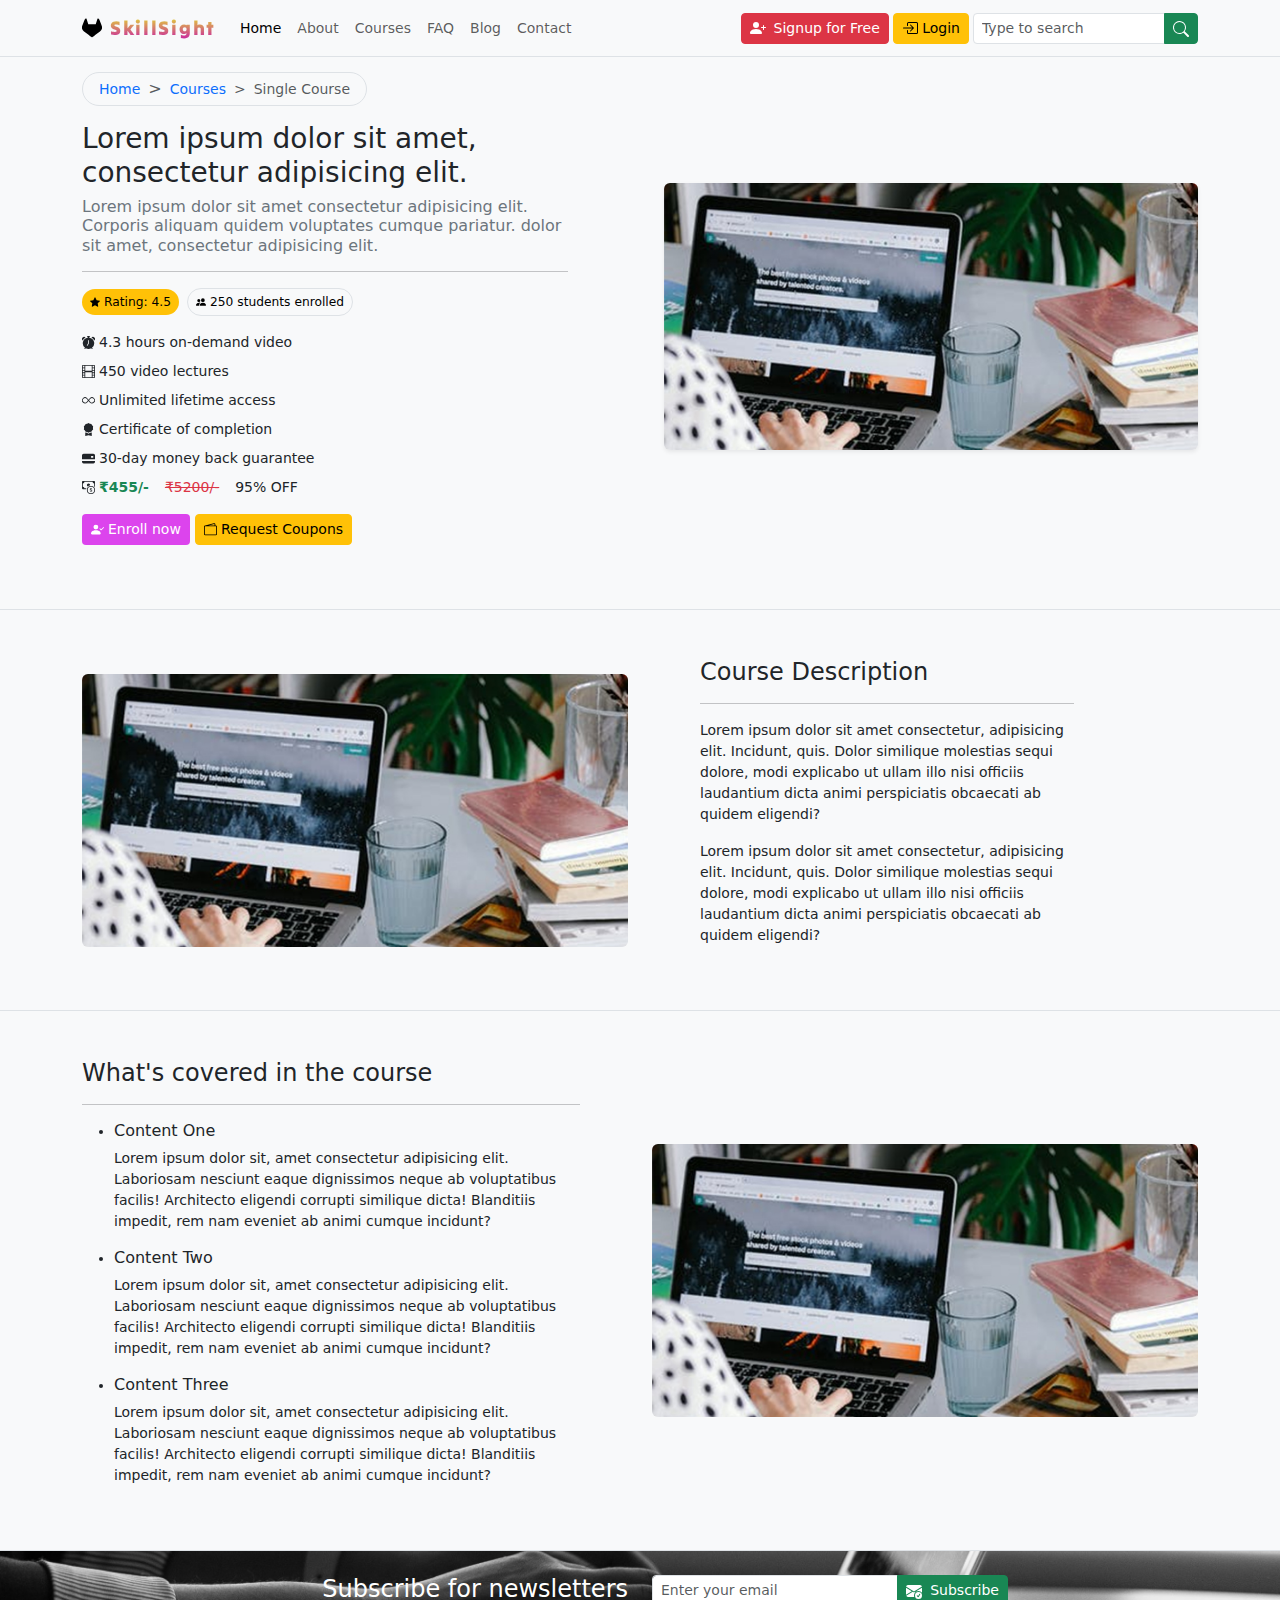
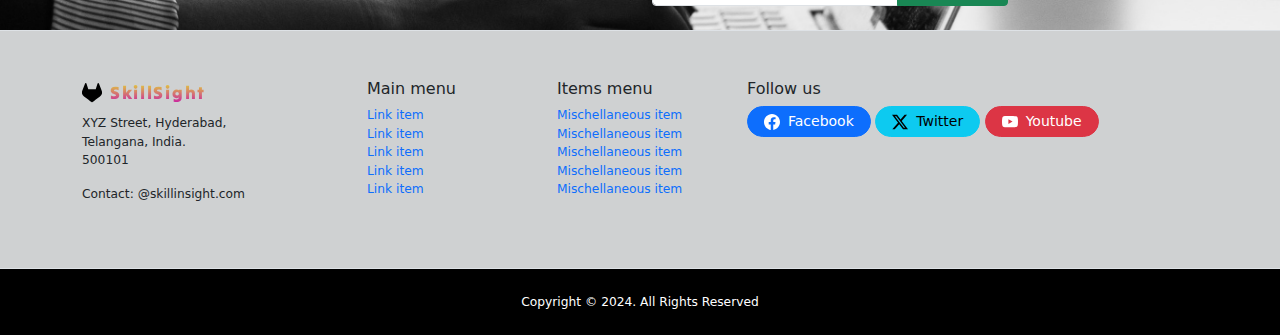
<file: single-course.html>
<!DOCTYPE html>
<html lang="en">

<head>
    <meta charset="UTF-8">
    <meta name="viewport" content="width=device-width, initial-scale=1.0">
    <title>Single Course</title>
    <link rel="stylesheet" href="https://cdn.jsdelivr.net/npm/bootstrap@5.2.3/dist/css/bootstrap.min.css">
    <link rel="stylesheet" href="style.css">
    <link rel="preconnect" href="https://fonts.googleapis.com">
    <link rel="preconnect" href="https://fonts.gstatic.com" crossorigin>
    <link href="https://fonts.googleapis.com/css2?family=Tilt+Warp&display=swap" rel="stylesheet">
</head>

<body class="bg-light">
    <!-- Navbar -->
    <nav class="navbar navbar-expand-lg bg-light fixed-top border-bottom small blur-filter">
        <div class="container">
            <a href="index.html" class="navbar-brand d-inline-flex align-items-center">
                <!-- <img src="img/Brand-logo.png" alt=""> -->
                <img src="img/gitlab.svg" alt="" class="img-fluid rounded me-2">
                <span class="brand-gradient">SkillSight</span>
            </a>
            <button type="button" class="navbar-toggler border-0 me-1" data-bs-toggle="collapse"
                data-bs-target="#navbar-content" aria-controls="navbar-content" aria-expanded="false"
                aria-label="Toggle Navigation">
                <span class="navbar-toggler-icon"></span>
            </button>

            <div class="collapse navbar-collapse" id="navbar-content">
                <ul class="navbar-nav me-auto mb-2 mb-lg-0">
                    <li class="nav-item">
                        <a href="index.html" class="nav-link active" aria-current="page">Home</a>
                    </li>
                    <li class="nav-item">
                        <a href="about.html" class="nav-link">About</a>
                    </li>
                    <li class="nav-item">
                        <a href="courses.html" class="nav-link">Courses</a>
                    </li>
                    <li class="nav-item">
                        <a href="faq.html" class="nav-link">FAQ</a>
                    </li>
                    <li class="nav-item">
                        <a href="blog.html" class="nav-link">Blog</a>
                    </li>
                    <li class="nav-item">
                        <a href="contact.html" class="nav-link">Contact</a>
                    </li>
                </ul>
                <div class="ms-auto me-1 d-grid d-md-block gap-2 mb-2 mb-md-0">
                    <a href="#" class="btn btn-sm btn-danger align-items-center d-inline-flex justify-content-center">
                        <svg xmlns="http://www.w3.org/2000/svg" width="16" height="16" fill="currentColor"
                            class="bi bi-person-plus-fill me-2" viewBox="0 0 16 16">
                            <path d="M1 14s-1 0-1-1 1-4 6-4 6 3 6 4-1 1-1 1zm5-6a3 3 0 1 0 0-6 3 3 0 0 0 0 6" />
                            <path fill-rule="evenodd"
                                d="M13.5 5a.5.5 0 0 1 .5.5V7h1.5a.5.5 0 0 1 0 1H14v1.5a.5.5 0 0 1-1 0V8h-1.5a.5.5 0 0 1 0-1H13V5.5a.5.5 0 0 1 .5-.5" />
                        </svg>
                        Signup for Free
                    </a>

                    <a href="#" class="btn btn-sm btn-warning align-items-center d-inline-flex justify-content-center">
                        <svg xmlns="http://www.w3.org/2000/svg" width="16" height="16" fill="currentColor"
                            class="bi bi-box-arrow-in-right me-1" viewBox="0 0 16 16">
                            <path fill-rule="evenodd"
                                d="M6 3.5a.5.5 0 0 1 .5-.5h8a.5.5 0 0 1 .5.5v9a.5.5 0 0 1-.5.5h-8a.5.5 0 0 1-.5-.5v-2a.5.5 0 0 0-1 0v2A1.5 1.5 0 0 0 6.5 14h8a1.5 1.5 0 0 0 1.5-1.5v-9A1.5 1.5 0 0 0 14.5 2h-8A1.5 1.5 0 0 0 5 3.5v2a.5.5 0 0 0 1 0z" />
                            <path fill-rule="evenodd"
                                d="M11.854 8.354a.5.5 0 0 0 0-.708l-3-3a.5.5 0 1 0-.708.708L10.293 7.5H1.5a.5.5 0 0 0 0 1h8.793l-2.147 2.146a.5.5 0 0 0 .708.708z" />
                        </svg>
                        Login
                    </a>
                </div>

                <form class="d-flex" role="search">
                    <div class="input-group">
                        <input type="search" class="form-control form-control-sm" placeholder="Type to search">
                        <button type="submit" class="btn btn-sm btn-success">
                            <svg xmlns="http://www.w3.org/2000/svg" width="16" height="16" fill="currentColor"
                                class="bi bi-search" viewBox="0 0 16 16">
                                <path
                                    d="M11.742 10.344a6.5 6.5 0 1 0-1.397 1.398h-.001q.044.06.098.115l3.85 3.85a1 1 0 0 0 1.415-1.414l-3.85-3.85a1 1 0 0 0-.115-.1zM12 6.5a5.5 5.5 0 1 1-11 0 5.5 5.5 0 0 1 11 0" />
                            </svg>
                        </button>
                    </div>
                </form>
            </div>
        </div>
    </nav>
    <!-- Navbar -->

    <!-- Single-Course Header -->
    <header class="single-course-header py-5 border-bottom">
        <div class="container mt-4">
            <div class="row gx-md-5 align-items-center">
                <div class="col-md-6 order-md-0 order-2">
                    <div class="breadcrumb-holder">
                        <nav aria-label="breadcrumb" style="--bs-breadcrumb-divider: '&gt;'" ;>
                            <ol
                                class="breadcrumb text-bg-light border d-inline-flex align-items-center px-3 py-1 rounded-pill">
                                <li class="breadcrumb-item">
                                    <a href="#" class="text-decoration-none small">Home</a>
                                </li>
                                <li class="breadcrumb-item">
                                    <a href="#" class="text-decoration-none small">Courses</a>
                                </li>
                                <li class="breadcrumb-item active small" aria-current="page">
                                    Single Course
                                </li>
                            </ol>

                        </nav>
                    </div>

                    <!-- Course Header description-->
                    <div class="single-course-content-holder pe-md-5 mb-3">
                        <h1 class="fw-normal fs-3">Lorem ipsum dolor sit amet, consectetur adipisicing elit.</h1>
                        <h2 class="fs-6 fw-light text-secondary">Lorem ipsum dolor sit amet consectetur adipisicing
                            elit. Corporis aliquam quidem voluptates cumque pariatur. dolor sit amet, consectetur
                            adipisicing elit.
                        </h2>
                        <hr>

                        <div class="reviews-holder d-inline-flex align-items-center mb-3 small">
                            <span
                                class="rounded-pill text-bg-warning px-2 py-1 small d-inline-flex align-items-center me-2">
                                <svg xmlns="http://www.w3.org/2000/svg" width="10" height="10" fill="currentColor"
                                    class="bi bi-star-fill me-1" viewBox="0 0 16 16">
                                    <path
                                        d="M3.612 15.443c-.386.198-.824-.149-.746-.592l.83-4.73L.173 6.765c-.329-.314-.158-.888.283-.95l4.898-.696L7.538.792c.197-.39.73-.39.927 0l2.184 4.327 4.898.696c.441.062.612.636.282.95l-3.522 3.356.83 4.73c.078.443-.36.79-.746.592L8 13.187l-4.389 2.256z" />
                                </svg>
                                Rating: 4.5
                            </span>
                            <span
                                class="rounded-pill text-bg-light px-2 py-1 small d-inline-flex align-items-center border">
                                <svg xmlns="http://www.w3.org/2000/svg" width="10" height="10" fill="currentColor"
                                    class="bi bi-people-fill me-1" viewBox="0 0 16 16">
                                    <path
                                        d="M7 14s-1 0-1-1 1-4 5-4 5 3 5 4-1 1-1 1zm4-6a3 3 0 1 0 0-6 3 3 0 0 0 0 6m-5.784 6A2.24 2.24 0 0 1 5 13c0-1.355.68-2.75 1.936-3.72A6.3 6.3 0 0 0 5 9c-4 0-5 3-5 4s1 1 1 1zM4.5 8a2.5 2.5 0 1 0 0-5 2.5 2.5 0 0 0 0 5" />
                                </svg>
                                250 students enrolled
                            </span>
                        </div>

                        <!-- Course Metadata -->
                        <div class="course-data mb-3 small">
                            <p class="mb-2 d-flex align-items-center">
                                <svg xmlns="http://www.w3.org/2000/svg" width="13" height="13" fill="currentColor"
                                    class="bi bi-alarm-fill me-1" viewBox="0 0 16 16">
                                    <path
                                        d="M6 .5a.5.5 0 0 1 .5-.5h3a.5.5 0 0 1 0 1H9v1.07a7.001 7.001 0 0 1 3.274 12.474l.601.602a.5.5 0 0 1-.707.708l-.746-.746A6.97 6.97 0 0 1 8 16a6.97 6.97 0 0 1-3.422-.892l-.746.746a.5.5 0 0 1-.707-.708l.602-.602A7.001 7.001 0 0 1 7 2.07V1h-.5A.5.5 0 0 1 6 .5m2.5 5a.5.5 0 0 0-1 0v3.362l-1.429 2.38a.5.5 0 1 0 .858.515l1.5-2.5A.5.5 0 0 0 8.5 9zM.86 5.387A2.5 2.5 0 1 1 4.387 1.86 8.04 8.04 0 0 0 .86 5.387M11.613 1.86a2.5 2.5 0 1 1 3.527 3.527 8.04 8.04 0 0 0-3.527-3.527" />
                                </svg>
                                4.3 hours on-demand video
                            </p>
                            <p class="mb-2 d-flex align-items-center">
                                <svg xmlns="http://www.w3.org/2000/svg" width="13" height="13" fill="currentColor"
                                    class="bi bi-film me-1" viewBox="0 0 16 16">
                                    <path
                                        d="M0 1a1 1 0 0 1 1-1h14a1 1 0 0 1 1 1v14a1 1 0 0 1-1 1H1a1 1 0 0 1-1-1zm4 0v6h8V1zm8 8H4v6h8zM1 1v2h2V1zm2 3H1v2h2zM1 7v2h2V7zm2 3H1v2h2zm-2 3v2h2v-2zM15 1h-2v2h2zm-2 3v2h2V4zm2 3h-2v2h2zm-2 3v2h2v-2zm2 3h-2v2h2z" />
                                </svg>
                                450 video lectures
                            </p>
                            <p class="mb-2 d-flex align-items-center">
                                <svg xmlns="http://www.w3.org/2000/svg" width="13" height="13" fill="currentColor"
                                    class="bi bi-infinity me-1" viewBox="0 0 16 16">
                                    <path
                                        d="M5.68 5.792 7.345 7.75 5.681 9.708a2.75 2.75 0 1 1 0-3.916ZM8 6.978 6.416 5.113l-.014-.015a3.75 3.75 0 1 0 0 5.304l.014-.015L8 8.522l1.584 1.865.014.015a3.75 3.75 0 1 0 0-5.304l-.014.015zm.656.772 1.663-1.958a2.75 2.75 0 1 1 0 3.916z" />
                                </svg>
                                Unlimited lifetime access
                            </p>
                            <p class="mb-2 d-flex align-items-center">
                                <svg xmlns="http://www.w3.org/2000/svg" width="13" height="13" fill="currentColor"
                                    class="bi bi-award-fill me-1" viewBox="0 0 16 16">
                                    <path
                                        d="m8 0 1.669.864 1.858.282.842 1.68 1.337 1.32L13.4 6l.306 1.854-1.337 1.32-.842 1.68-1.858.282L8 12l-1.669-.864-1.858-.282-.842-1.68-1.337-1.32L2.6 6l-.306-1.854 1.337-1.32.842-1.68L6.331.864z" />
                                    <path d="M4 11.794V16l4-1 4 1v-4.206l-2.018.306L8 13.126 6.018 12.1z" />
                                </svg>
                                Certificate of completion
                            </p>
                            <p class="mb-2 d-flex align-items-center">
                                <svg xmlns="http://www.w3.org/2000/svg" width="13" height="13" fill="currentColor"
                                    class="bi bi-credit-card-2-back-fill me-1" viewBox="0 0 16 16">
                                    <path
                                        d="M0 4a2 2 0 0 1 2-2h12a2 2 0 0 1 2 2v5H0zm11.5 1a.5.5 0 0 0-.5.5v1a.5.5 0 0 0 .5.5h2a.5.5 0 0 0 .5-.5v-1a.5.5 0 0 0-.5-.5zM0 11v1a2 2 0 0 0 2 2h12a2 2 0 0 0 2-2v-1z" />
                                </svg>
                                30-day money back guarantee
                            </p>
                            <p class="mb-2 d-flex align-items-center">
                                <svg xmlns="http://www.w3.org/2000/svg" width="13" height="13" fill="currentColor"
                                    class="bi bi-cash-coin me-1" viewBox="0 0 16 16">
                                    <path fill-rule="evenodd"
                                        d="M11 15a4 4 0 1 0 0-8 4 4 0 0 0 0 8m5-4a5 5 0 1 1-10 0 5 5 0 0 1 10 0" />
                                    <path
                                        d="M9.438 11.944c.047.596.518 1.06 1.363 1.116v.44h.375v-.443c.875-.061 1.386-.529 1.386-1.207 0-.618-.39-.936-1.09-1.1l-.296-.07v-1.2c.376.043.614.248.671.532h.658c-.047-.575-.54-1.024-1.329-1.073V8.5h-.375v.45c-.747.073-1.255.522-1.255 1.158 0 .562.378.92 1.007 1.066l.248.061v1.272c-.384-.058-.639-.27-.696-.563h-.668zm1.36-1.354c-.369-.085-.569-.26-.569-.522 0-.294.216-.514.572-.578v1.1zm.432.746c.449.104.655.272.655.569 0 .339-.257.571-.709.614v-1.195z" />
                                    <path
                                        d="M1 0a1 1 0 0 0-1 1v8a1 1 0 0 0 1 1h4.083q.088-.517.258-1H3a2 2 0 0 0-2-2V3a2 2 0 0 0 2-2h10a2 2 0 0 0 2 2v3.528c.38.34.717.728 1 1.154V1a1 1 0 0 0-1-1z" />
                                    <path d="M9.998 5.083 10 5a2 2 0 1 0-3.132 1.65 6 6 0 0 1 3.13-1.567" />
                                </svg>
                                <strong class="text-success">₹455/-</strong>
                                <span class="ms-3 text-danger"><del>₹5200/-</del></span>
                                <span class="ms-3">95% OFF</span>
                            </p>
                        </div>
                        <!-- Course Metadata -->

                        <!-- Course Buttons -->
                        <div class="course-buttons my-2">
                            <div class="d-grid d-md-block gap-2">
                                <a href="#" class="btn btn-sm custom-button d-inline-flex align-items-center">
                                    <svg xmlns="http://www.w3.org/2000/svg" width="13" height="13" fill="currentColor"
                                        class="bi bi-person-check-fill me-1" viewBox="0 0 16 16">
                                        <path fill-rule="evenodd"
                                            d="M15.854 5.146a.5.5 0 0 1 0 .708l-3 3a.5.5 0 0 1-.708 0l-1.5-1.5a.5.5 0 0 1 .708-.708L12.5 7.793l2.646-2.647a.5.5 0 0 1 .708 0" />
                                        <path
                                            d="M1 14s-1 0-1-1 1-4 6-4 6 3 6 4-1 1-1 1zm5-6a3 3 0 1 0 0-6 3 3 0 0 0 0 6" />
                                    </svg>
                                    Enroll now
                                </a>
                                <a href="#" class="btn btn-sm btn-warning d-inline-flex align-items-center">
                                    <svg xmlns="http://www.w3.org/2000/svg" width="13" height="13" fill="currentColor"
                                        class="bi bi-wallet2 me-1" viewBox="0 0 16 16">
                                        <path
                                            d="M12.136.326A1.5 1.5 0 0 1 14 1.78V3h.5A1.5 1.5 0 0 1 16 4.5v9a1.5 1.5 0 0 1-1.5 1.5h-13A1.5 1.5 0 0 1 0 13.5v-9a1.5 1.5 0 0 1 1.432-1.499zM5.562 3H13V1.78a.5.5 0 0 0-.621-.484zM1.5 4a.5.5 0 0 0-.5.5v9a.5.5 0 0 0 .5.5h13a.5.5 0 0 0 .5-.5v-9a.5.5 0 0 0-.5-.5z" />
                                    </svg>
                                    Request Coupons
                                </a>
                            </div>

                        </div>
                        <!-- Course Buttons -->
                    </div>
                    <!-- Course Header description-->
                </div>

                <!-- Single-Course Image -->
                <div class="col-md-6">
                    <div class="single-course-image mb-md-0 mb-3">
                        <img class="img-fluid rounded full-width shadow-sm" src="img/main-header.jpg" alt="">
                    </div>
                </div>
                <!-- Single-Course Image -->
            </div>
        </div>
    </header>
    <!-- Single-Course Header -->

    <!-- Course Description-->
    <section class="single-course-description py-5 border-bottom">
        <div class="container">
            <div class="row align-items-center">
                <div class="col-md-6">
                    <div class="course-description-image mb-md-0 mb-3">
                        <img src="img/main-header.jpg" alt="" class="img-fluid rounded full-width">
                    </div>
                </div>

                <div class="col-md-6">
                    <div class="course-description-content small ps-md-5">
                        <h3 class="fs-4">Course Description</h3>
                        <hr class="w-75">
                        <p class="w-75">Lorem ipsum dolor sit amet consectetur, adipisicing elit. Incidunt, quis. Dolor
                            similique
                            molestias sequi dolore, modi explicabo ut ullam illo nisi officiis laudantium dicta animi
                            perspiciatis obcaecati ab quidem eligendi?</p>
                        <p class="w-75">Lorem ipsum dolor sit amet consectetur, adipisicing elit. Incidunt, quis. Dolor
                            similique
                            molestias sequi dolore, modi explicabo ut ullam illo nisi officiis laudantium dicta animi
                            perspiciatis obcaecati ab quidem eligendi?</p>
                    </div>
                </div>
            </div>
        </div>
    </section>
    <!-- Course Description-->

    <!-- Course Content -->
    <section class="course-content py-5 border-bottom">
        <div class="container">
            <div class="row align-items-center">
                <div class="col-md-6 order-md-2">
                    <div class="course-content-image mb-md-0 mb-3">
                        <img src="img/main-header.jpg" alt="" class="img-fluid rounded full-width">
                    </div>
                </div>
                <div class="col-md-6">
                    <div class="course-contents small pe-md-5">
                        <h3 class="fs-4">What's covered in the course</h3>
                        <hr class="w-100">
                        <ul>
                            <li>
                                <h4 class="fs-6">Content One</h4>
                                <p>Lorem ipsum dolor sit, amet consectetur adipisicing elit. Laboriosam nesciunt eaque
                                    dignissimos neque ab voluptatibus facilis! Architecto eligendi corrupti similique
                                    dicta! Blanditiis impedit, rem nam eveniet ab animi cumque incidunt?</p>
                            </li>
                            <li>
                                <h4 class="fs-6">Content Two</h4>
                                <p>Lorem ipsum dolor sit, amet consectetur adipisicing elit. Laboriosam nesciunt eaque
                                    dignissimos neque ab voluptatibus facilis! Architecto eligendi corrupti similique
                                    dicta! Blanditiis impedit, rem nam eveniet ab animi cumque incidunt?</p>
                            </li>
                            <li>
                                <h4 class="fs-6">Content Three</h4>
                                <p>Lorem ipsum dolor sit, amet consectetur adipisicing elit. Laboriosam nesciunt eaque
                                    dignissimos neque ab voluptatibus facilis! Architecto eligendi corrupti similique
                                    dicta! Blanditiis impedit, rem nam eveniet ab animi cumque incidunt?</p>
                            </li>
                        </ul>
                    </div>
                </div>
            </div>
        </div>
    </section>
    <!-- Course Content -->

    <!-- Subscribe Area -->
    <section class="subscribe py-4 border-bottom">
        <div class="container">
            <div class="row justify-content-center">
                <div class="col-md-4">
                    <div class="subscribe-heading text-white text-md-end text-center">
                        <h5 class="fs-4 fw-light m-0 mb-md-0 mb-3">Subscribe for newsletters</h5>
                    </div>
                </div>

                <div class="col-md-4">
                    <form class="d-flex justify-content-center">
                        <div class="input-group">
                            <input type="email" class="form-control form-control-sm" placeholder="Enter your email">
                            <button type="submit" class="btn btn-sm btn-success d-inline-flex align-items-center">
                                <svg xmlns="http://www.w3.org/2000/svg" width="16" height="16" fill="currentColor"
                                    class="bi bi-envelope-check-fill me-2" viewBox="0 0 16 16">
                                    <path
                                        d="M.05 3.555A2 2 0 0 1 2 2h12a2 2 0 0 1 1.95 1.555L8 8.414zM0 4.697v7.104l5.803-3.558zM6.761 8.83l-6.57 4.026A2 2 0 0 0 2 14h6.256A4.5 4.5 0 0 1 8 12.5a4.49 4.49 0 0 1 1.606-3.446l-.367-.225L8 9.586zM16 4.697v4.974A4.5 4.5 0 0 0 12.5 8a4.5 4.5 0 0 0-1.965.45l-.338-.207z" />
                                    <path
                                        d="M16 12.5a3.5 3.5 0 1 1-7 0 3.5 3.5 0 0 1 7 0m-1.993-1.679a.5.5 0 0 0-.686.172l-1.17 1.95-.547-.547a.5.5 0 0 0-.708.708l.774.773a.75.75 0 0 0 1.174-.144l1.335-2.226a.5.5 0 0 0-.172-.686" />
                                </svg>
                                Subscribe
                            </button>
                        </div>
                    </form>
                </div>
            </div>
        </div>
    </section>
    <!-- Subscribe Area -->

    <!-- Single-Course Footer -->
    <footer class="single-course-footer py-5 small border-bottom footer-gradient">
        <div class="container">
            <div class="row justify-content-center">
                <!-- Address Bar-->
                <div class="col-md-3">
                    <div class="brand-icon mb-2 d-inline-flex align-items-center">
                        <img src="img/gitlab.svg" alt="" class="img-fluid me-2">
                        <span class="brand-gradient" style="font-size:large;">SkillSight</span>
                    </div>
                    <address class="small">
                        XYZ Street, Hyderabad, <br />
                        Telangana, India. <br />
                        500101
                    </address>
                    <p class="small">
                        Contact: &commat;skillinsight.com
                    </p>
                </div>
                <!-- Address Bar -->

                <!-- Link items -->
                <div class="col-md-2">
                    <h6>Main menu</h6>
                    <ul class="list-unstyled small">
                        <li><a href="#" class="text-decoration-none">Link item</a></li>
                        <li><a href="#" class="text-decoration-none">Link item</a></li>
                        <li><a href="#" class="text-decoration-none">Link item</a></li>
                        <li><a href="#" class="text-decoration-none">Link item</a></li>
                        <li><a href="#" class="text-decoration-none">Link item</a></li>
                    </ul>
                </div>
                <!-- Link items -->

                <!-- Mischellaneous items -->
                <div class="col-md-2">
                    <h6>Items menu</h6>
                    <ul class="list-unstyled small">
                        <li><a href="#" class="text-decoration-none">Mischellaneous item</a></li>
                        <li><a href="#" class="text-decoration-none">Mischellaneous item</a></li>
                        <li><a href="#" class="text-decoration-none">Mischellaneous item</a></li>
                        <li><a href="#" class="text-decoration-none">Mischellaneous item</a></li>
                        <li><a href="#" class="text-decoration-none">Mischellaneous item</a></li>
                    </ul>
                </div>
                <!-- Mischellaneous items -->

                <!-- Social Icons -->
                <div class="col-md-5">
                    <h6>Follow us</h6>
                    <p>
                        <a href="#"
                            class="btn btn-sm btn-primary rounded-pill px-md-3 d-inline-flex align-items-center mb-2">
                            <svg xmlns="http://www.w3.org/2000/svg" width="16" height="16" fill="currentColor"
                                class="bi bi-facebook me-md-2" viewBox="0 0 16 16">
                                <path
                                    d="M16 8.049c0-4.446-3.582-8.05-8-8.05C3.58 0-.002 3.603-.002 8.05c0 4.017 2.926 7.347 6.75 7.951v-5.625h-2.03V8.05H6.75V6.275c0-2.017 1.195-3.131 3.022-3.131.876 0 1.791.157 1.791.157v1.98h-1.009c-.993 0-1.303.621-1.303 1.258v1.51h2.218l-.354 2.326H9.25V16c3.824-.604 6.75-3.934 6.75-7.951" />
                            </svg>
                            <span class="d-md-block d-none">Facebook</span>
                        </a>

                        <a href="#"
                            class="btn btn-sm btn-info rounded-pill px-md-3 d-inline-flex align-items-center mb-2">
                            <svg xmlns="http://www.w3.org/2000/svg" width="16" height="16" fill="currentColor"
                                class="bi bi-twitter-x me-md-2" viewBox="0 0 16 16">
                                <path
                                    d="M12.6.75h2.454l-5.36 6.142L16 15.25h-4.937l-3.867-5.07-4.425 5.07H.316l5.733-6.57L0 .75h5.063l3.495 4.633L12.601.75Zm-.86 13.028h1.36L4.323 2.145H2.865z" />
                            </svg>
                            <span class="d-md-block d-none">Twitter</span>
                        </a>

                        <a href="#"
                            class="btn btn-sm btn-danger rounded-pill px-md-3 d-inline-flex align-items-center mb-2">
                            <svg xmlns="http://www.w3.org/2000/svg" width="16" height="16" fill="currentColor"
                                class="bi bi-youtube me-md-2" viewBox="0 0 16 16">
                                <path
                                    d="M8.051 1.999h.089c.822.003 4.987.033 6.11.335a2.01 2.01 0 0 1 1.415 1.42c.101.38.172.883.22 1.402l.01.104.022.26.008.104c.065.914.073 1.77.074 1.957v.075c-.001.194-.01 1.108-.082 2.06l-.008.105-.009.104c-.05.572-.124 1.14-.235 1.558a2.01 2.01 0 0 1-1.415 1.42c-1.16.312-5.569.334-6.18.335h-.142c-.309 0-1.587-.006-2.927-.052l-.17-.006-.087-.004-.171-.007-.171-.007c-1.11-.049-2.167-.128-2.654-.26a2.01 2.01 0 0 1-1.415-1.419c-.111-.417-.185-.986-.235-1.558L.09 9.82l-.008-.104A31 31 0 0 1 0 7.68v-.123c.002-.215.01-.958.064-1.778l.007-.103.003-.052.008-.104.022-.26.01-.104c.048-.519.119-1.023.22-1.402a2.01 2.01 0 0 1 1.415-1.42c.487-.13 1.544-.21 2.654-.26l.17-.007.172-.006.086-.003.171-.007A100 100 0 0 1 7.858 2zM6.4 5.209v4.818l4.157-2.408z" />
                            </svg>
                            <span class="d-md-block d-none">Youtube</span>
                        </a>

                    </p>
                </div>
                <!-- Social Icons -->
            </div>
        </div>
    </footer>
    <!-- Single-Course Footer -->

    <!-- Copyright info -->
    <div class="copy py-4 small" style="background-color: black;">
        <div class="container">
            <div class="row justify-content-center text-center text-white">
                <p class="m-0 small">Copyright &copy; 2024. All Rights Reserved</p>
            </div>
        </div>
    </div>
    <!-- Copyright info -->

    <!-- Mobile Padding -->
    <div class="mobile-padding pt-5 pb-4 d-md-none" style="background-color: black;"></div>
    <!-- Mobile Padding -->


    <!-- Sticky Footer -->
    <div class="d-md-none d-block d-flex p-3 fixed-bottom justify-content-center blur-filter shadow-lg"
        style="width: 97%;">
        <a href="#" class="rounded-pill btn btn-sm btn-warning small px-3 fw-bold d-inline-flex align-items-center">
            <svg xmlns="http://www.w3.org/2000/svg" width="16" height="16" fill="currentColor"
                class="bi bi-person-plus me-md-0 me-2" viewBox="0 0 16 16">
                <path
                    d="M6 8a3 3 0 1 0 0-6 3 3 0 0 0 0 6m2-3a2 2 0 1 1-4 0 2 2 0 0 1 4 0m4 8c0 1-1 1-1 1H1s-1 0-1-1 1-4 6-4 6 3 6 4m-1-.004c-.001-.246-.154-.986-.832-1.664C9.516 10.68 8.289 10 6 10s-3.516.68-4.168 1.332c-.678.678-.83 1.418-.832 1.664z" />
                <path fill-rule="evenodd"
                    d="M13.5 5a.5.5 0 0 1 .5.5V7h1.5a.5.5 0 0 1 0 1H14v1.5a.5.5 0 0 1-1 0V8h-1.5a.5.5 0 0 1 0-1H13V5.5a.5.5 0 0 1 .5-.5" />
            </svg>
            Signup for free
        </a>
    </div>
    <!-- Sticky Footer -->

    <script src="https://cdn.jsdelivr.net/npm/bootstrap@5.2.3/dist/js/bootstrap.bundle.min.js"></script>
</body>
</file>
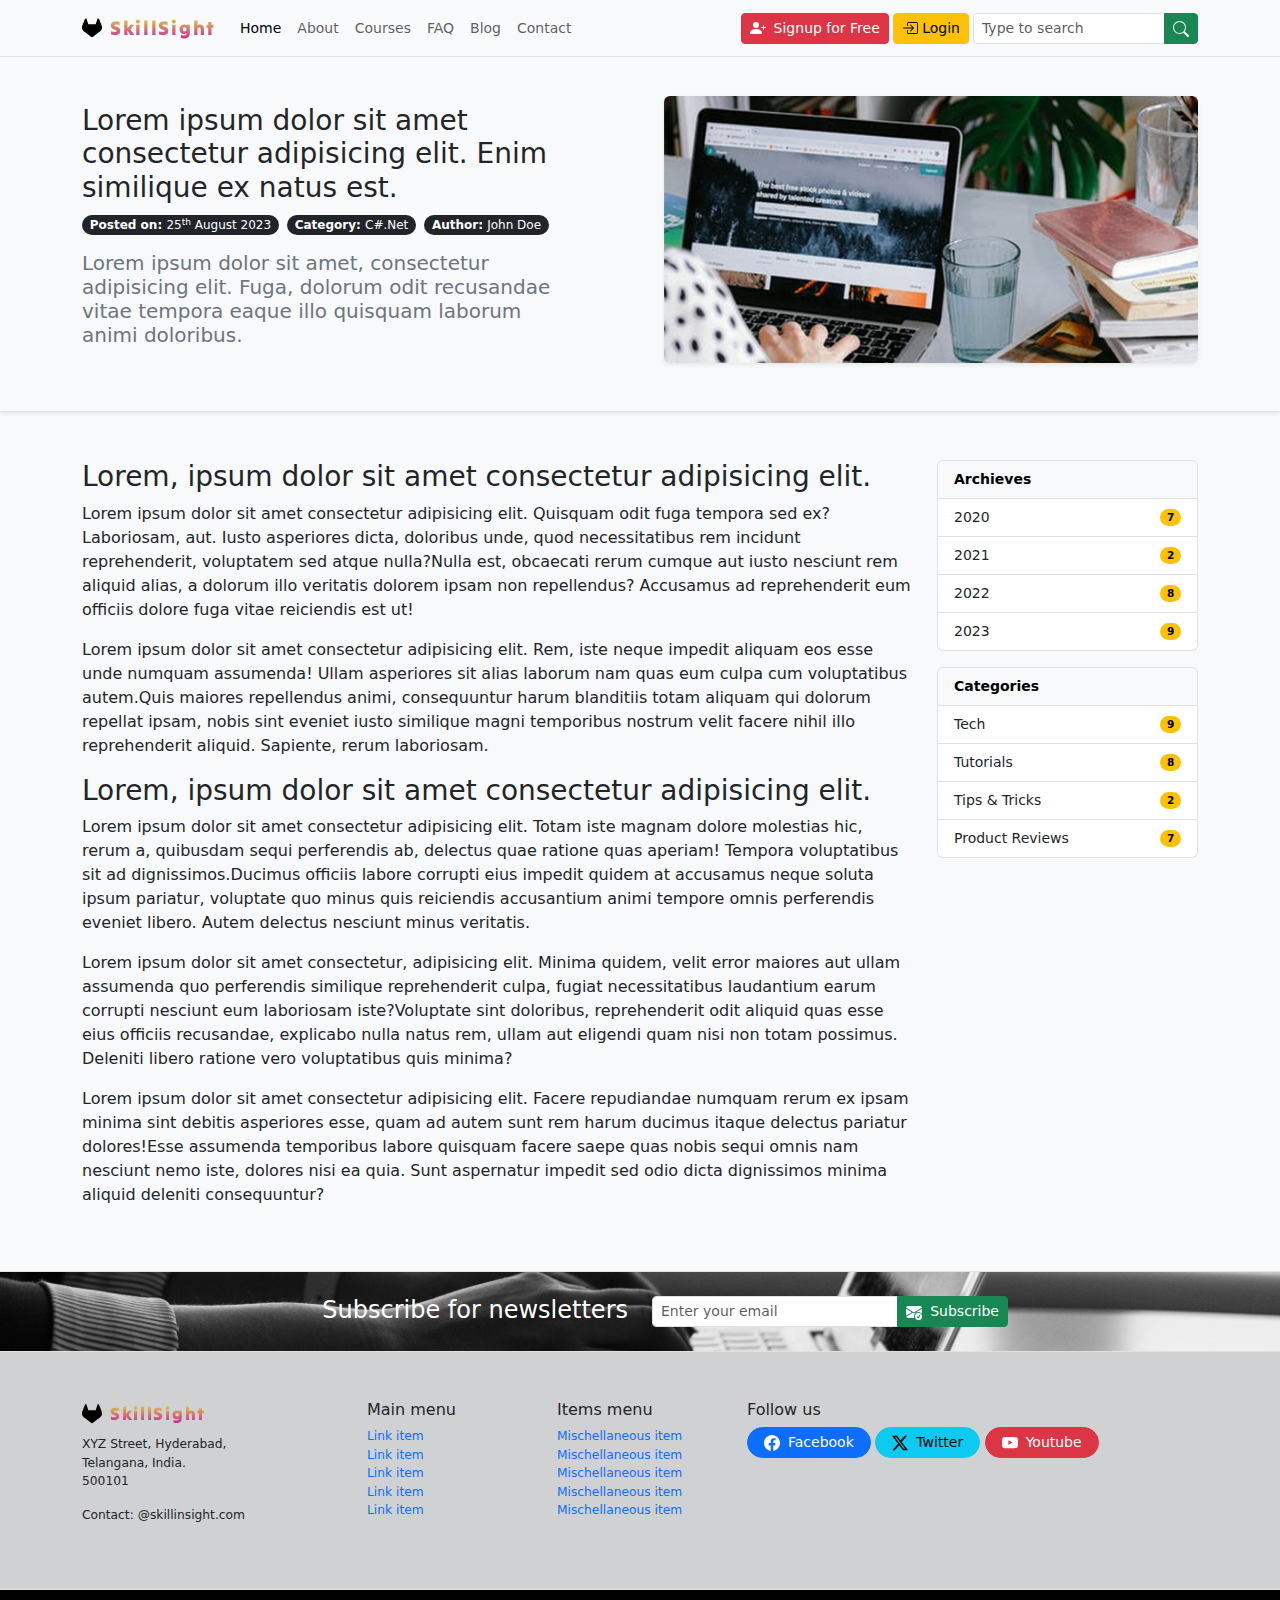
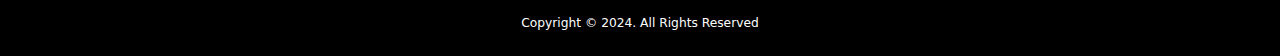
<file: single-post.html>
<!DOCTYPE html>
<html lang="en">

<head>
    <meta charset="UTF-8">
    <meta name="viewport" content="width=device-width, initial-scale=1.0">
    <title>Post</title>
    <link rel="stylesheet" href="https://cdn.jsdelivr.net/npm/bootstrap@5.2.3/dist/css/bootstrap.min.css">
    <link rel="stylesheet" href="style.css">
    <link rel="preconnect" href="https://fonts.googleapis.com">
    <link rel="preconnect" href="https://fonts.gstatic.com" crossorigin>
    <link href="https://fonts.googleapis.com/css2?family=Tilt+Warp&display=swap" rel="stylesheet">


</head>

<body class="bg-light">
    <!-- Navbar -->
    <nav class="navbar navbar-expand-lg bg-light fixed-top border-bottom small blur-filter">
        <div class="container">
            <a href="index.html" class="navbar-brand d-inline-flex align-items-center">
                <!-- <img src="img/Brand-logo.png" alt=""> -->
                <img src="img/gitlab.svg" alt="" class="img-fluid rounded me-2">
                <span class="brand-gradient">SkillSight</span>
            </a>
            <button type="button" class="navbar-toggler border-0 me-1" data-bs-toggle="collapse"
                data-bs-target="#navbar-content" aria-controls="navbar-content" aria-expanded="false"
                aria-label="Toggle Navigation">
                <span class="navbar-toggler-icon"></span>
            </button>

            <div class="collapse navbar-collapse" id="navbar-content">
                <ul class="navbar-nav me-auto mb-2 mb-lg-0">
                    <li class="nav-item">
                        <a href="index.html" class="nav-link active" aria-current="page">Home</a>
                    </li>
                    <li class="nav-item">
                        <a href="about.html" class="nav-link">About</a>
                    </li>
                    <li class="nav-item">
                        <a href="courses.html" class="nav-link">Courses</a>
                    </li>
                    <li class="nav-item">
                        <a href="faq.html" class="nav-link">FAQ</a>
                    </li>
                    <li class="nav-item">
                        <a href="blog.html" class="nav-link">Blog</a>
                    </li>
                    <li class="nav-item">
                        <a href="contact.html" class="nav-link">Contact</a>
                    </li>
                </ul>
                <div class="ms-auto me-1 d-grid d-md-block gap-2 mb-2 mb-md-0">
                    <a href="#" class="btn btn-sm btn-danger align-items-center d-inline-flex justify-content-center">
                        <svg xmlns="http://www.w3.org/2000/svg" width="16" height="16" fill="currentColor"
                            class="bi bi-person-plus-fill me-2" viewBox="0 0 16 16">
                            <path d="M1 14s-1 0-1-1 1-4 6-4 6 3 6 4-1 1-1 1zm5-6a3 3 0 1 0 0-6 3 3 0 0 0 0 6" />
                            <path fill-rule="evenodd"
                                d="M13.5 5a.5.5 0 0 1 .5.5V7h1.5a.5.5 0 0 1 0 1H14v1.5a.5.5 0 0 1-1 0V8h-1.5a.5.5 0 0 1 0-1H13V5.5a.5.5 0 0 1 .5-.5" />
                        </svg>
                        Signup for Free
                    </a>

                    <a href="#" class="btn btn-sm btn-warning align-items-center d-inline-flex justify-content-center">
                        <svg xmlns="http://www.w3.org/2000/svg" width="16" height="16" fill="currentColor"
                            class="bi bi-box-arrow-in-right me-1" viewBox="0 0 16 16">
                            <path fill-rule="evenodd"
                                d="M6 3.5a.5.5 0 0 1 .5-.5h8a.5.5 0 0 1 .5.5v9a.5.5 0 0 1-.5.5h-8a.5.5 0 0 1-.5-.5v-2a.5.5 0 0 0-1 0v2A1.5 1.5 0 0 0 6.5 14h8a1.5 1.5 0 0 0 1.5-1.5v-9A1.5 1.5 0 0 0 14.5 2h-8A1.5 1.5 0 0 0 5 3.5v2a.5.5 0 0 0 1 0z" />
                            <path fill-rule="evenodd"
                                d="M11.854 8.354a.5.5 0 0 0 0-.708l-3-3a.5.5 0 1 0-.708.708L10.293 7.5H1.5a.5.5 0 0 0 0 1h8.793l-2.147 2.146a.5.5 0 0 0 .708.708z" />
                        </svg>
                        Login
                    </a>
                </div>

                <form class="d-flex" role="search">
                    <div class="input-group">
                        <input type="search" class="form-control form-control-sm" placeholder="Type to search">
                        <button type="submit" class="btn btn-sm btn-success">
                            <svg xmlns="http://www.w3.org/2000/svg" width="16" height="16" fill="currentColor"
                                class="bi bi-search" viewBox="0 0 16 16">
                                <path
                                    d="M11.742 10.344a6.5 6.5 0 1 0-1.397 1.398h-.001q.044.06.098.115l3.85 3.85a1 1 0 0 0 1.415-1.414l-3.85-3.85a1 1 0 0 0-.115-.1zM12 6.5a5.5 5.5 0 1 1-11 0 5.5 5.5 0 0 1 11 0" />
                            </svg>
                        </button>
                    </div>
                </form>
            </div>
        </div>
    </nav>
    <!-- Navbar -->

    <!-- Post Banner -->
    <header class="post-header py-5 border-bottom shadow-sm">
        <div class="container mt-5">
            <div class="row align-items-center gx-5">
                <div class="col-md-6">
                    <div class="post-header-text-holder pe-md-5">
                        <h1 class="fs-3 fw-normal">Lorem ipsum dolor sit amet consectetur adipisicing elit. Enim
                            similique ex natus est.
                        </h1>
                        <p class="d-inline-flex align-items-center">
                            <span class="badge text-bg-dark rounded-pill me-2">
                                <strong>Posted on: </strong>
                                <span class="fw-normal">25<sup>th</sup> August 2023</span>
                            </span>

                            <span class="badge text-bg-dark rounded-pill me-2">
                                <strong>Category: </strong>
                                <span class="fw-normal">C#.Net</span>
                            </span>

                            <span class="badge text-bg-dark rounded-pill me-2">
                                <strong>Author: </strong>
                                <span class="fw-normal">John Doe</span>
                            </span>
                        </p>
                        <h2 class="fs-5 fw-light text-secondary">Lorem ipsum dolor sit amet, consectetur adipisicing
                            elit. Fuga, dolorum odit recusandae vitae tempora eaque illo quisquam laborum animi
                            doloribus.
                        </h2>
                    </div>
                </div>

                <div class="col-md-6">
                    <div class="post-header-image-holder">
                        <img src="img/main-header.jpg" alt="" class="img-fluid rounded shadow-sm full-width">
                    </div>
                </div>
            </div>
        </div>
    </header>
    <!-- Post Banner -->

    <!-- Post Content List -->
    <section class="post-content py-5 border-bottom">
        <div class="container">
            <div class="row">
                <div class="col-md-9">
                    <div class="post-content-holder">
                        <h3>Lorem, ipsum dolor sit amet consectetur adipisicing elit.</h3>
                        <p><span>Lorem ipsum dolor sit amet consectetur adipisicing elit. Quisquam odit fuga tempora sed
                                ex? Laboriosam, aut. Iusto asperiores dicta, doloribus unde, quod necessitatibus rem
                                incidunt reprehenderit, voluptatem sed atque nulla?</span><span>Nulla est, obcaecati
                                rerum cumque aut iusto nesciunt rem aliquid alias, a dolorum illo veritatis dolorem
                                ipsam non repellendus? Accusamus ad reprehenderit eum officiis dolore fuga vitae
                                reiciendis est ut!</span></p>
                        <p><span>Lorem ipsum dolor sit amet consectetur adipisicing elit. Rem, iste neque impedit
                                aliquam eos esse unde numquam assumenda! Ullam asperiores sit alias laborum nam quas eum
                                culpa cum voluptatibus autem.</span><span>Quis maiores repellendus animi, consequuntur
                                harum blanditiis totam aliquam qui dolorum repellat ipsam, nobis sint eveniet iusto
                                similique magni temporibus nostrum velit facere nihil illo reprehenderit aliquid.
                                Sapiente, rerum laboriosam.</span></p>
                        <h3>Lorem, ipsum dolor sit amet consectetur adipisicing elit.</h3>
                        <p><span>Lorem ipsum dolor sit amet consectetur adipisicing elit. Totam iste magnam dolore
                                molestias hic, rerum a, quibusdam sequi perferendis ab, delectus quae ratione quas
                                aperiam! Tempora voluptatibus sit ad dignissimos.</span><span>Ducimus officiis labore
                                corrupti eius impedit quidem at accusamus neque soluta ipsum pariatur, voluptate quo
                                minus quis reiciendis accusantium animi tempore omnis perferendis eveniet libero. Autem
                                delectus nesciunt minus veritatis.</span></p>
                        <p><span>Lorem ipsum dolor sit amet consectetur, adipisicing elit. Minima quidem, velit error
                                maiores aut ullam assumenda quo perferendis similique reprehenderit culpa, fugiat
                                necessitatibus laudantium earum corrupti nesciunt eum laboriosam
                                iste?</span><span>Voluptate sint doloribus, reprehenderit odit aliquid quas esse eius
                                officiis recusandae, explicabo nulla natus rem, ullam aut eligendi quam nisi non totam
                                possimus. Deleniti libero ratione vero voluptatibus quis minima?</span></p>
                        <p><span>Lorem ipsum dolor sit amet consectetur adipisicing elit. Facere repudiandae numquam
                                rerum ex ipsam minima sint debitis asperiores esse, quam ad autem sunt rem harum ducimus
                                itaque delectus pariatur dolores!</span><span>Esse assumenda temporibus labore quisquam
                                facere saepe quas nobis sequi omnis nam nesciunt nemo iste, dolores nisi ea quia. Sunt
                                aspernatur impedit sed odio dicta dignissimos minima aliquid deleniti
                                consequuntur?</span></p>
                    </div>
                </div>


                <div class="col-md-3">
                    <div class="list-group small mb-3">
                        <div class="list-group-item text-bg-light fw-bold">Archieves</div>
                        <a href="#"
                            class="list-group-item list-group-item-action d-flex justify-content-between align-items-center">
                            2020
                            <span class="badge text-bg-warning rounded-pill">7</span>
                        </a>

                        <a href="#"
                            class="list-group-item list-group-item-action d-flex justify-content-between align-items-center">
                            2021
                            <span class="badge text-bg-warning rounded-pill">2</span>
                        </a>

                        <a href="#"
                            class="list-group-item list-group-item-action d-flex justify-content-between align-items-center">
                            2022
                            <span class="badge text-bg-warning rounded-pill">8</span>
                        </a>

                        <a href="#"
                            class="list-group-item list-group-item-action d-flex justify-content-between align-items-center">
                            2023
                            <span class="badge text-bg-warning rounded-pill">9</span>
                        </a>
                    </div>

                    <div class="list-group small mb-3">
                        <div class="list-group-item text-bg-light fw-bold">Categories</div>
                        <a href="#"
                            class="list-group-item list-group-item-action d-flex justify-content-between align-items-center">
                            Tech
                            <span class="badge text-bg-warning rounded-pill">9</span>
                        </a>

                        <a href="#"
                            class="list-group-item list-group-item-action d-flex justify-content-between align-items-center">
                            Tutorials
                            <span class="badge text-bg-warning rounded-pill">8</span>
                        </a>

                        <a href="#"
                            class="list-group-item list-group-item-action d-flex justify-content-between align-items-center">
                            Tips &amp; Tricks
                            <span class="badge text-bg-warning rounded-pill">2</span>
                        </a>

                        <a href="#"
                            class="list-group-item list-group-item-action d-flex justify-content-between align-items-center">
                            Product Reviews
                            <span class="badge text-bg-warning rounded-pill">7</span>
                        </a>
                    </div>
                </div>
            </div>
        </div>
    </section>
    <!-- Post Content List -->

    <!-- Subscribe Area -->
    <section class="subscribe py-4 border-bottom">
        <div class="container">
            <div class="row justify-content-center">
                <div class="col-md-4">
                    <div class="subscribe-heading text-white text-md-end text-center">
                        <h5 class="fs-4 fw-light m-0 mb-md-0 mb-3">Subscribe for newsletters</h5>
                    </div>
                </div>

                <div class="col-md-4">
                    <form class="d-flex justify-content-center">
                        <div class="input-group">
                            <input type="email" class="form-control form-control-sm" placeholder="Enter your email">
                            <button type="submit" class="btn btn-sm btn-success d-inline-flex align-items-center">
                                <svg xmlns="http://www.w3.org/2000/svg" width="16" height="16" fill="currentColor"
                                    class="bi bi-envelope-check-fill me-2" viewBox="0 0 16 16">
                                    <path
                                        d="M.05 3.555A2 2 0 0 1 2 2h12a2 2 0 0 1 1.95 1.555L8 8.414zM0 4.697v7.104l5.803-3.558zM6.761 8.83l-6.57 4.026A2 2 0 0 0 2 14h6.256A4.5 4.5 0 0 1 8 12.5a4.49 4.49 0 0 1 1.606-3.446l-.367-.225L8 9.586zM16 4.697v4.974A4.5 4.5 0 0 0 12.5 8a4.5 4.5 0 0 0-1.965.45l-.338-.207z" />
                                    <path
                                        d="M16 12.5a3.5 3.5 0 1 1-7 0 3.5 3.5 0 0 1 7 0m-1.993-1.679a.5.5 0 0 0-.686.172l-1.17 1.95-.547-.547a.5.5 0 0 0-.708.708l.774.773a.75.75 0 0 0 1.174-.144l1.335-2.226a.5.5 0 0 0-.172-.686" />
                                </svg>
                                Subscribe
                            </button>
                        </div>
                    </form>
                </div>
            </div>
        </div>
    </section>
    <!-- Subscribe Area -->

    <!-- Main Footer -->
    <footer class="main-footer py-5 small border-bottom footer-gradient">
        <div class="container">
            <div class="row justify-content-center">
                <!-- Address Bar-->
                <div class="col-md-3">
                    <div class="brand-icon mb-2 d-inline-flex align-items-center">
                        <img src="img/gitlab.svg" alt="" class="img-fluid me-2">
                        <span class="brand-gradient" style="font-size:large;">SkillSight</span>
                    </div>
                    <address class="small">
                        XYZ Street, Hyderabad, <br />
                        Telangana, India. <br />
                        500101
                    </address>
                    <p class="small">
                        Contact: &commat;skillinsight.com
                    </p>
                </div>
                <!-- Address Bar -->

                <!-- Link items -->
                <div class="col-md-2">
                    <h6>Main menu</h6>
                    <ul class="list-unstyled small">
                        <li><a href="#" class="text-decoration-none">Link item</a></li>
                        <li><a href="#" class="text-decoration-none">Link item</a></li>
                        <li><a href="#" class="text-decoration-none">Link item</a></li>
                        <li><a href="#" class="text-decoration-none">Link item</a></li>
                        <li><a href="#" class="text-decoration-none">Link item</a></li>
                    </ul>
                </div>
                <!-- Link items -->

                <!-- Mischellaneous items -->
                <div class="col-md-2">
                    <h6>Items menu</h6>
                    <ul class="list-unstyled small">
                        <li><a href="#" class="text-decoration-none">Mischellaneous item</a></li>
                        <li><a href="#" class="text-decoration-none">Mischellaneous item</a></li>
                        <li><a href="#" class="text-decoration-none">Mischellaneous item</a></li>
                        <li><a href="#" class="text-decoration-none">Mischellaneous item</a></li>
                        <li><a href="#" class="text-decoration-none">Mischellaneous item</a></li>
                    </ul>
                </div>
                <!-- Mischellaneous items -->

                <!-- Social Icons -->
                <div class="col-md-5">
                    <h6>Follow us</h6>
                    <p>
                        <a href="#"
                            class="btn btn-sm btn-primary rounded-pill px-md-3 d-inline-flex align-items-center mb-2">
                            <svg xmlns="http://www.w3.org/2000/svg" width="16" height="16" fill="currentColor"
                                class="bi bi-facebook me-md-2" viewBox="0 0 16 16">
                                <path
                                    d="M16 8.049c0-4.446-3.582-8.05-8-8.05C3.58 0-.002 3.603-.002 8.05c0 4.017 2.926 7.347 6.75 7.951v-5.625h-2.03V8.05H6.75V6.275c0-2.017 1.195-3.131 3.022-3.131.876 0 1.791.157 1.791.157v1.98h-1.009c-.993 0-1.303.621-1.303 1.258v1.51h2.218l-.354 2.326H9.25V16c3.824-.604 6.75-3.934 6.75-7.951" />
                            </svg>
                            <span class="d-md-block d-none">Facebook</span>
                        </a>

                        <a href="#"
                            class="btn btn-sm btn-info rounded-pill px-md-3 d-inline-flex align-items-center mb-2">
                            <svg xmlns="http://www.w3.org/2000/svg" width="16" height="16" fill="currentColor"
                                class="bi bi-twitter-x me-md-2" viewBox="0 0 16 16">
                                <path
                                    d="M12.6.75h2.454l-5.36 6.142L16 15.25h-4.937l-3.867-5.07-4.425 5.07H.316l5.733-6.57L0 .75h5.063l3.495 4.633L12.601.75Zm-.86 13.028h1.36L4.323 2.145H2.865z" />
                            </svg>
                            <span class="d-md-block d-none">Twitter</span>
                        </a>

                        <a href="#"
                            class="btn btn-sm btn-danger rounded-pill px-md-3 d-inline-flex align-items-center mb-2">
                            <svg xmlns="http://www.w3.org/2000/svg" width="16" height="16" fill="currentColor"
                                class="bi bi-youtube me-md-2" viewBox="0 0 16 16">
                                <path
                                    d="M8.051 1.999h.089c.822.003 4.987.033 6.11.335a2.01 2.01 0 0 1 1.415 1.42c.101.38.172.883.22 1.402l.01.104.022.26.008.104c.065.914.073 1.77.074 1.957v.075c-.001.194-.01 1.108-.082 2.06l-.008.105-.009.104c-.05.572-.124 1.14-.235 1.558a2.01 2.01 0 0 1-1.415 1.42c-1.16.312-5.569.334-6.18.335h-.142c-.309 0-1.587-.006-2.927-.052l-.17-.006-.087-.004-.171-.007-.171-.007c-1.11-.049-2.167-.128-2.654-.26a2.01 2.01 0 0 1-1.415-1.419c-.111-.417-.185-.986-.235-1.558L.09 9.82l-.008-.104A31 31 0 0 1 0 7.68v-.123c.002-.215.01-.958.064-1.778l.007-.103.003-.052.008-.104.022-.26.01-.104c.048-.519.119-1.023.22-1.402a2.01 2.01 0 0 1 1.415-1.42c.487-.13 1.544-.21 2.654-.26l.17-.007.172-.006.086-.003.171-.007A100 100 0 0 1 7.858 2zM6.4 5.209v4.818l4.157-2.408z" />
                            </svg>
                            <span class="d-md-block d-none">Youtube</span>
                        </a>

                    </p>
                </div>
                <!-- Social Icons -->
            </div>
        </div>
    </footer>
    <!-- Main Footer -->

    <!-- Copyright info -->
    <div class="copy py-4 small" style="background-color: black;">
        <div class="container">
            <div class="row justify-content-center text-center text-white">
                <p class="m-0 small">Copyright &copy; 2024. All Rights Reserved</p>
            </div>
        </div>
    </div>
    <!-- Copyright info -->

    <!-- Mobile Padding -->
    <div class="mobile-padding pt-5 pb-4 d-md-none" style="background-color: black;"></div>
    <!-- Mobile Padding -->


    <!-- Sticky Footer -->
    <div class="d-md-none d-block d-flex p-3 fixed-bottom justify-content-center blur-filter shadow-lg"
        style="width: 97%;">
        <a href="#" class="rounded-pill btn btn-sm btn-warning small px-3 fw-bold d-inline-flex align-items-center">
            <svg xmlns="http://www.w3.org/2000/svg" width="16" height="16" fill="currentColor"
                class="bi bi-person-plus me-md-0 me-2" viewBox="0 0 16 16">
                <path
                    d="M6 8a3 3 0 1 0 0-6 3 3 0 0 0 0 6m2-3a2 2 0 1 1-4 0 2 2 0 0 1 4 0m4 8c0 1-1 1-1 1H1s-1 0-1-1 1-4 6-4 6 3 6 4m-1-.004c-.001-.246-.154-.986-.832-1.664C9.516 10.68 8.289 10 6 10s-3.516.68-4.168 1.332c-.678.678-.83 1.418-.832 1.664z" />
                <path fill-rule="evenodd"
                    d="M13.5 5a.5.5 0 0 1 .5.5V7h1.5a.5.5 0 0 1 0 1H14v1.5a.5.5 0 0 1-1 0V8h-1.5a.5.5 0 0 1 0-1H13V5.5a.5.5 0 0 1 .5-.5" />
            </svg>
            Signup for free
        </a>
    </div>
    <!-- Sticky Footer -->


    <script src="https://cdn.jsdelivr.net/npm/bootstrap@5.2.3/dist/js/bootstrap.bundle.min.js"></script>
</body>

</html>
</file>
<file: style.css>
/* .brand-icon img {
    width: 25px;
    height: 25px;
    margin-top: -5px;
    border-radius: 50%;
    margin-left: -5px;
} */

.brand-gradient {
    background: #155dba;
    background: -webkit-linear-gradient(to top, #c607b3, #e6f423);
    background: linear-gradient(to top, #c607b3, #e6f423);
    -webkit-background-clip: text;
    background-clip: text;
    color: transparent;
    letter-spacing: 1.7px;
    font-family: "Tilt Warp", sans-serif;
    font-optical-sizing: auto;
    font-weight: 500;
    font-style: normal;
    font-variation-settings:
        "XROT" 0,
        "YROT" 0;
}
.full-width{
    width: 100%;
    height: auto;
}

.feature-item img{
    width: 50px;
    height: auto;
}

.subscribe{
    background-image: url(img/subscribe.jpg);
    background-position: center;
    background-size: cover;
}

.footer-gradient{
    background-color: #91979767;
}

.blur-filter{
    backdrop-filter: blur(8px);
    background-color: rgb(255 255 255 / 30%);
}

.custom-button{
    --bs-btn-bg: rgb(220, 68, 237);
    --bs-btn-color: white;
    --bs-btn-hover-bg: rgb(158, 2, 176);
    --bs-btn-hover-color: white;
}
</file>
